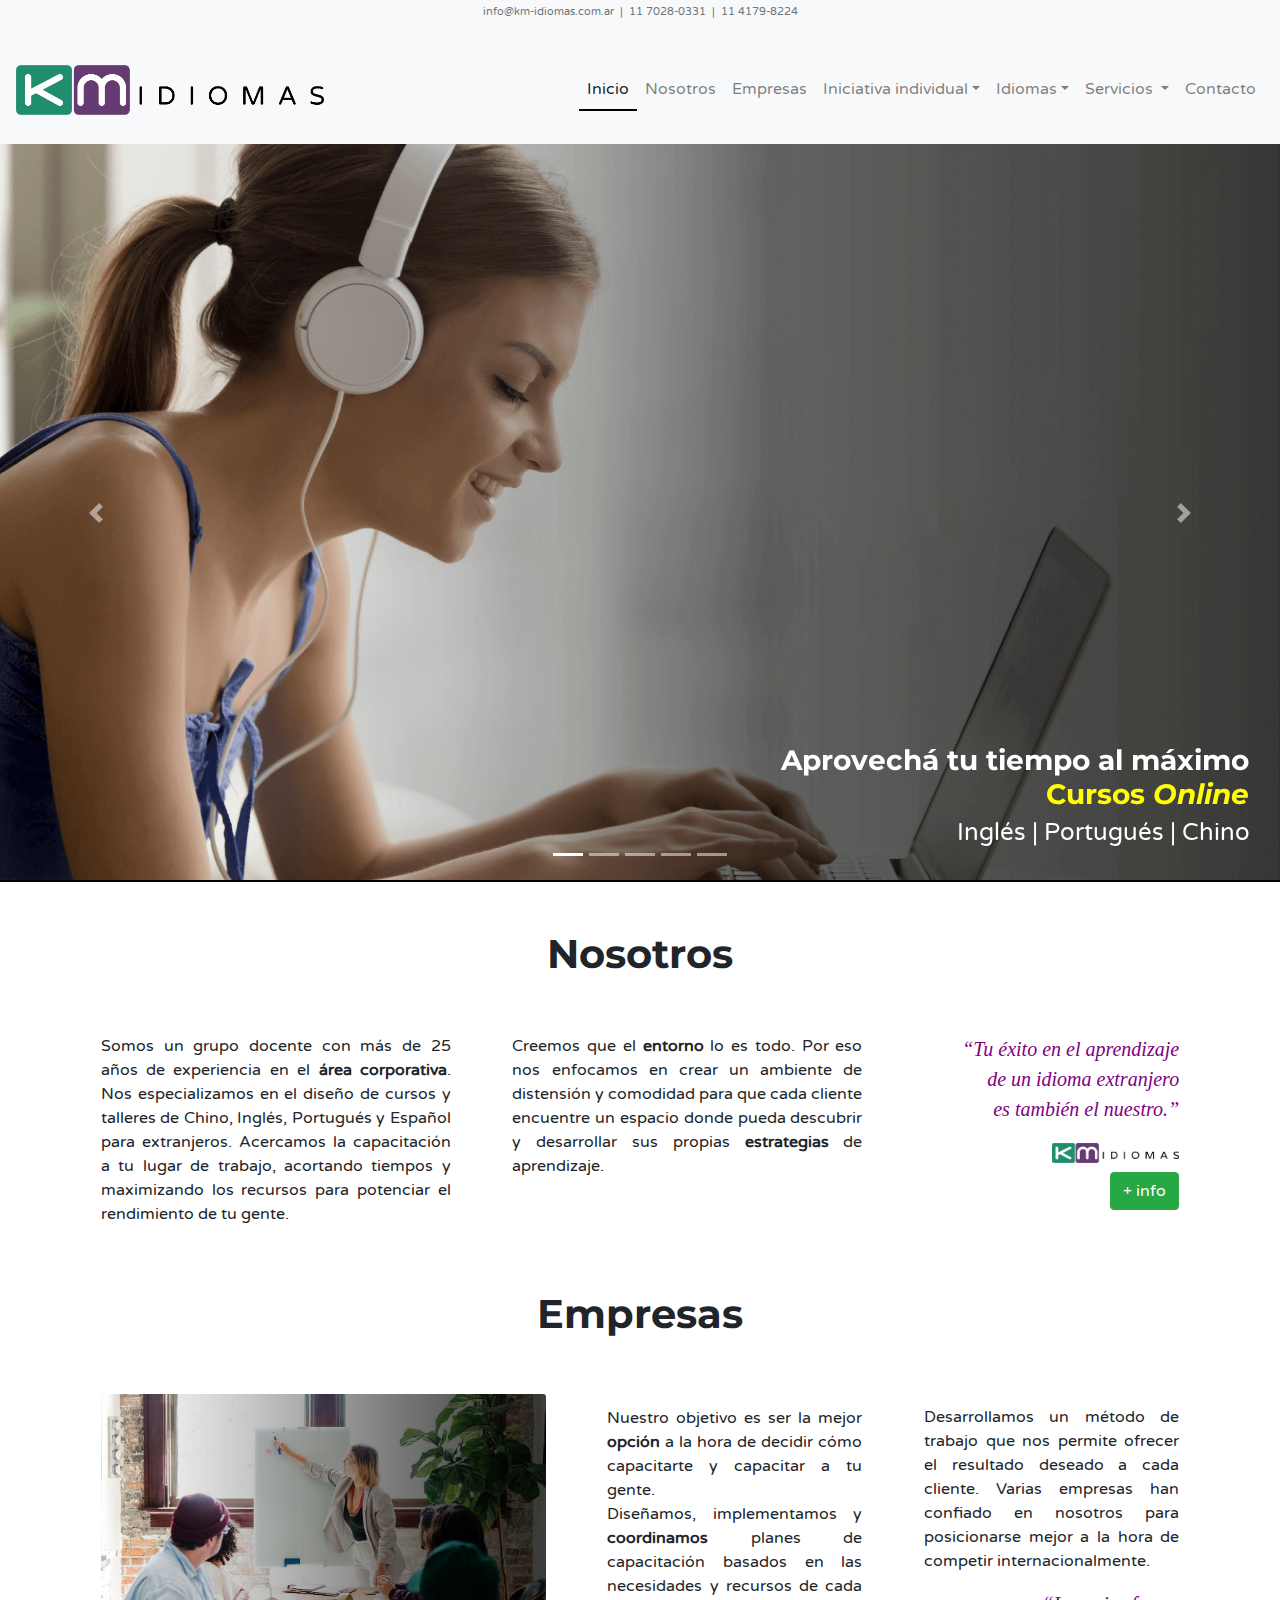
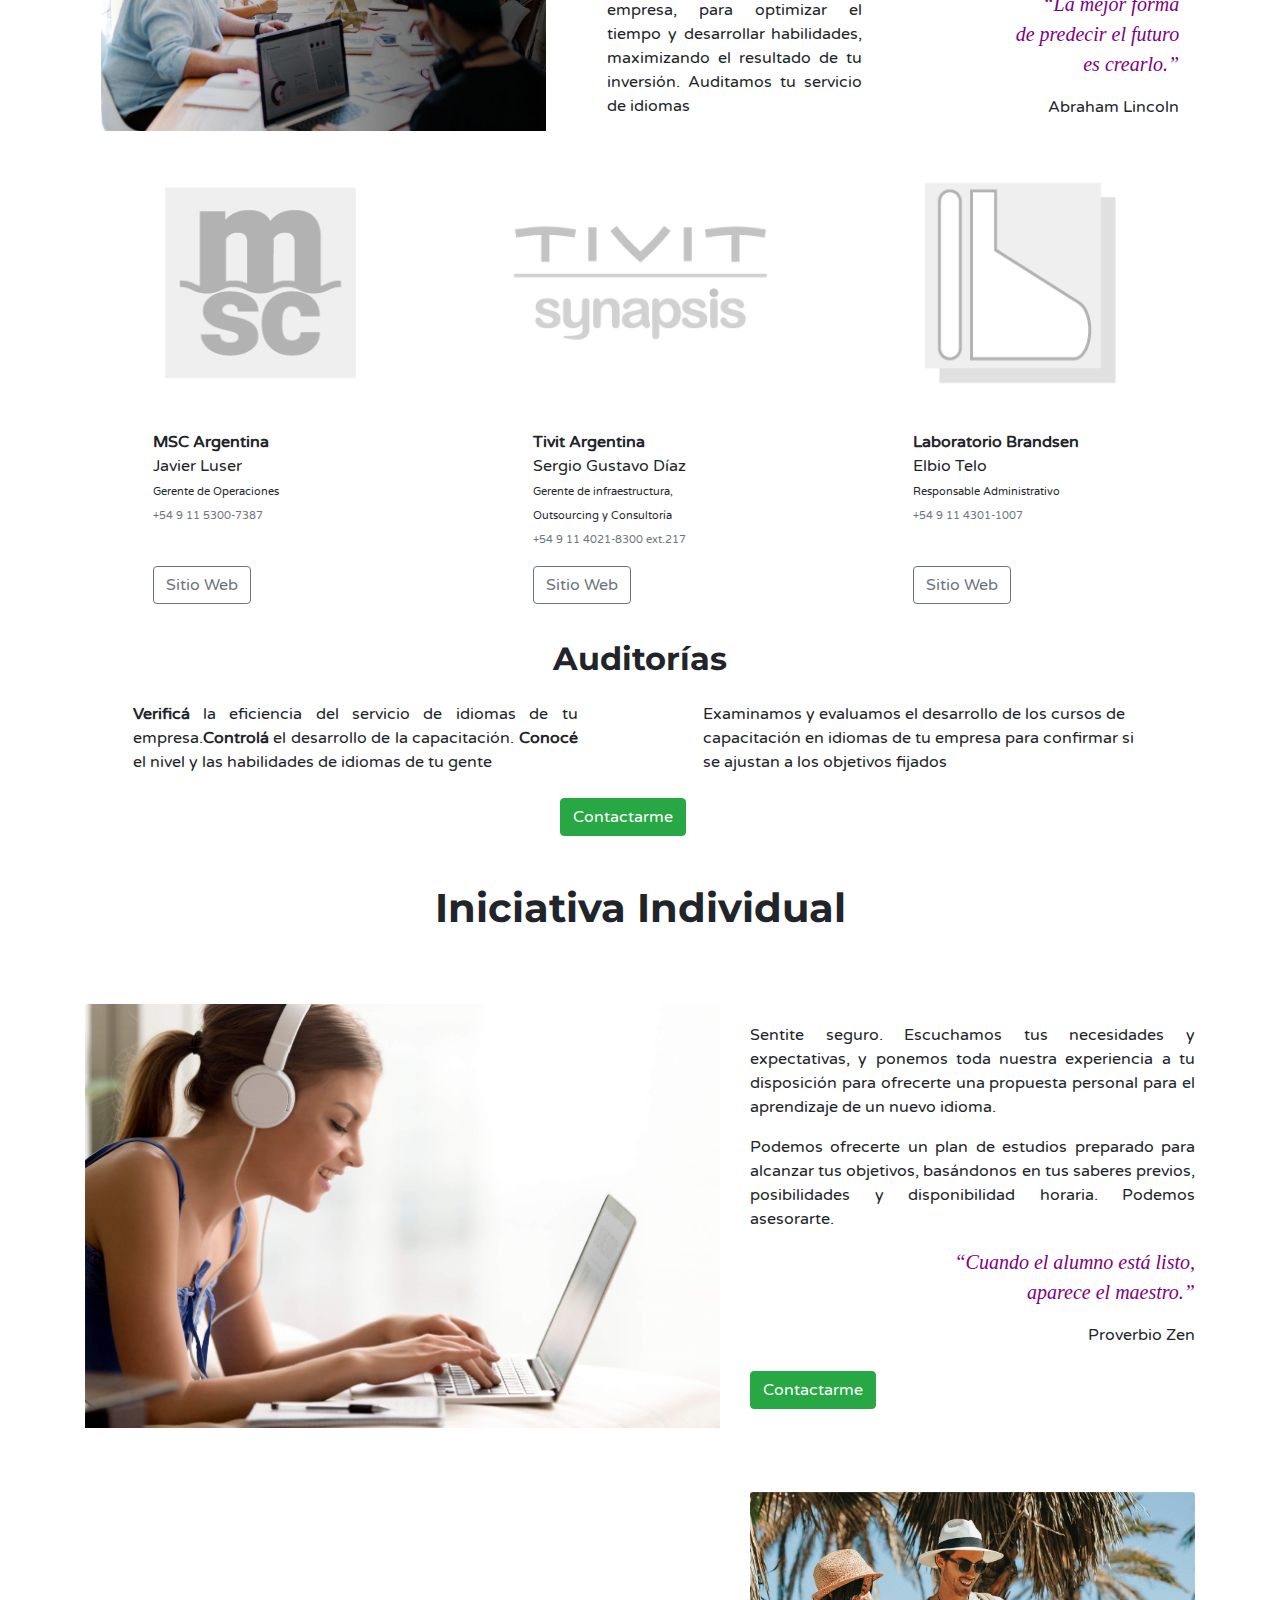
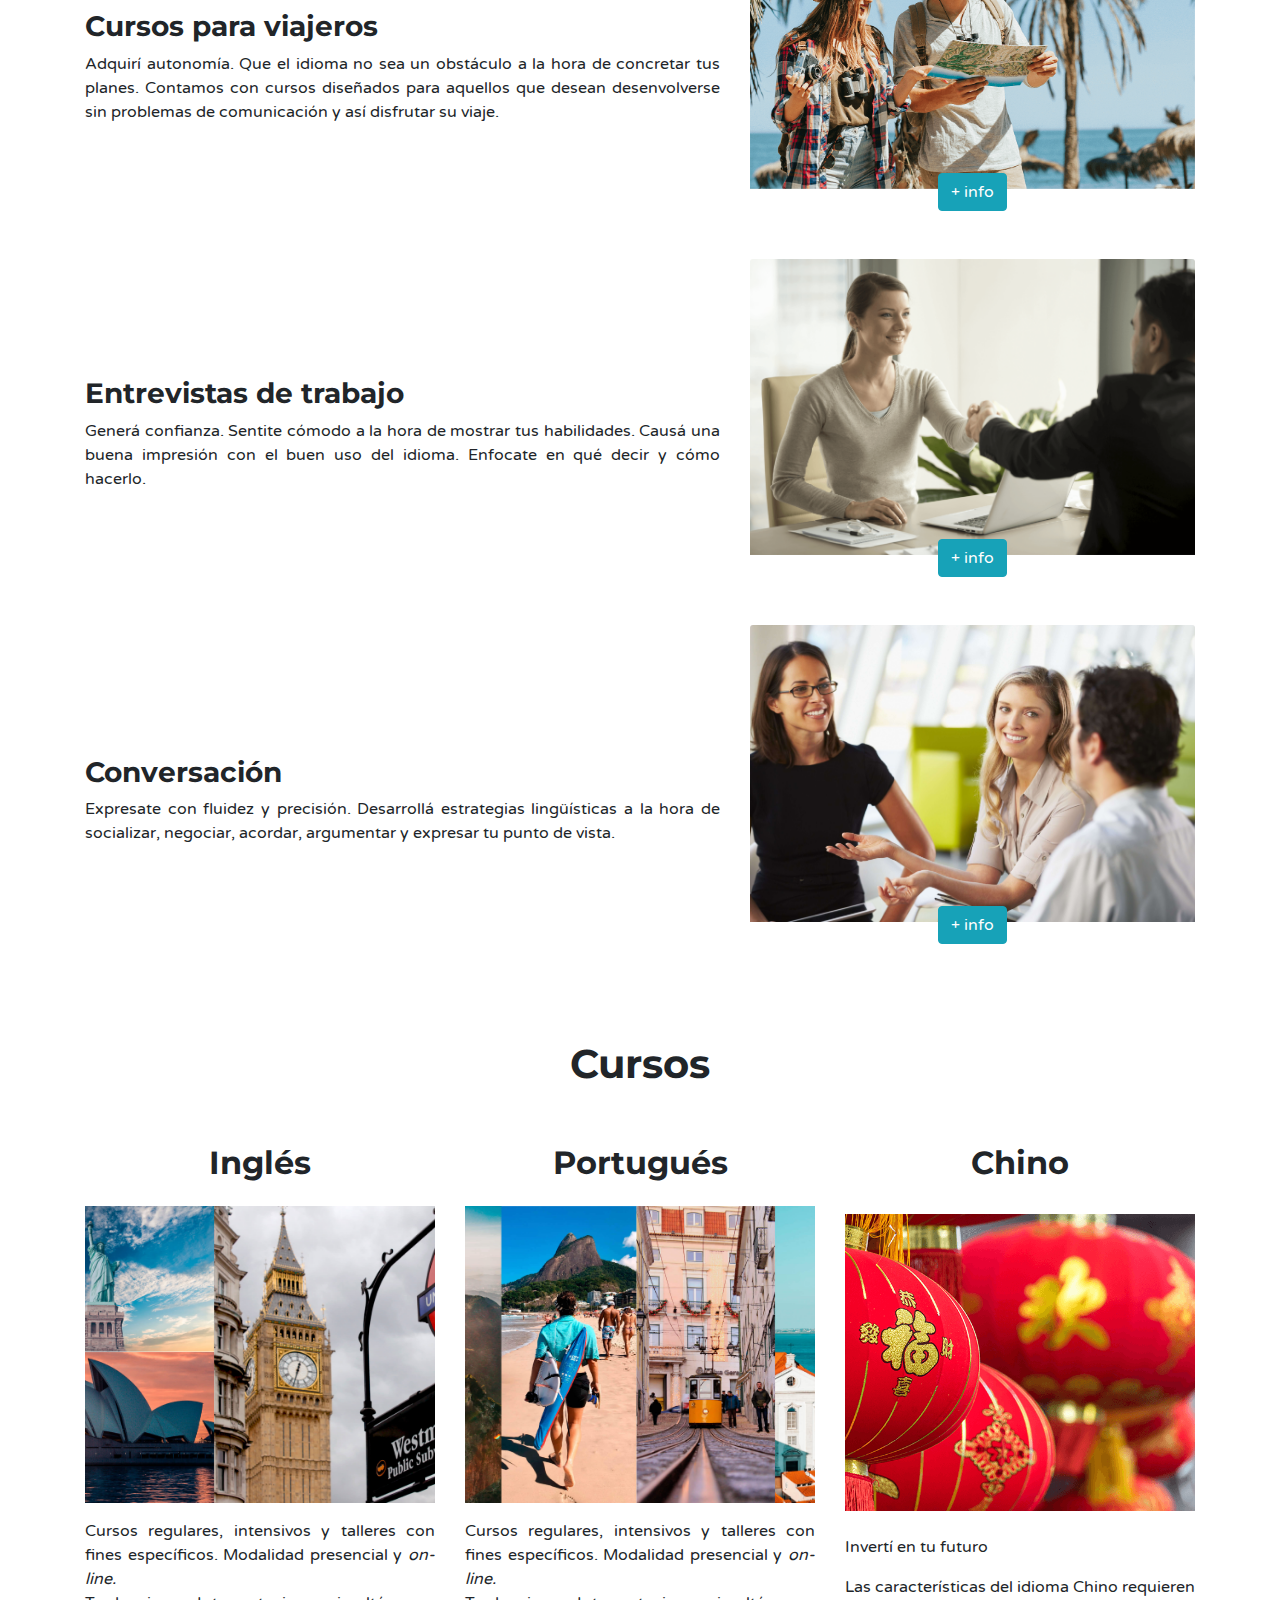
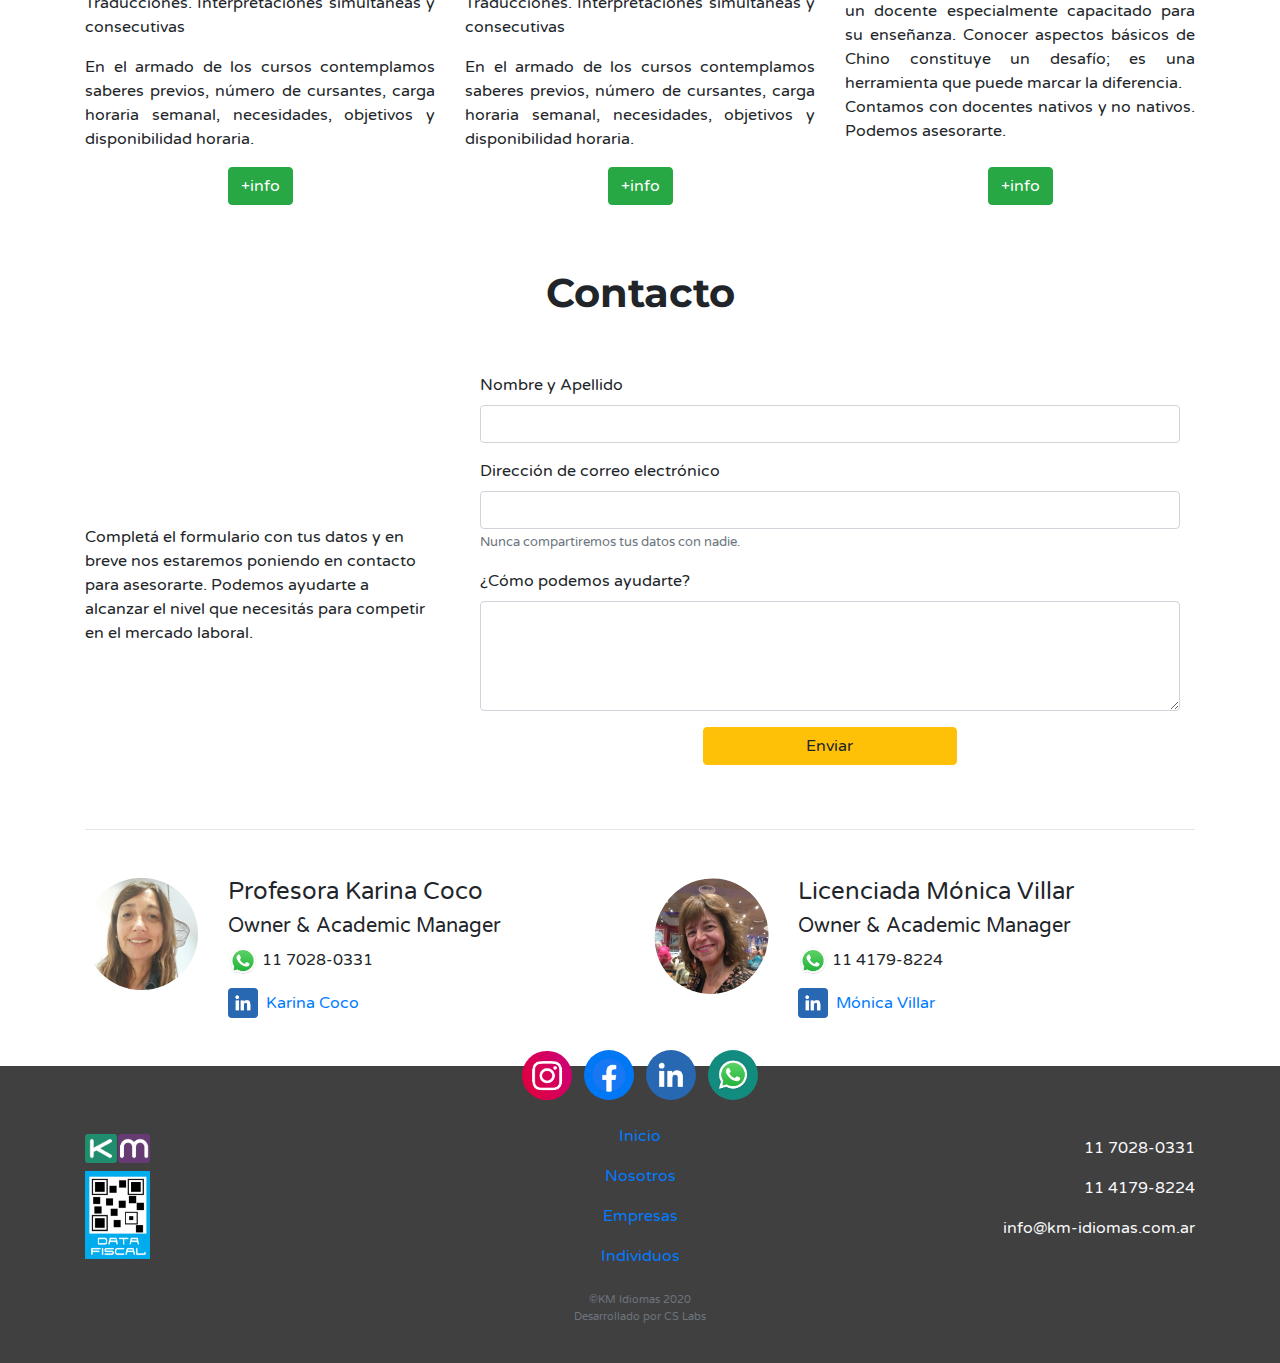
<file: index.html>
<!DOCTYPE html>
<html lang="es">
<head>
    <meta charset="UTF-8">
    <meta name="viewport" content="width=device-width, initial-scale=1.0, shrink-to-fit=no">
    <meta http-equiv="X-UA-Compatible" content="ie=edge">
    <title>KM Idiomas | Inicio</title>
    <link href="https://stackpath.bootstrapcdn.com/bootstrap/4.3.1/css/bootstrap.min.css" rel="stylesheet" integrity="sha384-ggOyR0iXCbMQv3Xipma34MD+dH/1fQ784/j6cY/iJTQUOhcWr7x9JvoRxT2MZw1T" crossorigin="anonymous">
    <link rel="stylesheet" href="css/km.css">
    <link href="https://fonts.googleapis.com/css?family=Varela+Round&display=swap" rel="stylesheet">
    <link href="https://fonts.googleapis.com/css?family=Montserrat:400,700&display=swap" rel="stylesheet">
    <link rel="icon" href="images/favicon.png" sizes="64x64" type="image/png">
</head>
<body>
    <div class="fluid-container">
        <div class="row bg-light w-100 mx-0" id="minimal-info">
            <div class="col">
                <p class="text-small text-muted text-center mt-1 mb-0">info@km-idiomas.com.ar&nbsp;&nbsp;|&nbsp;&nbsp;11 7028-0331&nbsp;&nbsp;|&nbsp;&nbsp;11 4179-8224</p>
            </div>
        </div>
    </div>

    <nav class="navbar navbar-expand-lg navbar-light bg-light">
        <a class="navbar-brand" href="#"><img src="images/km_logo_transparent_noreflex.png" alt="Logo KM Idiomas" class="d-inline-block" height=50></a>
        <button class="navbar-toggler mb-1" type="button" data-toggle="collapse" data-target="#navbarSupportedContent" aria-controls="navbarSupportedContent" aria-expanded="false" aria-label="Toggle navigation">
            <span class="navbar-toggler-icon"></span>
        </button>
        
        <div class="collapse navbar-collapse" id="navbarSupportedContent">
            <ul class="navbar-nav ml-auto">
                <li class="nav-item active">
                    <a class="nav-link" href="#">Inicio <span class="sr-only">(current)</span></a>
                </li>
                <li class="nav-item"><a href="nosotros.html" class="nav-link">Nosotros</a></li>
                <li class="nav-item"><a href="empresas.html" class="nav-link">Empresas</a></li>
                <li class="nav-item dropdown">
                    <a class="nav-link dropdown-toggle" href="individuos.html" id="navbarDropdown" role="button" data-toggle="dropdown" aria-haspopup="true" aria-expanded="false">Iniciativa individual</a>
                    <div class="dropdown-menu" aria-labelledby="navbarDropdown">
                        <a href="individuos.html#turistas" class="dropdown-item">Cursos para viajeros</a>    
                        <a href="individuos.html#entrevistas" class="dropdown-item">Entrevistas de trabajo</a>    
                        <a href="individuos.html#conversacion" class="dropdown-item">Conversación</a>    
                    </div>
                </li>
                <li class="nav-item dropdown">
                    <a class="nav-link dropdown-toggle" href="#" id="navbarDropdown" role="button" data-toggle="dropdown" aria-haspopup="true" aria-expanded="false">Idiomas</a>
                    <div class="dropdown-menu" aria-labelledby="navbarDropdown">
                        <a class="dropdown-item" href="ingles.html">Inglés</a>
                        <a class="dropdown-item" href="portugues.html">Portugués</a>
                        <a class="dropdown-item" href="chino.html">Chino</a>
                    </div>
                </li>                    
                <li class="nav-item dropdown">
                    <a class="nav-link dropdown-toggle" href="servicios.html" id="navbarDropdown" role="button" data-toggle="dropdown" aria-haspopup="true" aria-expanded="false">
                    Servicios
                    </a>
                    <div class="dropdown-menu" aria-labelledby="navbarDropdown">
                        <a class="dropdown-item" href="servicios.html#nivel">Mi nivel</a>
                        <a class="dropdown-item" href="servicios.html#cursos">Cursos</a>
                        <a class="dropdown-item" href="servicios.html#auditorias">Auditorías</a>
                        <a class="dropdown-item" href="servicios.html#talleres">Talleres</a>
                        <a class="dropdown-item" href="servicios.html#traducciones">Traducciones</a>
                        <a class="dropdown-item" href="servicios.html#interpretaciones">Interpretaciones</a>
                    </div>
                </li>
                <li class="nav-item">
                    <a class="nav-link" href="index.html#contacto">Contacto</a>
                </li>
            </ul>
        </div>
    </nav>

    <div class="fluid-container carousel-container">
        <div id="carouselExampleCaptions" class="carousel slide carousel-fade" data-ride="carousel">
            <ol class="carousel-indicators">
                <li data-target="#carouselExampleCaptions" data-slide-to="0" class="active"></li>
                <li data-target="#carouselExampleCaptions" data-slide-to="1"></li>
                <li data-target="#carouselExampleCaptions" data-slide-to="2"></li>
                <li data-target="#carouselExampleCaptions" data-slide-to="3"></li>
                <li data-target="#carouselExampleCaptions" data-slide-to="4"></li>
            </ol>
            <div class="carousel-inner">
                <div class="carousel-item active text-center" id="slide-01">
                    <div class="d-flex h-100 align-items-end justify-content-end">
                        <div class="col-8 col-md-12 text-right">
                            <h3 class="color-white font-weight-bold mr-3">Aprovechá tu tiempo al máximo<br><span class="color-yellow">Cursos <span class="font-italic">Online</span></h3>
                            <div class="col col-md-4 ml-auto">
                                <p class="h4 color-white ml-auto bullet-circle d-md-none">Inglés <br> Portugués <br> Chino</p>
                                <p class="h4 color-white ml-auto bullet-circle d-none d-md-block">Inglés | Portugués | Chino</p>
                                <br>
                            </div>
                        </div>
                    </div>
                </div>
                <div class="carousel-item text-right" id="slide-02">
                    <div class="d-flex h-100 align-items-end justify-content-end">
                        <div class="col text-right">
                            <h3 class="color-white font-weight-bold mr-3">La mejor inversión en Recursos Humanos</h3>
                            <div class="col col-md-6 ml-auto">
                                <p class="h4 color-yellow ml-auto">Cursos <span class="font-italic"> In-Company</span><br>Auditorías</p>
                                <br>
                            </div>
                        </div>
                    </div>
                </div>
                <div class="carousel-item text-right" id="slide-03">
                    <div class="d-flex h-100 align-items-end justify-content-end">
                        <div class="col text-right">
                            <h3 class="color-white font-weight-bold mr-3">Adquirí autonomía</h3>
                            <div class="col col-md-4 ml-auto">
                                <p class="h4 color-white ml-auto">Cursos para viajeros</p>
                                <br>
                            </div>
                        </div>
                    </div>
                </div>
                <div class="carousel-item text-right" id="slide-04">
                    <div class="d-flex h-100 align-items-end justify-content-end">
                        <div class="col text-right">
                            <h3 class="color-white font-weight-bold mr-3">Generá confianza</h3>
                            <div class="col col-md-4 ml-auto">
                                <p class="h4 color-white ml-auto">Entrevistas de trabajo</p>
                                <br>
                            </div>
                        </div>
                    </div>
                </div>
                <div class="carousel-item text-right" id="slide-05">
                    <div class="d-flex h-100 align-items-end justify-content-end">
                        <div class="col text-right">
                            <h3 class="color-white font-weight-bold mr-3">Expresate con fluidez</h3>
                            <div class="col col-md-4 ml-auto">
                                <p class="h4 color-white ml-auto">Cursos de conversación</p>
                                <br>
                            </div>
                        </div>
                    </div>
                </div>
            </div>
            <a class="carousel-control-prev" href="#carouselExampleCaptions" role="button" data-slide="prev">
                <span class="carousel-control-prev-icon" aria-hidden="true"></span>
                <span class="sr-only">Previous</span>
            </a>
            <a class="carousel-control-next" href="#carouselExampleCaptions" role="button" data-slide="next">
                <span class="carousel-control-next-icon" aria-hidden="true"></span>
                <span class="sr-only">Next</span>
            </a>
        </div>
    </div>
    
    <div class="row">
        <div class="col-2 d-sm-none fixed-bottom mb-4 ml-auto mr-2">
            <a href="https://wa.me/5491170280331?text=Quisiera%20que%20me%20asesoren%20acerca%20de%20los%20cursos%20disponibles"><img src="images/wap-logo-teal.png" width="50" alt="WhatsApp" class="rounded-circle floating-element"></a>
        </div>
    </div>
    
    <div class="container">

        <div class="row my-5 justify-content-center" i d="Nosotros">
            <div class="col">
                <h1 class="text-center">Nosotros</h1>
            </div>
        </div>
        
        <div class="row justify-content-around">
            <div class="col-md-4">
                <p class="text-justify">
                    Somos un grupo docente con más de 25 años de experiencia en el <span class="font-weight-bold">área corporativa</span>. Nos especializamos en el diseño de cursos  y talleres de Chino, Inglés, Portugués y Español para extranjeros. Acercamos la capacitación a tu lugar de trabajo, acortando tiempos y maximizando los recursos para potenciar el rendimiento de tu gente.
                </p>
            </div>
            <div class="col-md-4">
                <p class="text-justify">
                    Creemos que el <span class="font-weight-bold">entorno</span> lo es todo. Por eso nos enfocamos en crear un ambiente de distensión y comodidad para que cada cliente encuentre un espacio donde pueda descubrir y desarrollar sus propias <span class="font-weight-bold">estrategias</span> de aprendizaje.
                </p>
            </div>
            <div class="col-md-3 text-right justify-content-end">
                <p class="quote">
                    “Tu éxito en el aprendizaje<br>de un idioma extranjero<br>es también el nuestro.”
                </p>
                <img src="images/km_logo_transparent_noreflex.png" alt="Logo KM Idiomas" class="d-inline-block w-50">
                <div class="w-100"></div>
                <a href="nosotros.html#metodo" class="btn btn-success mt-2" role="button">+ info</a>
            </div>
        </div>

        <div class="row my-5 justify-content-center" id="Empresas">
            <div class="col" id="Empresas">
                <h1 class="text-center">Empresas</h1>
            </div>
        </div>
        
        <div class="row justify-content-around">
            <div class="col-md-5 card mb-3"><img src="images/writing_on_a_board.jpg" alt="Presentación de la clase" class="card-img-top"></div>
            <div class="col-md-3 align-self-center">
                <p class="text-justify">Nuestro objetivo es ser la mejor <span class="font-weight-bold">opción</span> a la hora de decidir cómo capacitarte y capacitar a tu gente.<br>Diseñamos, implementamos y <span class="font-weight-bold">coordinamos</span> planes de capacitación basados en las necesidades y recursos de cada empresa, para optimizar el tiempo y desarrollar habilidades, maximizando el resultado de tu inversión. Auditamos tu servicio de idiomas</p>
            </div>
            <div class="col-md-3 text-right align-self-center">
                <p class="text-justify">Desarrollamos un método de trabajo que nos permite ofrecer el resultado deseado a cada cliente. Varias empresas han confiado en nosotros para posicionarse mejor a la hora de competir internacionalmente.</p>
                <p class="quote">
                    “La mejor forma<br>de predecir el futuro<br>es crearlo.”
                </p>
                <p class="">Abraham Lincoln</p>
            </div>
        </div>

        <div class="row justify-content-center justify-content-md-around mt-2">
            <div class="col-4 d-md-none card align-self-center">
                <img src="images/msc_logo.png" alt="Logo MSC" class="card-img-top">
            </div>
            <div class="col-7 col-md-3 card">
                <img src="images/msc_logo.png" alt="Logo MSC" class="card-img-top d-none d-md-block img-muted">
                <div class="card-body">
                    <p>
                        <span class="font-weight-bold">MSC Argentina</span><br>
                        Javier Luser<br>
                        <span class="text-small">Gerente de Operaciones</span><br>
                        <span class="text-muted text-small">+54 9 11 5300-7387</span>
                    </p><br>
                    <a href="https://www.msc.com/arg" class="btn btn-outline-secondary mx-auto">Sitio Web</a>
                </div>
            </div>
            <div class="col-4 d-md-none card align-self-center">
                <img src="images/tivit_synapsis_logo.png" alt="Logo Tivit Argentina" class="card-img-top">
            </div>
            <div class="col-7 col-md-3 card">
                <img src="images/tivit_synapsis_logo.png" alt="Logo Tivit Argentina" class="card-img-top d-none d-md-block img-muted">
                <div class="card-body">
                    <p>
                        <span class="font-weight-bold">Tivit Argentina</span><br>
                        Sergio Gustavo Díaz<br>
                        <span class="text-small">Gerente de infraestructura,<br>Outsourcing y Consultoría</span><br>
                        <span class="text-muted text-small">+54 9 11 4021-8300 ext.217</span>
                    </p>
                    <a href="https://tivit.com/es" class="btn btn-outline-secondary mx-auto">Sitio Web</a>
                </div>
            </div>
            <div class="col-4 d-md-none card align-self-center">
                <img src="images/lb_logo.png" alt="Logo Laboratorio Brandsen" class="card-img-top">
            </div>
            <div class="col-7 col-md-3 card">
                <img src="images/lb_logo.png" alt="Logo Laboratorio Brandsen" class="card-img-top d-none d-md-block img-muted">
                <div class="card-body">
                    <p>
                        <span class="font-weight-bold">Laboratorio Brandsen</span><br>
                        Elbio Telo<br>
                        <span class="text-small">Responsable Administrativo</span><br>
                        <span class="text-muted text-small">+54 9 11 4301-1007</span>
                    </p><br>
                    <a href="https://laboratoriobrandsen.com.ar" class="btn btn-outline-secondary mx-auto">Sitio Web</a>
                </div>
            </div>
        </div>

        <div class="row my-3 justify-content-center" id="Auditorias">
            <div class="col">
                <h2 class="text-center">Auditorías</h2>
            </div>
        </div>
        
        <div class="row justify-content-around">
            <div class="col-md-5 align-self-center">
                <p class="text-justify"><span class="font-weight-bold">Verificá</span> la eficiencia del servicio de idiomas de tu empresa.<span class="font-weight-bold">Controlá</span> el desarrollo de la capacitación. <span class="font-weight-bold">Conocé</span> el nivel y las habilidades de idiomas de tu gente</p>
            </div>
            <div class="col-md-5 align-self-center">
                <p>Examinamos y evaluamos el desarrollo de los cursos de capacitación en idiomas de tu empresa para confirmar si se ajustan a los objetivos fijados</p>
            </div>
        </div>
        
        <div class="row justify-content-center mb-md-3">
            <div class="col-2">
                <a href="index.html#contacto" class="btn btn-success mt-2" role="button">Contactarme</a>
            </div>
        </div>

        <div class="row my-5 justify-content-center" id="Iniciativa">
            <div class="col" id="Individuos">
                <h1 class="text-center">Iniciativa Individual</h1>
            </div>
        </div>
        
        <div class="row justify-content-start justify-content-md-around align-items-center mt-2" id="individual">
            <div class="col-md-7 card my-3"><img src="images/online_student.jpg" alt="Estudiante en línea" class="card-img-top"></div>
            <div class="col-md-5">
                <p class="text-justify">Sentite seguro. Escuchamos tus necesidades y expectativas, y ponemos toda nuestra experiencia a tu disposición para ofrecerte una propuesta personal para el aprendizaje de un nuevo idioma.</p>
                <p class="text-justify">Podemos ofrecerte un plan de estudios preparado para alcanzar tus objetivos, basándonos en tus saberes previos, posibilidades y disponibilidad horaria. Podemos asesorarte.</p>
                <p class="quote text-right">
                    “Cuando el alumno está listo,<br>aparece el maestro.”
                </p>
                <p class="text-right">Proverbio Zen</p>
                <a href="index.html#contacto" class="btn btn-success mt-2 ml-auto" role="button">Contactarme</a>
            </div>
        </div>
        
        <div class="row justify-content-start justify-content-md-around mt-5">
            <div class="col-md-7 my-3 align-self-center">
                <h3>Cursos para viajeros</h3>
                <p class="text-justify">Adquirí autonomía. Que el idioma no sea un obstáculo a la hora de concretar tus planes. Contamos con cursos diseñados para aquellos que desean desenvolverse sin problemas de comunicación y así disfrutar su viaje.</p>
            </div>
            <div class="col-md-5 card mb-md-5 text-center">
                <img src="images/tourists.png" alt="Turistas" class="card-img-top">
                <a href="individuos.html#turistas" class="btn btn-info mt-n3 mx-auto" role="button">+ info</a>
            </div>

            <div class="col-md-7 my-3 align-self-center">
                <h3>Entrevistas de trabajo</h3>
                <p class="text-justify">Generá confianza. Sentite cómodo a la hora de mostrar tus habilidades. Causá una buena impresión con el buen uso del idioma. Enfocate en qué decir y cómo hacerlo.</p>
            </div>
            <div class="col-md-5 card mb-md-5 text-center">
                <img src="images/job_interview.png" alt="Entrevista de trabajo" class="card-img-top">
                <a href="individuos.html#entrevistas" class="btn btn-info mt-n3 mx-auto" role="button">+ info</a>
            </div>

            <div class="col-md-7 my-3 align-self-center">
                <h3>Conversación</h3>
                <p class="text-justify">Expresate con fluidez y precisión. Desarrollá estrategias lingüísticas a la hora de socializar, negociar, acordar, argumentar y expresar tu punto de vista.</p>
            </div>
            <div class="col-md-5 card mb-md-5 text-center">
                <img src="images/meeting-room.jpg" alt="Conversación" class="card-img-top">
                <a href="individuos.html#conversacion" class="btn btn-info mt-n3 mx-auto" role="button">+ info</a>
            </div>
        </div>

        <div class="row justify-content-center my-5">
            <div class="col col-md-6 text-center">
                <h1>Cursos</h1>
            </div>
        </div>

        <div class="row justify-content-around align-items-stretch">
            <div class="col-md-4 d-flex flex-column justify-content-between mb-3" id="Inglés">
                <div class="">
                    <h2 class="text-center">Inglés</h2>
                </div>
                <div class="image-holder my-3" id="english"></div>
                <div class="">
                    <p class="text-justify card-txt">Cursos regulares, intensivos y talleres con fines específicos. Modalidad presencial y <span class="font-italic">on-line.</span><br>Traducciones. Interpretaciones simultáneas y consecutivas</p>
                    <p class="text-justify card-txt">En el armado de los cursos contemplamos saberes previos, número de cursantes, carga horaria semanal, necesidades, objetivos y disponibilidad horaria.</p>
                </div>
                <div class="text-center mb-5 mb-md-0">
                    <a href="ingles.html" class="btn btn-success mx-auto">+info</a>
                </div>
            </div>

            <div class="col-md-4 d-flex flex-column justify-content-between mb-3" id="Portugués">
                <div class="">
                    <h2 class="text-center">Portugués</h2>
                </div>
                <div class="image-holder my-3" id="portuguese"></div>
                <div class="">
                    <p class="text-justify card-txt">Cursos regulares, intensivos y talleres con fines específicos. Modalidad presencial y <span class="font-italic">on-line.</span><br>Traducciones. Interpretaciones simultáneas y consecutivas</p>
                    <p class="text-justify card-txt">En el armado de los cursos contemplamos saberes previos, número de cursantes, carga horaria semanal, necesidades, objetivos y disponibilidad horaria.</p>
                </div>
                <div class="text-center mb-5 mb-md-0">
                    <a href="portugues.html" class="btn btn-success mx-auto">+info</a>
                </div>
            </div>

            <div class="col-md-4 d-flex flex-column justify-content-between mb-3" id="Chino">
                <div class="">
                    <h2 class="text-center">Chino</h2>
                </div>
                <div class="image-holder my-3" id="chinese"></div>
                <div class="">
                    <p class="text-justify card-txt">Invertí en tu futuro</p>
                    <p class="text-justify card-txt">Las características del idioma Chino requieren un docente especialmente capacitado para su enseñanza. Conocer aspectos básicos de Chino constituye un desafío; es una herramienta que puede marcar la diferencia.<br>Contamos con docentes nativos y no nativos. Podemos asesorarte.</p>
                </div>
                <div class="text-center mb-5 mb-md-0">
                    <a href="chino.html" class="btn btn-success mx-auto">+info</a>
                </div>
            </div>
        </div>

        <div class="row justify-content-center my-3 my-md-5" id="contacto">
            <div class="col col-md-6 text-center">
                <h1>Contacto</h1>
            </div>
        </div>

        <div class="row justify-content-center align-items-center">
            <div class="col-md-4 d-flex flex-column justify-content-center align-items-center">
                <p class="">
                    Completá el formulario con tus datos y en breve nos estaremos poniendo
                    en contacto para asesorarte. Podemos ayudarte a alcanzar el nivel que
                    necesitás para competir en el mercado laboral.
                </p>
            </div>
            <form class="col-md-8 form-container" action="formmail_v7.php" method="POST" enctype="application/x-www-form-urlencoded" id="formulario" onsubmit="">
                <!-- Inicio - Conjunto de elementos [input] con datos de configuración -->
                <input type="hidden" name="recipient" value="pFger57Rqñpbx79S">
                <input type="hidden" name="mail_newline" value="2">
                <input type="hidden" name="subject" value="Consulta enviada desde formulario Web">
                <input type="hidden" name="gmt_offset" value="-1">
                <input type="hidden" name="alias" value="realname=Nombre, email=Correo electronico, telephone=Telefono, request=Consulta, submit=Pedido">
                <input type="hidden" name="alias_method" value="both">
                <input type="hidden" name="redirect" value="sendok.html">
                <input type="text" name="otherinfo" id="otherinfo" value="" class="d-none"><!--checker-->
                <!-- Fin - Conjunto de elementos [input] con datos de configuración -->
                <div class="form-group col">
                    <label for="realname">Nombre y Apellido</label>
                    <input type="text" class="form-control" id="name" name="realname" placeholder="" required="">
                </div>
                <div class="form-group col">
                    <label for="email">Dirección de correo electrónico</label>
                    <input type="email" class="form-control" id="emailaddress" name="email" aria-describedby="emailaddress-help" placeholder="" required="">
                    <small id="emailaddress-help" class="form-text text-muted">Nunca compartiremos tus datos con nadie.</small>
                </div>

                <div class="form-group col">
                    <label for="request">¿Cómo podemos ayudarte?</label>
                    <textarea class="form-control" id="request"  name="question" rows="4" required=""></textarea>
                </div>

                <div class="form-group row justify-content-center mb-5">
                    <button type="submit" class="col-6 col-md-4 btn btn-warning level-1">Enviar</button>
                </div>
            </form>
        </div>

        <div class="mt-3"><hr></div>

        <div class="row justify-content-around my-5">
            <div class="col-md-6">
                <div class="row">
                    <div class="col-4 col-md-3 justify-content-center align-items-center">
                        <img src="images/kc-profile-photo.jpg" alt="Karina Coco" class="rounded-circle profile-photo" id="kc_img">
                    </div>
                    <div class="col-8 col-md-9">
                        <h4>Profesora Karina Coco</h4>
						<h5>Owner & Academic Manager</h5>
                        <div>
                            <img src="images/wap-logo-small.png" alt="WhatsApp" class="rounded-circle" width="30">
                            <p class="d-inline-block">11 7028-0331</p>
                        </div>
                        <div>
                            <img src="images/li-logo-square.png" alt="Linked-In" class="rounded d-inline-block" width="30">
                            <a href="https://www.linkedin.com/in/karina-coco-1b804320/" class="d-inline-block">&nbsp;Karina Coco</a>
                        </div>
                    </div>
                </div>
            </div>
            <div class="col-md-6 mt-3 mt-md-0">
                <div class="row">
                    <div class="col-4 col-md-3 justify-content-center align-items-center">
                        <img src="images/mv_profile_photo.jpg" alt="Mónica Villar" class="rounded-circle profile-photo" id="mv_img">
                    </div>
                    <div class="col-8 col-md-9">
                        <h4>Licenciada Mónica Villar</h4>
						<h5>Owner & Academic Manager</h5>
                        <div>                
                            <img src="images/wap-logo-small.png" alt="WhatsApp" class="rounded-circle" width="30">
                            <p class="d-inline-block">11 4179-8224</p>
                        </div>
                        <div>                
                            <img src="images/li-logo-square.png" alt="Linked-In" class="rounded d-inline-block" width="30">
                            <a href="https://www.linkedin.com/in/m%C3%B3nica-villar-75747220/" class="d-inline-block">&nbsp;Mónica Villar</a>
                        </div>
                    </div>
                </div>
            </div>
        </div>
    </div>
    <script language="text/javascript">
        function limpiarcampos() {
            settimeout(document.getelementbyid("formulario").reset(),2000);
            return false;
        }
    </script>
    <script src="https://code.jquery.com/jquery-3.3.1.slim.min.js" integrity="sha384-q8i/X+965DzO0rT7abK41JStQIAqVgRVzpbzo5smXKp4YfRvH+8abtTE1Pi6jizo" crossorigin="anonymous"></script>
    <script src="https://cdnjs.cloudflare.com/ajax/libs/popper.js/1.14.7/umd/popper.min.js" integrity="sha384-UO2eT0CpHqdSJQ6hJty5KVphtPhzWj9WO1clHTMGa3JDZwrnQq4sF86dIHNDz0W1" crossorigin="anonymous"></script>
    <script src="https://stackpath.bootstrapcdn.com/bootstrap/4.3.1/js/bootstrap.min.js" integrity="sha384-JjSmVgyd0p3pXB1rRibZUAYoIIy6OrQ6VrjIEaFf/nJGzIxFDsf4x0xIM+B07jRM" crossorigin="anonymous"></script>
</body>

<footer>
    <div class="container">
        <div class="row justify-content-center w-100 mx-0">
            
            <div class="col-md-5 mt-n3 text-center">
                <a href="https://www.instagram.com/kmidiomas" class="mx-1 d-inline-block"><img src="images/ig-logo-gradient.png" width="50" alt="Nuestro perfil en Instagram" class="social-link rounded-circle"></a>
                <a href="https://www.facebook.com/kmidiomas/" class="mx-1 d-inline-block"><img src="images/fb-logo-lightblue.png" width="50" alt="Nuestro perfil en Facebook" class="social-link rounded-circle"></a>
                <a href="https://ar.linkedin.com/company/km-idiomas" class="mx-1 d-inline-block"><img src="images/li-logo-blue.png" width="50" alt="Nuestro perfil en Linked-In" class="social-link rounded-circle"></a>
                <a href="https://wa.me/5491170280331?text=Quisiera%20que%20me%20asesoren%20acerca%20de%20los%20cursos%20disponibles" class="mx-1 d-none d-sm-inline-block"><img src="images/wap-logo-teal.png" width="50" alt="Nuestro contacto de WhatsApp" class="social-link rounded-circle"></a>
            </div>

        </div>
        <div class="row align-items-center justify-content-between mt-3">
            <div class="col-2 col-md-1 justify-content-center align-items-between">
                <img src="images/km-isologo.png" alt="Logo KM Idiomas" class="w-100 d-none d-md-block">
                <a href="http://qr.afip.gob.ar/?qr=FL38AAmkWEaszoJjpjRrXw,," class="d-block text-center"><img src="images/data-fiscal.png" alt="Nuestros datos fiscales" class="mt-2 data-fiscal"></a>

            </div>
            <div class="col-6 col-md-4 offset-md-2 justify-content-center">
                <nav class="">
                    <ul class="navbar-nav text-light text-center">
                        <li class="nav-item"><a href="index.html" class="nav-link">Inicio</a></li>
                        <li class="nav-item"><a href="nosotros.html" class="nav-link">Nosotros</a></li>
                        <li class="nav-item"><a href="empresas.html" class="nav-link">Empresas</a></li>
                        <li class="nav-item"><a href="individuos.html" class="nav-link">Individuos</a></li>
                    </ul>
                </nav>
            </div>
            <div class="d-none d-md-block col-md-3 text-right">
                <p class="text-light">11 7028-0331</p>
                <p class="text-light">11 4179-8224</p>
                <p class="text-light">info@km-idiomas.com.ar</p>
            </div>
        </div>
    </div>
    <div class="row mt-2 justify-content-center mt-3 mx-0 w-100">
        <div class="col text-center">
            <p class="text-small text-muted m-0 ">&copy;KM Idiomas 2020<br></p>
            <p class="text-small text-muted m-0">Desarrollado por CS Labs</p>
        </div>
    </div>
</footer>
</html>
</file>
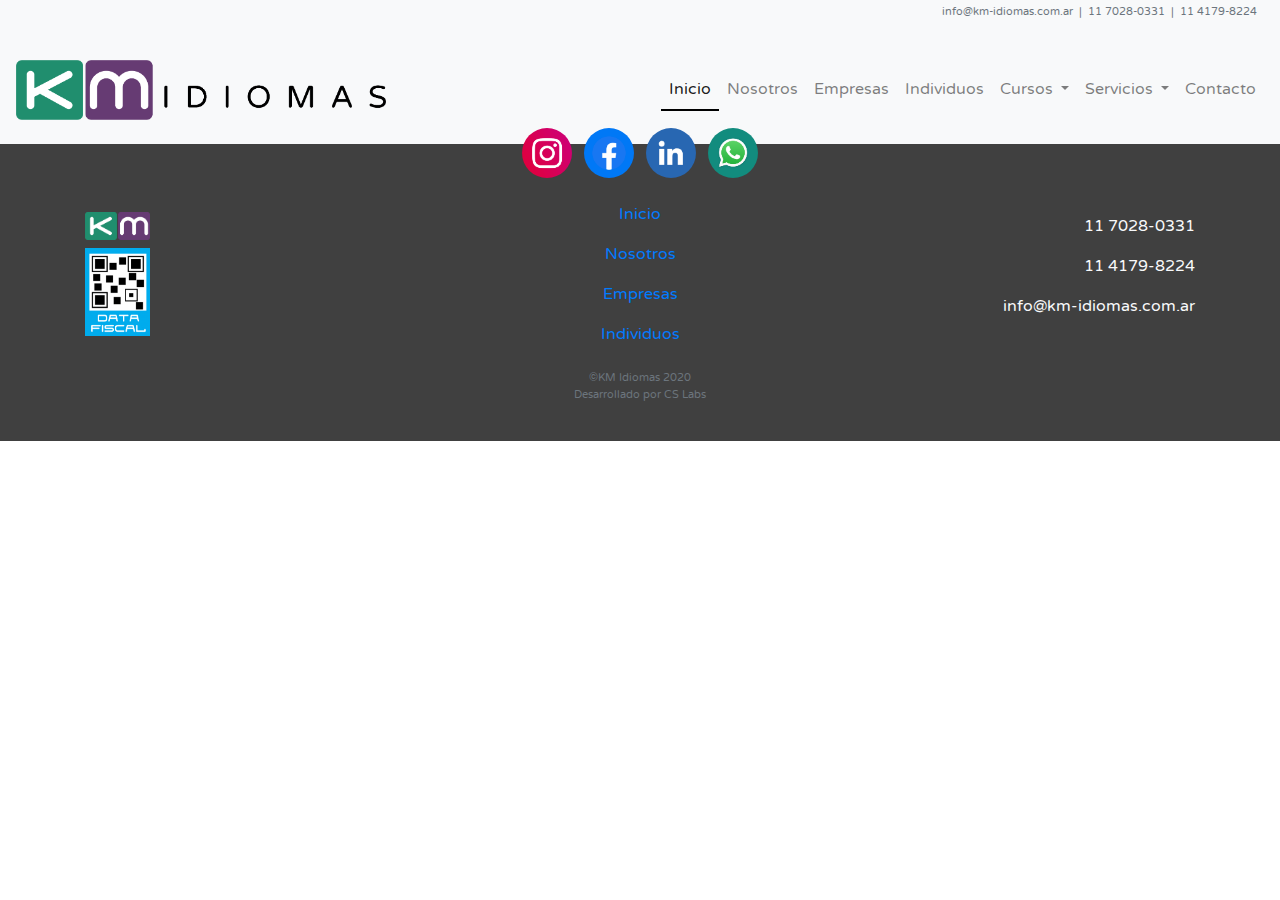
<file: basic.html>
<!DOCTYPE html>
<html lang="es">
<head>
    <meta charset="UTF-8">
    <meta name="viewport" content="width=device-width, initial-scale=1.0, shrink-to-fit=no">
    <meta http-equiv="X-UA-Compatible" content="ie=edge">
    <title>KM Idiomas | Inicio</title>
    <link href="https://stackpath.bootstrapcdn.com/bootstrap/4.3.1/css/bootstrap.min.css" rel="stylesheet" integrity="sha384-ggOyR0iXCbMQv3Xipma34MD+dH/1fQ784/j6cY/iJTQUOhcWr7x9JvoRxT2MZw1T" crossorigin="anonymous">
    <link rel="stylesheet" href="css/km.css">
    <link href="https://fonts.googleapis.com/css?family=Varela+Round&display=swap" rel="stylesheet">
    <link href="https://fonts.googleapis.com/css?family=Montserrat:400,700&display=swap" rel="stylesheet">
    <link rel="icon" href="images/favicon.png" sizes="64x64" type="image/png">
</head>
<body>
    <div class="fluid-container">
        <div class="row bg-light w-100 mx-0" id="minimal-info">
            <div class="col">
                <p class="text-small text-muted text-right mt-1 mb-0 mr-2">info@km-idiomas.com.ar&nbsp;&nbsp;|&nbsp;&nbsp;11 7028-0331&nbsp;&nbsp;|&nbsp;&nbsp;11 4179-8224</p>
            </div>
        </div>
    </div>

    <nav class="navbar navbar-expand-lg navbar-light bg-light">
        <!--<div class="container">-->
            <a class="navbar-brand" href="#"><img src="images/km_logo_transparent_noreflex.png" alt="Logo KM Idiomas" class="d-inline-block" height=60></a>
            <button class="navbar-toggler mb-1" type="button" data-toggle="collapse" data-target="#navbarSupportedContent" aria-controls="navbarSupportedContent" aria-expanded="false" aria-label="Toggle navigation">
                <span class="navbar-toggler-icon"></span>
            </button>
            
            <div class="collapse navbar-collapse" id="navbarSupportedContent">
                <ul class="navbar-nav ml-auto">
                    <li class="nav-item active">
                        <a class="nav-link" href="#">Inicio <span class="sr-only">(current)</span></a>
                    </li>
                    <li class="nav-item"><a href="nosotros.html" class="nav-link">Nosotros</a></li>
                    <li class="nav-item"><a href="empresas.html" class="nav-link">Empresas</a></li>
                    <li class="nav-item"><a href="individuos.html" class="nav-link">Individuos</a></li>
                    <li class="nav-item dropdown">
                        <a class="nav-link dropdown-toggle" href="#" id="navbarDropdown" role="button" data-toggle="dropdown" aria-haspopup="true" aria-expanded="false">
                        Cursos
                        </a>
                        <div class="dropdown-menu" aria-labelledby="navbarDropdown">
                            <a class="dropdown-item" href="ingles.html">Inglés/Portugués</a>
                            <a class="dropdown-item" href="chino.html">Chino</a>
                        </div>
                    </li>                    
                    <li class="nav-item dropdown">
                        <a class="nav-link dropdown-toggle" href="#" id="navbarDropdown" role="button" data-toggle="dropdown" aria-haspopup="true" aria-expanded="false">
                        Servicios
                        </a>
                        <div class="dropdown-menu" aria-labelledby="navbarDropdown">
                            <a class="dropdown-item" href="servicios.html#auditorias">Auditorías</a>
                            <a class="dropdown-item" href="servicios.html#talleres">Talleres</a>
                            <a class="dropdown-item" href="servicios.html#traducciones">Traducciones</a>
                            <a class="dropdown-item" href="servicios.html#interpretaciones">Interpretaciones</a>
                        </div>
                    </li>
                    <li class="nav-item">
                        <a class="nav-link" href="#Contacto">Contacto</a>
                    </li>
                </ul>
            </div>
        <!--</div>-->
    </nav>

    
    <div class="row">
        <div class="col-2 d-sm-none fixed-bottom mb-4 ml-auto mr-2">
            <a href="https://wa.me/5491170280331?text=Quisiera%20que%20me%20asesoren%20acerca%20de%20los%20cursos%20disponibles"><img src="images/wap-logo-teal.png" width="50" alt="WhatsApp" class="rounded-circle floating-element"></a>
        </div>
    </div>
    
    <div class="container">


    </div>

    <script src="https://code.jquery.com/jquery-3.3.1.slim.min.js" integrity="sha384-q8i/X+965DzO0rT7abK41JStQIAqVgRVzpbzo5smXKp4YfRvH+8abtTE1Pi6jizo" crossorigin="anonymous"></script>
    <script src="https://cdnjs.cloudflare.com/ajax/libs/popper.js/1.14.7/umd/popper.min.js" integrity="sha384-UO2eT0CpHqdSJQ6hJty5KVphtPhzWj9WO1clHTMGa3JDZwrnQq4sF86dIHNDz0W1" crossorigin="anonymous"></script>
    <script src="https://stackpath.bootstrapcdn.com/bootstrap/4.3.1/js/bootstrap.min.js" integrity="sha384-JjSmVgyd0p3pXB1rRibZUAYoIIy6OrQ6VrjIEaFf/nJGzIxFDsf4x0xIM+B07jRM" crossorigin="anonymous"></script>
</body>

<footer>
    <div class="container">
        <div class="row justify-content-center w-100 mx-0">
            
            <div class="col-md-5 mt-n3 text-center">
                <a href="" class="mx-1 d-inline-block"><img src="images/ig-logo-gradient.png" width="50" alt="Nuestro perfil en Instagram" class="social-link rounded-circle"></a>
                <a href="" class="mx-1 d-inline-block"><img src="images/fb-logo-lightblue.png" width="50" alt="Nuestro perfil en Facebook" class="social-link rounded-circle"></a>
                <a href="" class="mx-1 d-inline-block"><img src="images/li-logo-blue.png" width="50" alt="Nuestro perfil en Linked-In" class="social-link rounded-circle"></a>
                <a href="" class="mx-1 d-none d-sm-inline-block"><img src="images/wap-logo-teal.png" width="50" alt="Nuestro contacto de WhatsApp" class="social-link rounded-circle"></a>
            </div>

        </div>
        <div class="row align-items-center justify-content-between mt-3">
            <div class="col-2 col-md-1 justify-content-center align-items-between">
                <img src="images/km-isologo.png" alt="Logo KM Idiomas" class="w-100 d-none d-md-block">
                <a href="http://qr.afip.gob.ar/?qr=FL38AAmkWEaszoJjpjRrXw,," class="d-block text-center"><img src="images/data-fiscal.png" alt="Nuestros datos fiscales" class="mt-2 data-fiscal"></a>

            </div>
            <div class="col-6 col-md-4 offset-md-2 justify-content-center">
                <nav class="">
                    <ul class="navbar-nav text-light text-center">
                        <li class="nav-item"><a href="index.html" class="nav-link">Inicio</a></li>
                        <li class="nav-item"><a href="nosotros.html" class="nav-link">Nosotros</a></li>
                        <li class="nav-item"><a href="empresas.html" class="nav-link">Empresas</a></li>
                        <li class="nav-item"><a href="individuos.html" class="nav-link">Individuos</a></li>
                    </ul>
                </nav>
            </div>
            <div class="d-none d-md-block col-md-3 text-right">
                <p class="text-light">11 7028-0331</p>
                <p class="text-light">11 4179-8224</p>
                <p class="text-light">info@km-idiomas.com.ar</p>
            </div>
        </div>
    </div>
    <div class="row mt-2 justify-content-center mt-3 mx-0 w-100">
        <div class="col text-center">
            <p class="text-small text-muted m-0 ">&copy;KM Idiomas 2020<br></p>
            <p class="text-small text-muted m-0">Desarrollado por CS Labs</p>
        </div>
    </div>
</footer>
</html>
</file>
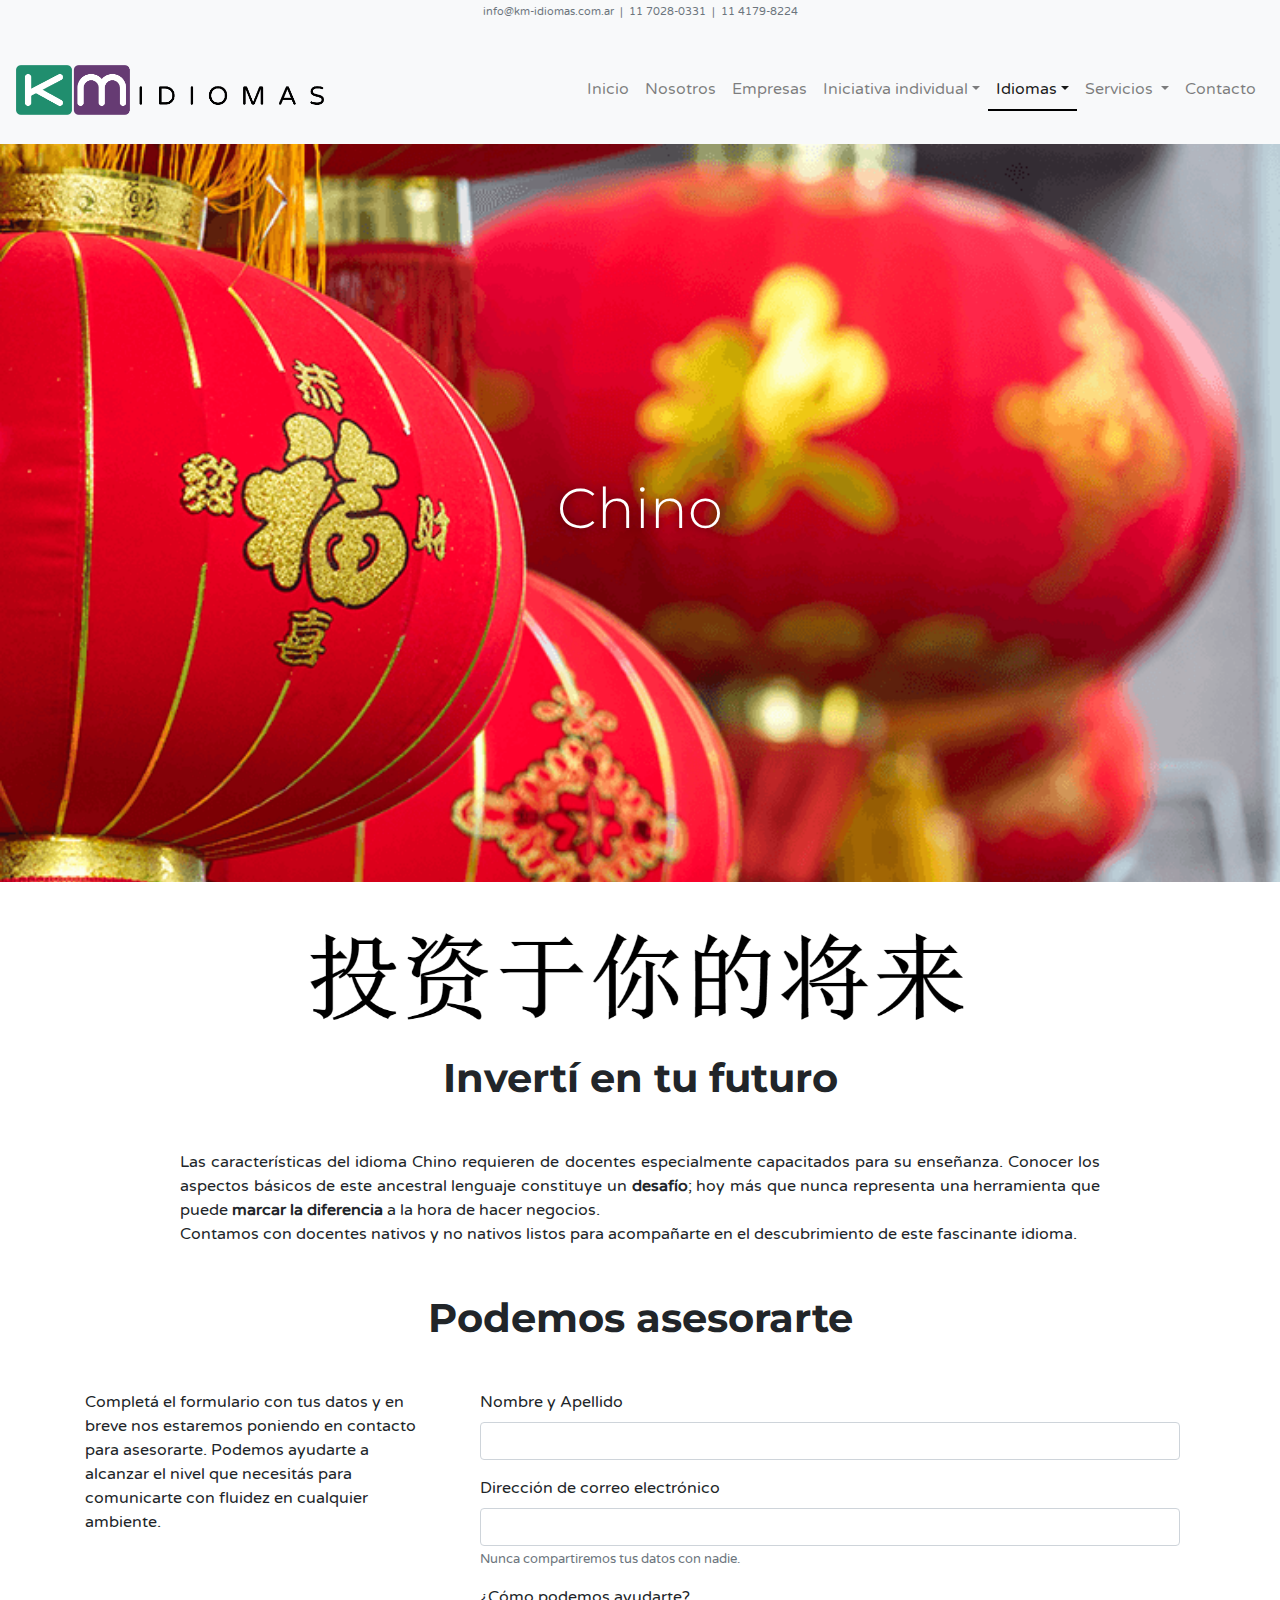
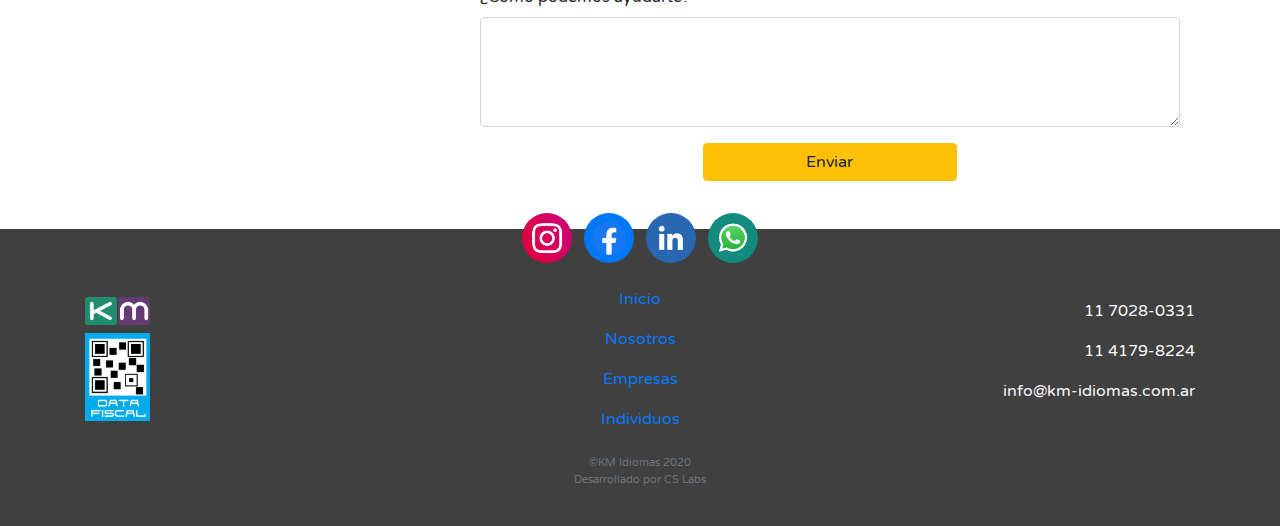
<file: chino.html>
<!DOCTYPE html>
<html lang="es">
<head>
    <meta charset="UTF-8">
    <meta name="viewport" content="width=device-width, initial-scale=1.0, shrink-to-fit=no">
    <meta http-equiv="X-UA-Compatible" content="ie=edge">
    <title>KM Idiomas | Chino</title>
    <link href="https://stackpath.bootstrapcdn.com/bootstrap/4.3.1/css/bootstrap.min.css" rel="stylesheet" integrity="sha384-ggOyR0iXCbMQv3Xipma34MD+dH/1fQ784/j6cY/iJTQUOhcWr7x9JvoRxT2MZw1T" crossorigin="anonymous">
    <link rel="stylesheet" href="css/km.css">
    <link href="https://fonts.googleapis.com/css?family=Varela+Round&display=swap" rel="stylesheet">
    <link href="https://fonts.googleapis.com/css?family=Montserrat:400,700&display=swap" rel="stylesheet">
    <link rel="icon" href="images/favicon.png" sizes="64x64" type="image/png">
</head>
<body>
    <div class="fluid-container">
        <div class="row bg-light w-100 mx-0" id="minimal-info">
            <div class="col">
                <p class="text-small text-muted text-center mt-1 mb-0">info@km-idiomas.com.ar&nbsp;&nbsp;|&nbsp;&nbsp;11 7028-0331&nbsp;&nbsp;|&nbsp;&nbsp;11 4179-8224</p>
            </div>
        </div>
    </div>

    <nav class="navbar navbar-expand-lg navbar-light bg-light">
        <!--<div class="container">-->
            <a class="navbar-brand" href="#"><img src="images/km_logo_transparent_noreflex.png" alt="Logo KM Idiomas" class="d-inline-block" height=50></a>
            <button class="navbar-toggler mb-1" type="button" data-toggle="collapse" data-target="#navbarSupportedContent" aria-controls="navbarSupportedContent" aria-expanded="false" aria-label="Toggle navigation">
                <span class="navbar-toggler-icon"></span>
            </button>
            
            <div class="collapse navbar-collapse" id="navbarSupportedContent">
                <ul class="navbar-nav ml-auto">
                    <li class="nav-item"><a class="nav-link" href="index.html">Inicio</a>
                    </li>
                    <li class="nav-item"><a href="nosotros.html" class="nav-link">Nosotros</a></li>
                    <li class="nav-item"><a href="empresas.html" class="nav-link">Empresas</a></li>
                    <li class="nav-item dropdown">
                        <a class="nav-link dropdown-toggle" href="individuos.html" id="navbarDropdown" role="button" data-toggle="dropdown" aria-haspopup="true" aria-expanded="false">Iniciativa individual</a>
                        <div class="dropdown-menu" aria-labelledby="navbarDropdown">
                            <a href="individuos.html#turistas" class="dropdown-item">Cursos para viajeros</a>    
                            <a href="individuos.html#entrevistas" class="dropdown-item">Entrevistas de trabajo</a>    
                            <a href="individuos.html#conversacion" class="dropdown-item">Conversación</a>    
                        </div>
                    </li>
                    <li class="nav-item dropdown active">
                        <a class="nav-link dropdown-toggle" href="#" id="navbarDropdown" role="button" data-toggle="dropdown" aria-haspopup="true" aria-expanded="false">Idiomas</a>
                        <div class="dropdown-menu" aria-labelledby="navbarDropdown">
                            <a class="dropdown-item" href="ingles.html">Inglés</a>
                            <a class="dropdown-item" href="portugues.html">Portugués</a>
                            <a class="dropdown-item" href="chino.html">Chino</a>
                        </div>
                    </li>                    
                    <li class="nav-item dropdown">
                        <a class="nav-link dropdown-toggle" href="servicios.html" id="navbarDropdown" role="button" data-toggle="dropdown" aria-haspopup="true" aria-expanded="false">
                        Servicios
                        </a>
                        <div class="dropdown-menu" aria-labelledby="navbarDropdown">
                            <a class="dropdown-item" href="servicios.html#nivel">Mi nivel</a>
                            <a class="dropdown-item" href="servicios.html#cursos">Cursos</a>
                            <a class="dropdown-item" href="servicios.html#auditorias">Auditorías</a>
                            <a class="dropdown-item" href="servicios.html#talleres">Talleres</a>
                            <a class="dropdown-item" href="servicios.html#traducciones">Traducciones</a>
                            <a class="dropdown-item" href="servicios.html#interpretaciones">Interpretaciones</a>
                        </div>
                    </li>
                    <li class="nav-item">
                        <a class="nav-link" href="index.html#contacto">Contacto</a>
                    </li>
                </ul>
            </div>
        <!--</div>-->
    </nav>

    
    <div class="row">
        <div class="col-2 d-sm-none fixed-bottom mb-4 ml-auto mr-2">
            <a href="https://wa.me/5491170280331?text=Quisiera%20que%20me%20asesoren%20acerca%20de%20los%20cursos%20disponibles"><img src="images/wap-logo-teal.png" width="50" alt="WhatsApp" class="rounded-circle floating-element"></a>
        </div>
    </div>

    <div class="container-fluid d-flex justify-content-center align-items-center hero" id="lpchino">
        <div class="hero-container rounded w-100 text-center">
            <h1 class="hero-text d-md-block display-4">Chino</h1>
        </div>
    </div>

    
    <div class="container">
        <div class="row justify-content-center my-3">
            <div class="col-md-10" id="chinese-article">
                <img src="images/texto-chino.png" alt="texto chino Invertí en tu futuro" class="d-block w-75 mx-auto my-3">
                <h1 class="text-center mt-3 mb-5">Invertí en tu futuro</h1>
                <p class="text-justify">
                    Las características del idioma Chino requieren de docentes especialmente capacitados para su enseñanza. Conocer los aspectos básicos de este ancestral lenguaje constituye un <span class="font-weight-bold">desafío</span>; hoy más que nunca representa una herramienta que puede <span class="font-weight-bold">marcar la diferencia</span> a la hora de hacer negocios.<br>Contamos con docentes nativos y no nativos listos para acompañarte en el descubrimiento de este fascinante idioma.
                </p>
            </div>
        </div>
        
        <div class="row justify-content-center">
            <h1 class="text-center mt-3 mb-5 w-100">Podemos asesorarte</h1>
            <div class="col-md-4">
                <p class="">
                    Completá el formulario con tus datos y en breve nos estaremos poniendo
                    en contacto para asesorarte. Podemos ayudarte a alcanzar el nivel que
                    necesitás para comunicarte con fluidez en cualquier ambiente.
                </p>
            </div>
            <form class="col-md-8 form-container" action="formmail_v7.php" method="POST" enctype="application/x-www-form-urlencoded">
                <!-- Inicio - Conjunto de elementos [input] con datos de configuración -->
                <input type="hidden" name="recipient" value="pFger57Rqñpbx79S">
                <input type="hidden" name="mail_newline" value="2">
                <input type="hidden" name="subject" value="Consulta enviada desde formulario Web - Idioma Chino">
                <input type="hidden" name="gmt_offset" value="-1">
                <input type="hidden" name="alias" value="realname=Nombre, email=Correo electronico, telephone=Telefono, request=Consulta, submit=Pedido">
                <input type="hidden" name="alias_method" value="both">
                <input type="hidden" name="redirect" value="sendok.html">
                <input type="text" name="otherinfo" id="otherinfo" value="" class="d-none"><!--checker-->
                <!-- Fin - Conjunto de elementos [input] con datos de configuración -->
                <div class="form-group col">
                    <label for="realname">Nombre y Apellido</label>
                    <input type="text" class="form-control" id="pricing-name"  name="realname" placeholder="" required="">
                </div>
                <div class="form-group col">
                    <label for="email">Dirección de correo electrónico</label>
                    <input type="email" class="form-control" id="pricing-email"  name="email" aria-describedby="pricing-email-help" placeholder="" required="">
                    <small id="pricing-email-help" class="form-text text-muted">Nunca compartiremos tus datos con nadie.</small>
                </div>

                <div class="form-group col">
                    <label for="pricing-request">¿Cómo podemos ayudarte?</label>
                    <textarea class="form-control" id="question"  name="question" rows="4" required=""></textarea>
                </div>

                <div class="form-group row justify-content-center mb-5">
                    <button type="submit" class="col-6 col-md-4 btn btn-warning level-1">Enviar</button>
                </div>
            </form>
        </div>
    </div>

    <script src="https://code.jquery.com/jquery-3.3.1.slim.min.js" integrity="sha384-q8i/X+965DzO0rT7abK41JStQIAqVgRVzpbzo5smXKp4YfRvH+8abtTE1Pi6jizo" crossorigin="anonymous"></script>
    <script src="https://cdnjs.cloudflare.com/ajax/libs/popper.js/1.14.7/umd/popper.min.js" integrity="sha384-UO2eT0CpHqdSJQ6hJty5KVphtPhzWj9WO1clHTMGa3JDZwrnQq4sF86dIHNDz0W1" crossorigin="anonymous"></script>
    <script src="https://stackpath.bootstrapcdn.com/bootstrap/4.3.1/js/bootstrap.min.js" integrity="sha384-JjSmVgyd0p3pXB1rRibZUAYoIIy6OrQ6VrjIEaFf/nJGzIxFDsf4x0xIM+B07jRM" crossorigin="anonymous"></script>
</body>

<footer>
    <div class="container">
        <div class="row justify-content-center w-100 mx-0">
            
            <div class="col-md-5 mt-n3 text-center">
                <a href="https://www.instagram.com/kmidiomas" class="mx-1 d-inline-block"><img src="images/ig-logo-gradient.png" width="50" alt="Nuestro perfil en Instagram" class="social-link rounded-circle"></a>
                <a href="https://www.facebook.com/kmidiomas/" class="mx-1 d-inline-block"><img src="images/fb-logo-lightblue.png" width="50" alt="Nuestro perfil en Facebook" class="social-link rounded-circle"></a>
                <a href="https://ar.linkedin.com/company/km-idiomas" class="mx-1 d-inline-block"><img src="images/li-logo-blue.png" width="50" alt="Nuestro perfil en Linked-In" class="social-link rounded-circle"></a>
                <a href="https://wa.me/5491170280331?text=Quisiera%20que%20me%20asesoren%20acerca%20de%20los%20cursos%20disponibles" class="mx-1 d-none d-sm-inline-block"><img src="images/wap-logo-teal.png" width="50" alt="Nuestro contacto de WhatsApp" class="social-link rounded-circle"></a>
            </div>

        </div>
        <div class="row align-items-center justify-content-between mt-3">
            <div class="col-2 col-md-1 justify-content-center align-items-between">
                <img src="images/km-isologo.png" alt="Logo KM Idiomas" class="w-100 d-none d-md-block">
                <a href="http://qr.afip.gob.ar/?qr=FL38AAmkWEaszoJjpjRrXw,," class="d-block text-center"><img src="images/data-fiscal.png" alt="Nuestros datos fiscales" class="mt-2 data-fiscal"></a>

            </div>
            <div class="col-6 col-md-4 offset-md-2 justify-content-center">
                <nav class="">
                    <ul class="navbar-nav text-light text-center">
                        <li class="nav-item"><a href="index.html" class="nav-link">Inicio</a></li>
                        <li class="nav-item"><a href="nosotros.html" class="nav-link">Nosotros</a></li>
                        <li class="nav-item"><a href="empresas.html" class="nav-link">Empresas</a></li>
                        <li class="nav-item"><a href="individuos.html" class="nav-link">Individuos</a></li>
                    </ul>
                </nav>
            </div>
            <div class="d-none d-md-block col-md-3 text-right">
                <p class="text-light">11 7028-0331</p>
                <p class="text-light">11 4179-8224</p>
                <p class="text-light">info@km-idiomas.com.ar</p>
            </div>
        </div>
    </div>
    <div class="row mt-2 justify-content-center mt-3 mx-0 w-100">
        <div class="col text-center">
            <p class="text-small text-muted m-0 ">&copy;KM Idiomas 2020<br></p>
            <p class="text-small text-muted m-0">Desarrollado por CS Labs</p>
        </div>
    </div>
</footer>
</html>
</file>
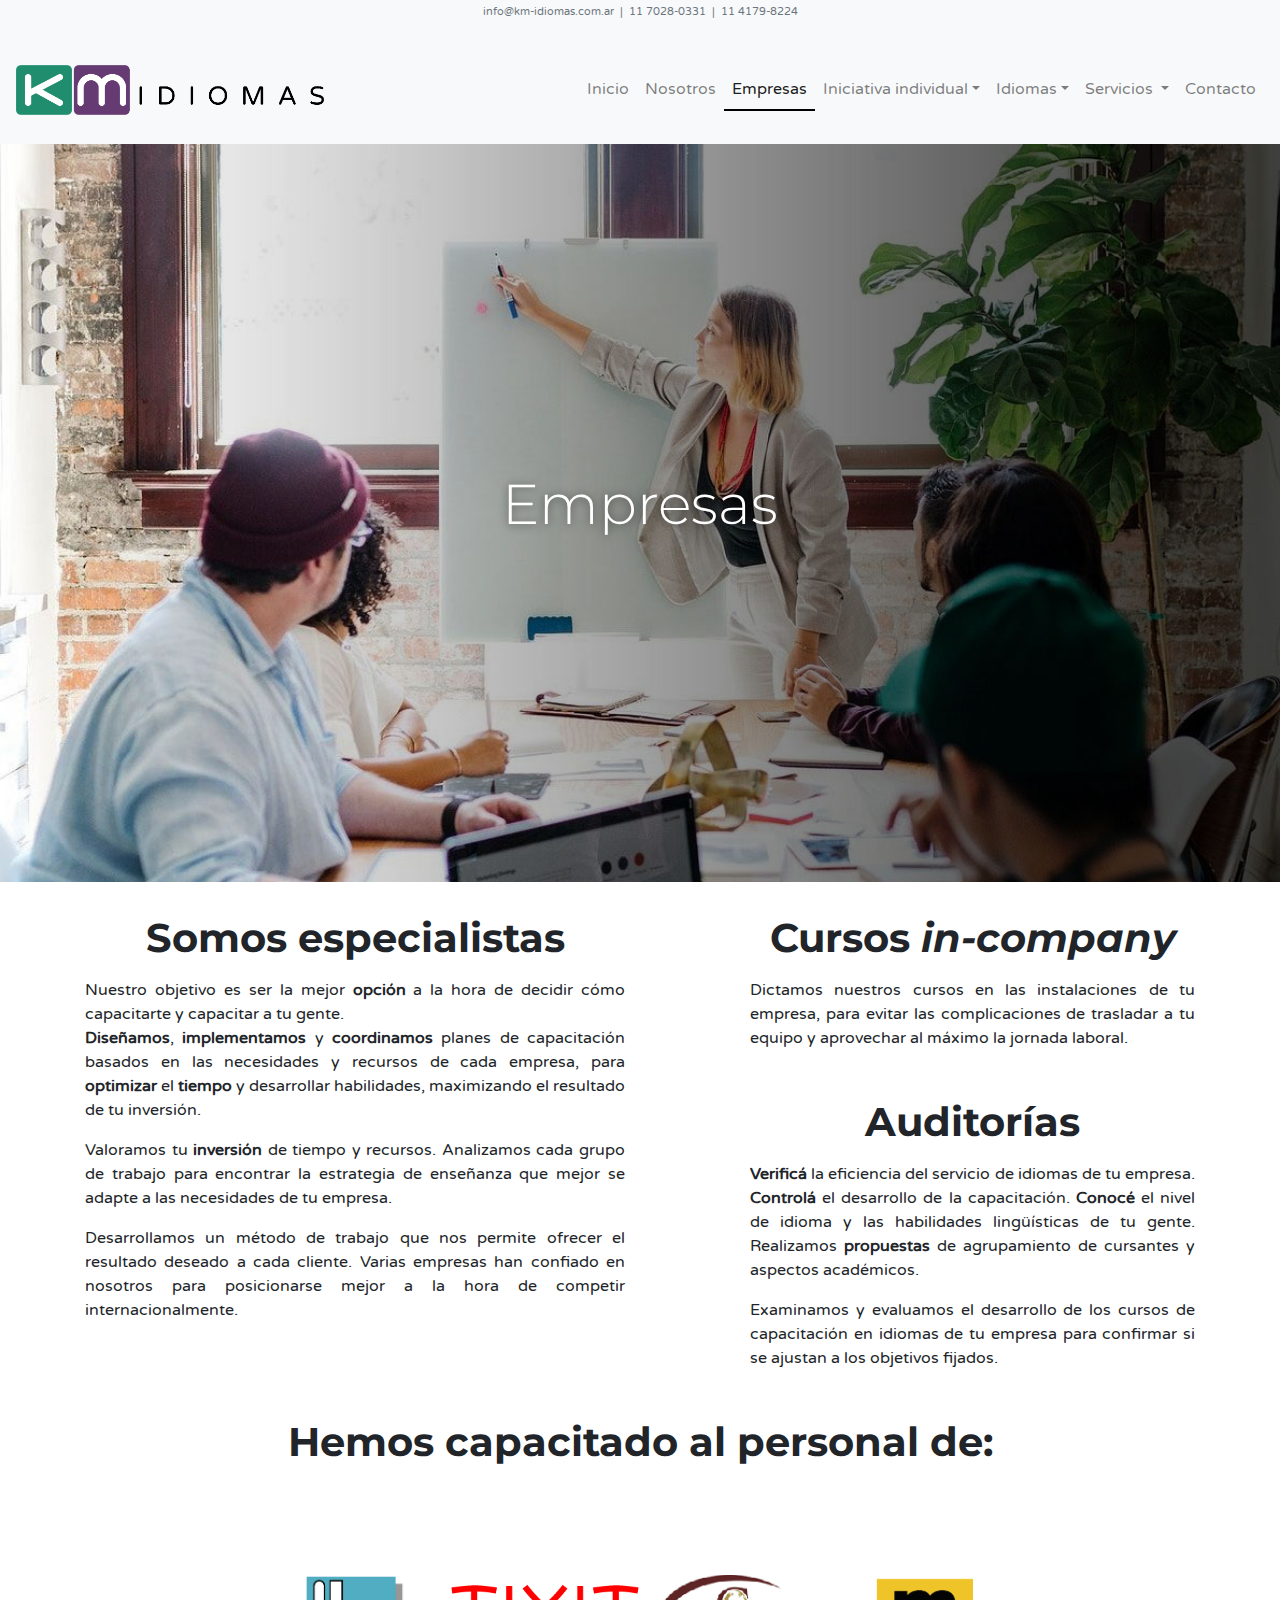
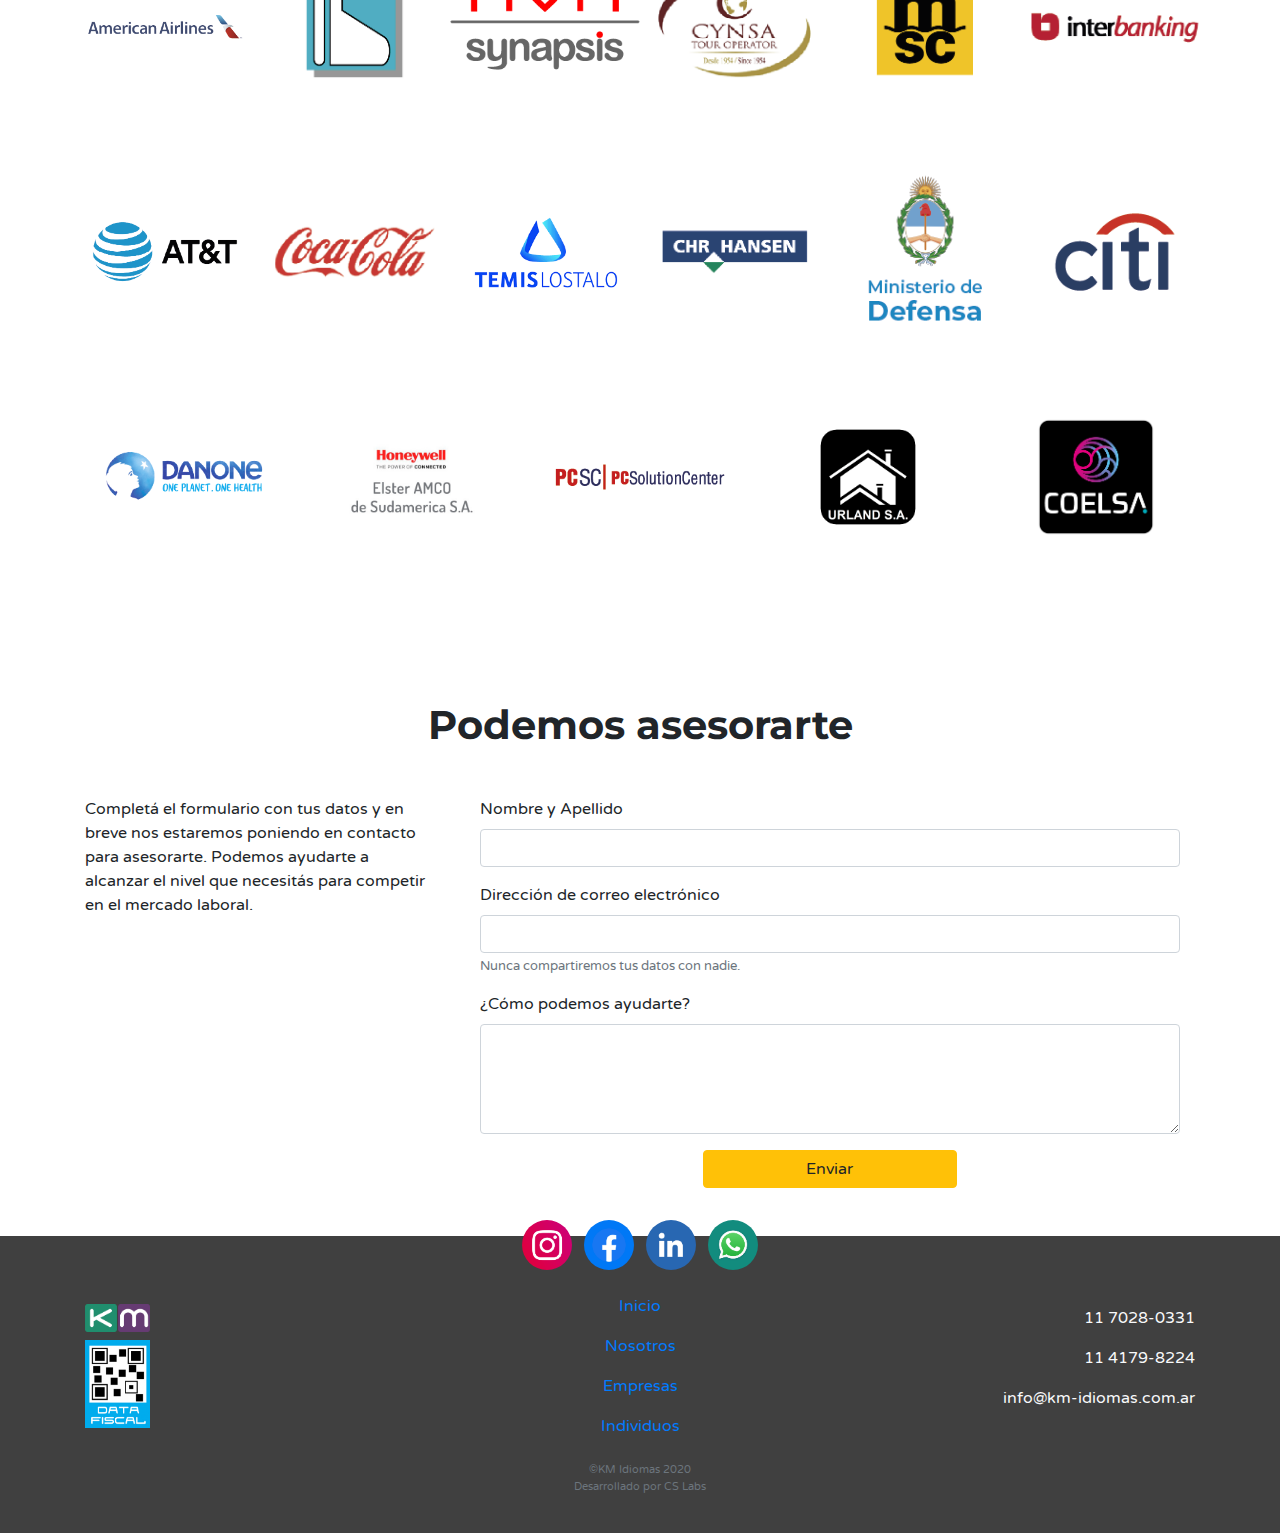
<file: empresas.html>
<!DOCTYPE html>
<html lang="es">
<head>
    <meta charset="UTF-8">
    <meta name="viewport" content="width=device-width, initial-scale=1.0, shrink-to-fit=no">
    <meta http-equiv="X-UA-Compatible" content="ie=edge">
    <title>KM Idiomas | Empresas</title>
    <link href="https://stackpath.bootstrapcdn.com/bootstrap/4.3.1/css/bootstrap.min.css" rel="stylesheet" integrity="sha384-ggOyR0iXCbMQv3Xipma34MD+dH/1fQ784/j6cY/iJTQUOhcWr7x9JvoRxT2MZw1T" crossorigin="anonymous">
    <link rel="stylesheet" href="css/km.css">
    <link href="https://fonts.googleapis.com/css?family=Varela+Round&display=swap" rel="stylesheet">
    <link href="https://fonts.googleapis.com/css?family=Montserrat:400,700&display=swap" rel="stylesheet">
    <link rel="icon" href="images/favicon.png" sizes="64x64" type="image/png">
</head>

<body>
    <div class="fluid-container">
        <div class="row bg-light w-100 mx-0" id="minimal-info">
            <div class="col">
                <p class="text-small text-muted text-center mt-1 mb-0">info@km-idiomas.com.ar&nbsp;&nbsp;|&nbsp;&nbsp;11 7028-0331&nbsp;&nbsp;|&nbsp;&nbsp;11 4179-8224</p>
            </div>
        </div>
    </div>

    <nav class="navbar navbar-expand-lg navbar-light bg-light">
        <!--<div class="container">-->
            <a class="navbar-brand" href="#"><img src="images/km_logo_transparent_noreflex.png" alt="Logo KM Idiomas" class="d-inline-block" height=50></a>
            <button class="navbar-toggler mb-1" type="button" data-toggle="collapse" data-target="#navbarSupportedContent" aria-controls="navbarSupportedContent" aria-expanded="false" aria-label="Toggle navigation">
                <span class="navbar-toggler-icon"></span>
            </button>
            
            <div class="collapse navbar-collapse" id="navbarSupportedContent">
                <ul class="navbar-nav ml-auto">
                    <li class="nav-item"><a class="nav-link" href="index.html">Inicio</a></li>
                    <li class="nav-item"><a href="nosotros.html" class="nav-link">Nosotros</a></li>
                    <li class="nav-item active"><a href="empresas.html" class="nav-link">Empresas <span class="sr-only">(current)</span></a></li>
                    <li class="nav-item dropdown">
                        <a class="nav-link dropdown-toggle" href="individuos.html" id="navbarDropdown" role="button" data-toggle="dropdown" aria-haspopup="true" aria-expanded="false">Iniciativa individual</a>
                        <div class="dropdown-menu" aria-labelledby="navbarDropdown">
                            <a href="individuos.html#turistas" class="dropdown-item">Cursos para viajeros</a>    
                            <a href="individuos.html#entrevistas" class="dropdown-item">Entrevistas de trabajo</a>    
                            <a href="individuos.html#conversacion" class="dropdown-item">Conversación</a>    
                        </div>
                    </li>
                    <li class="nav-item dropdown">
                        <a class="nav-link dropdown-toggle" href="#" id="navbarDropdown" role="button" data-toggle="dropdown" aria-haspopup="true" aria-expanded="false">Idiomas</a>
                        <div class="dropdown-menu" aria-labelledby="navbarDropdown">
                            <a class="dropdown-item" href="ingles.html">Inglés</a>
                            <a class="dropdown-item" href="portugues.html">Portugués</a>
                            <a class="dropdown-item" href="chino.html">Chino</a>
                        </div>
                    </li>                    
                    <li class="nav-item dropdown">
                        <a class="nav-link dropdown-toggle" href="servicios.html" id="navbarDropdown" role="button" data-toggle="dropdown" aria-haspopup="true" aria-expanded="false">
                        Servicios
                        </a>
                        <div class="dropdown-menu" aria-labelledby="navbarDropdown">
                            <a class="dropdown-item" href="servicios.html#nivel">Mi nivel</a>
                            <a class="dropdown-item" href="servicios.html#cursos">Cursos</a>
                            <a class="dropdown-item" href="servicios.html#auditorias">Auditorías</a>
                            <a class="dropdown-item" href="servicios.html#talleres">Talleres</a>
                            <a class="dropdown-item" href="servicios.html#traducciones">Traducciones</a>
                            <a class="dropdown-item" href="servicios.html#interpretaciones">Interpretaciones</a>
                        </div>
                    </li>
                    <li class="nav-item">
                        <a class="nav-link" href="index.html#contacto">Contacto</a>
                    </li>
                </ul>
            </div>
        <!--</div>-->
    </nav>

    
    <div class="row">
        <div class="col-2 d-sm-none fixed-bottom mb-4 ml-auto mr-2">
            <a href="https://wa.me/5491170280331?text=Quisiera%20que%20me%20asesoren%20acerca%20de%20los%20cursos%20disponibles"><img src="images/wap-logo-teal.png" width="50" alt="WhatsApp" class="rounded-circle floating-element"></a>
        </div>
    </div>
    
    <div class="container-fluid d-flex justify-content-center align-items-center hero" id="lpempresas">
        <div class="hero-container rounded w-100 text-center">
            <p class="hero-text display-4">Empresas</p>
        </div>
    </div>
    <div class="container">
        <div class="row justify-content-between my-3">
            <div class="col-md-6">
                <h1 class="text-center my-3">Somos especialistas</h1>
                <p class="text-justify">
                    Nuestro objetivo es ser la mejor <span class="font-weight-bold">opción</span> a la hora de decidir cómo capacitarte y capacitar a tu gente.<br><span class="font-weight-bold">Diseñamos</span>, <span class="font-weight-bold">implementamos</span> y <span class="font-weight-bold">coordinamos</span> planes de capacitación basados en las necesidades y recursos de cada empresa, para <span class="font-weight-bold">optimizar</span> el <span class="font-weight-bold">tiempo</span> y desarrollar habilidades, maximizando el resultado de tu inversión.
                </p>
                <p class="text-justify">
                    Valoramos tu <span class="font-weight-bold">inversión</span> de tiempo y recursos. Analizamos cada grupo de trabajo para encontrar la estrategia de enseñanza que mejor se adapte a las necesidades de tu empresa.
                </p>
                <p class="text-justify">
                    Desarrollamos un método de trabajo que nos permite ofrecer el resultado deseado a cada cliente. Varias empresas han confiado en nosotros para posicionarse mejor a la hora de competir internacionalmente.
                </p>
            </div>
            <div class="col-md-5">
                <h1 class="text-center my-3">Cursos <span class="font-italic">in-company</span></h1>
                <p class="text-justify">
                    Dictamos nuestros cursos en las instalaciones de tu empresa, para evitar las complicaciones de trasladar a tu equipo y aprovechar al máximo la jornada laboral.
                </p>
                <h1 class="text-center my-3 mb-md-3 mt-md-5">Auditorías</h1>
                <p class="text-justify">
                    <span class="font-weight-bold">Verificá</span> la eficiencia del servicio de idiomas de tu empresa. <span class="font-weight-bold">Controlá</span> el desarrollo de la capacitación. <span class="font-weight-bold">Conocé</span> el nivel de idioma y las habilidades lingüísticas de tu gente. Realizamos <span class="font-weight-bold">propuestas</span> de agrupamiento de cursantes y aspectos académicos.
                </p>
                <p class="text-justify">
                    Examinamos y evaluamos el desarrollo de los cursos de capacitación en idiomas de tu empresa para confirmar si se ajustan a los objetivos fijados.
                </p>
            </div>
        </div>
        <div class="row justify-content-center mb-lg-5">
            <div class="col-12">
                <h1 class="text-center my-3">Hemos capacitado al personal de:</h1>
                <div class="row justify-content-around my-5">
                    <div class="col-4 col-md-3 col-lg-2 brand-holder" id="aa"></div>
                    <div class="col-4 col-md-3 col-lg-2 brand-holder" id="lb"></div>
                    <div class="col-4 col-md-3 col-lg-2 brand-holder" id="aqb"></div>
                    <div class="col-4 col-md-3 col-lg-2 brand-holder" id="cynsa"></div>
                    <div class="col-4 col-md-3 col-lg-2 brand-holder" id="msc"></div>
                    <div class="col-4 col-md-3 col-lg-2 brand-holder" id="ib"></div>
                    <div class="col-4 col-md-3 col-lg-2 brand-holder" id="att"></div>
                    <div class="col-4 col-md-3 col-lg-2 brand-holder" id="cc"></div>
                    <div class="col-4 col-md-3 col-lg-2 brand-holder" id="tl"></div>
                    <div class="col-4 col-md-3 col-lg-2 brand-holder" id="chr"></div>
                    <div class="col-4 col-md-3 col-lg-2 brand-holder" id="md"></div>
                    <div class="col-4 col-md-3 col-lg-2 brand-holder" id="bc"></div>
                    <div class="col-4 col-md-3 col-lg-2 brand-holder" id="dn"></div>
                    <div class="col-4 col-md-3 col-lg-2 brand-holder" id="ea"></div>
                    <div class="col-4 col-md-3 col-lg-2 brand-holder" id="pc"></div>
                    <div class="col-4 col-md-3 col-lg-2 brand-holder" id="ur"></div>
                    <div class="col-4 col-md-3 col-lg-2 brand-holder" id="csa"></div>
                </div>
            </div>
        </div>

        <div class="row justify-content-center">
            <h1 class="text-center mt-3 mb-5 w-100">Podemos asesorarte</h1>
            <div class="col-md-4">
                <p class="">
                    Completá el formulario con tus datos y en breve nos estaremos poniendo
                    en contacto para asesorarte. Podemos ayudarte a alcanzar el nivel que
                    necesitás para competir en el mercado laboral.
                </p>
            </div>
            <form class="col-md-8 form-container" action="formmail_v7.php" method="POST" enctype="application/x-www-form-urlencoded">
                <!-- Inicio - Conjunto de elementos [input] con datos de configuración -->
                <input type="hidden" name="recipient" value="pFger57Rqñpbx79S">
                <input type="hidden" name="mail_newline" value="2">
                <input type="hidden" name="subject" value="Consulta enviada desde formulario Web - Empresas">
                <input type="hidden" name="gmt_offset" value="-1">
                <input type="hidden" name="alias" value="realname=Nombre, email=Correo electronico, telephone=Telefono, request=Consulta, submit=Pedido">
                <input type="hidden" name="alias_method" value="both">
                <input type="hidden" name="redirect" value="sendok.html">
                <input type="text" name="otherinfo" id="otherinfo" value="" class="d-none"><!--checker-->
                <!-- Fin - Conjunto de elementos [input] con datos de configuración -->
                <div class="form-group col">
                    <label for="realname">Nombre y Apellido</label>
                    <input type="text" class="form-control" id="pricing-name"  name="realname" placeholder="" required="">
                </div>
                <div class="form-group col">
                    <label for="email">Dirección de correo electrónico</label>
                    <input type="email" class="form-control" id="pricing-email"  name="email" aria-describedby="pricing-email-help" placeholder="" required="">
                    <small id="pricing-email-help" class="form-text text-muted">Nunca compartiremos tus datos con nadie.</small>
                </div>

                <div class="form-group col">
                    <label for="pricing-request">¿Cómo podemos ayudarte?</label>
                    <textarea class="form-control" id="question"  name="question" rows="4" required=""></textarea>
                </div>

                <div class="form-group row justify-content-center mb-5">
                    <button type="submit" class="col-6 col-md-4 btn btn-warning level-1">Enviar</button>
                </div>
            </form>
        </div>

    </div>
    <script src="https://code.jquery.com/jquery-3.3.1.slim.min.js" integrity="sha384-q8i/X+965DzO0rT7abK41JStQIAqVgRVzpbzo5smXKp4YfRvH+8abtTE1Pi6jizo" crossorigin="anonymous"></script>
    <script src="https://cdnjs.cloudflare.com/ajax/libs/popper.js/1.14.7/umd/popper.min.js" integrity="sha384-UO2eT0CpHqdSJQ6hJty5KVphtPhzWj9WO1clHTMGa3JDZwrnQq4sF86dIHNDz0W1" crossorigin="anonymous"></script>
    <script src="https://stackpath.bootstrapcdn.com/bootstrap/4.3.1/js/bootstrap.min.js" integrity="sha384-JjSmVgyd0p3pXB1rRibZUAYoIIy6OrQ6VrjIEaFf/nJGzIxFDsf4x0xIM+B07jRM" crossorigin="anonymous"></script>
</body>

<footer>
    <div class="container">
        <div class="row justify-content-center w-100 mx-0">
            
            <div class="col-md-5 mt-n3 text-center">
                <a href="https://www.instagram.com/kmidiomas" class="mx-1 d-inline-block"><img src="images/ig-logo-gradient.png" width="50" alt="Nuestro perfil en Instagram" class="social-link rounded-circle"></a>
                <a href="https://www.facebook.com/kmidiomas/" class="mx-1 d-inline-block"><img src="images/fb-logo-lightblue.png" width="50" alt="Nuestro perfil en Facebook" class="social-link rounded-circle"></a>
                <a href="https://ar.linkedin.com/company/km-idiomas" class="mx-1 d-inline-block"><img src="images/li-logo-blue.png" width="50" alt="Nuestro perfil en Linked-In" class="social-link rounded-circle"></a>
                <a href="https://wa.me/5491170280331?text=Quisiera%20que%20me%20asesoren%20acerca%20de%20los%20cursos%20disponibles" class="mx-1 d-none d-sm-inline-block"><img src="images/wap-logo-teal.png" width="50" alt="Nuestro contacto de WhatsApp" class="social-link rounded-circle"></a>
            </div>

        </div>
        <div class="row align-items-center justify-content-between mt-3">
            <div class="col-2 col-md-1 justify-content-center align-items-between">
                <img src="images/km-isologo.png" alt="Logo KM Idiomas" class="w-100 d-none d-md-block">
                <a href="http://qr.afip.gob.ar/?qr=FL38AAmkWEaszoJjpjRrXw,," class="d-block text-center"><img src="images/data-fiscal.png" alt="Nuestros datos fiscales" class="mt-2 data-fiscal"></a>

            </div>
            <div class="col-6 col-md-4 offset-md-2 justify-content-center">
                <nav class="">
                    <ul class="navbar-nav text-light text-center">
                        <li class="nav-item"><a href="index.html" class="nav-link">Inicio</a></li>
                        <li class="nav-item"><a href="nosotros.html" class="nav-link">Nosotros</a></li>
                        <li class="nav-item"><a href="empresas.html" class="nav-link">Empresas</a></li>
                        <li class="nav-item"><a href="individuos.html" class="nav-link">Individuos</a></li>
                    </ul>
                </nav>
            </div>
            <div class="d-none d-md-block col-md-3 text-right">
                <p class="text-light">11 7028-0331</p>
                <p class="text-light">11 4179-8224</p>
                <p class="text-light">info@km-idiomas.com.ar</p>
            </div>
        </div>
    </div>
    <div class="row mt-2 justify-content-center mt-3 mx-0 w-100">
        <div class="col text-center">
            <p class="text-small text-muted m-0 ">&copy;KM Idiomas 2020<br></p>
            <p class="text-small text-muted m-0">Desarrollado por CS Labs</p>
        </div>
    </div>
</footer>
</html>
</file>
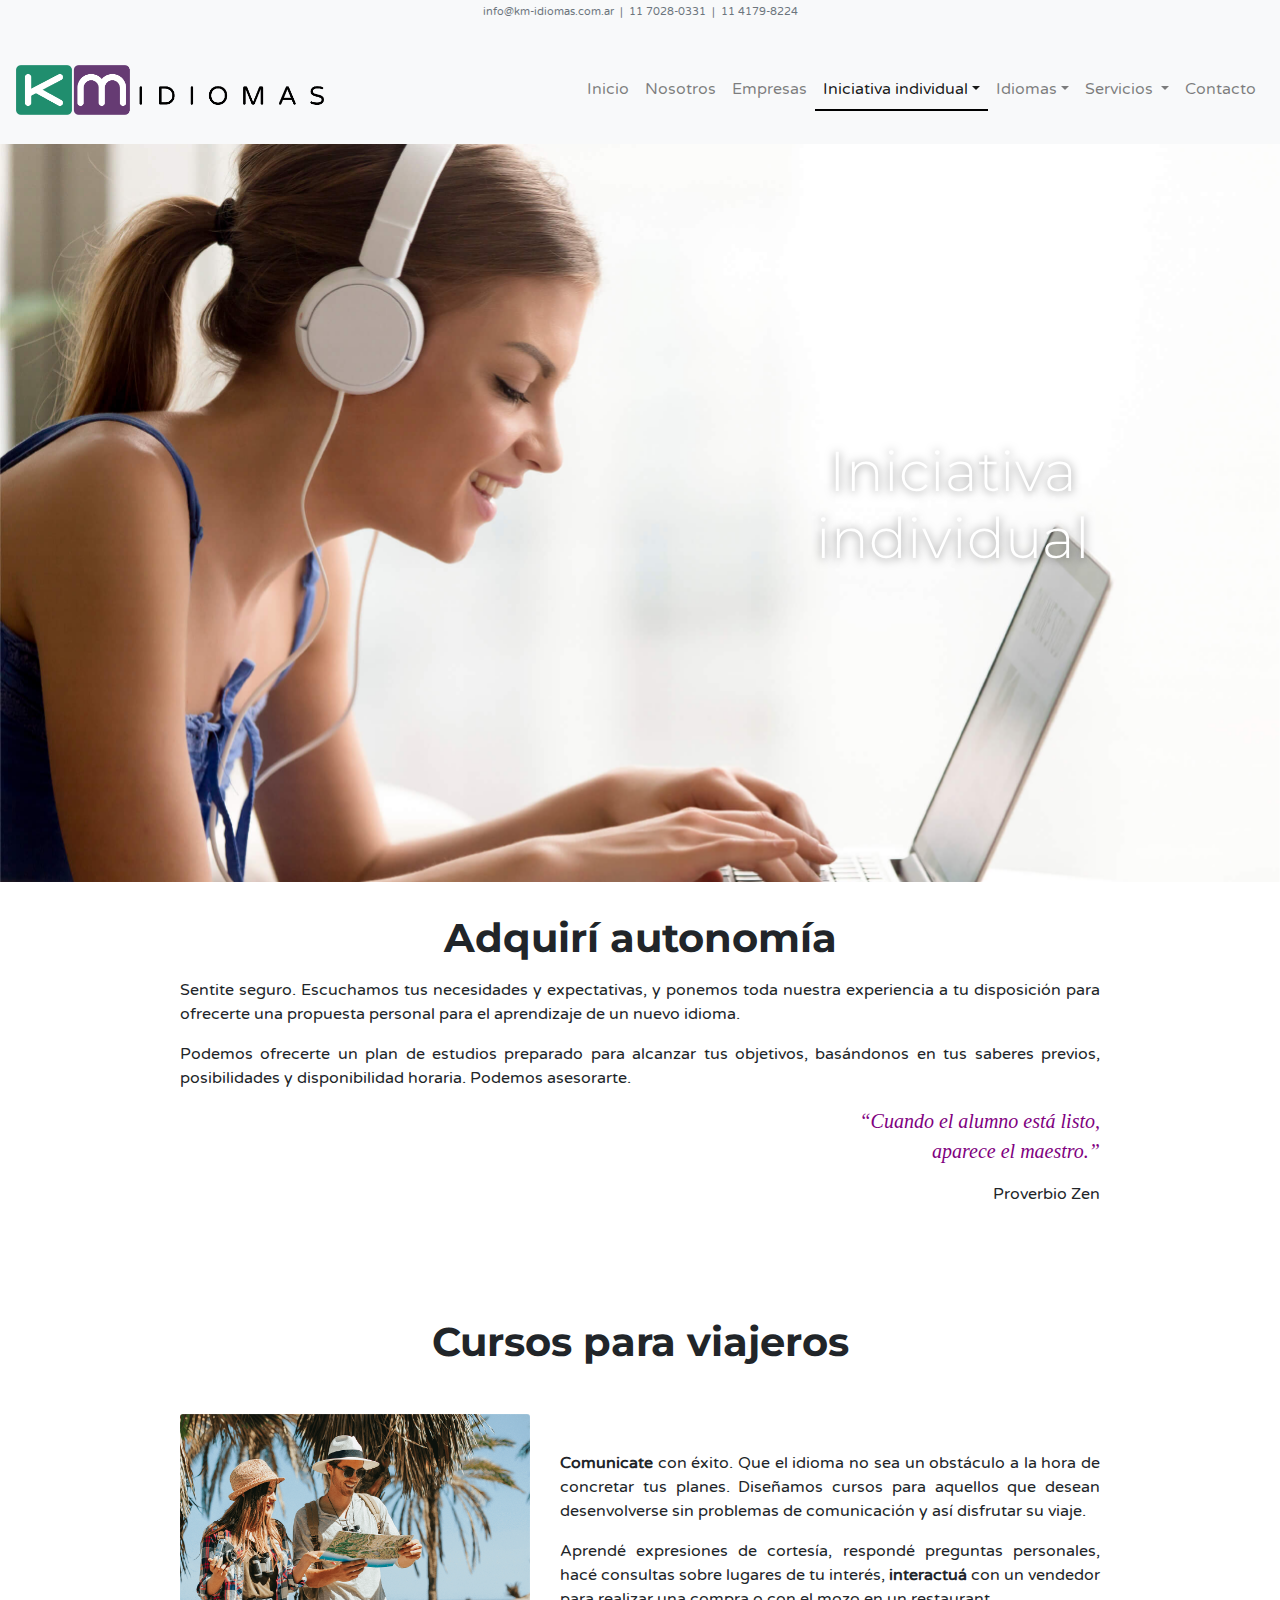
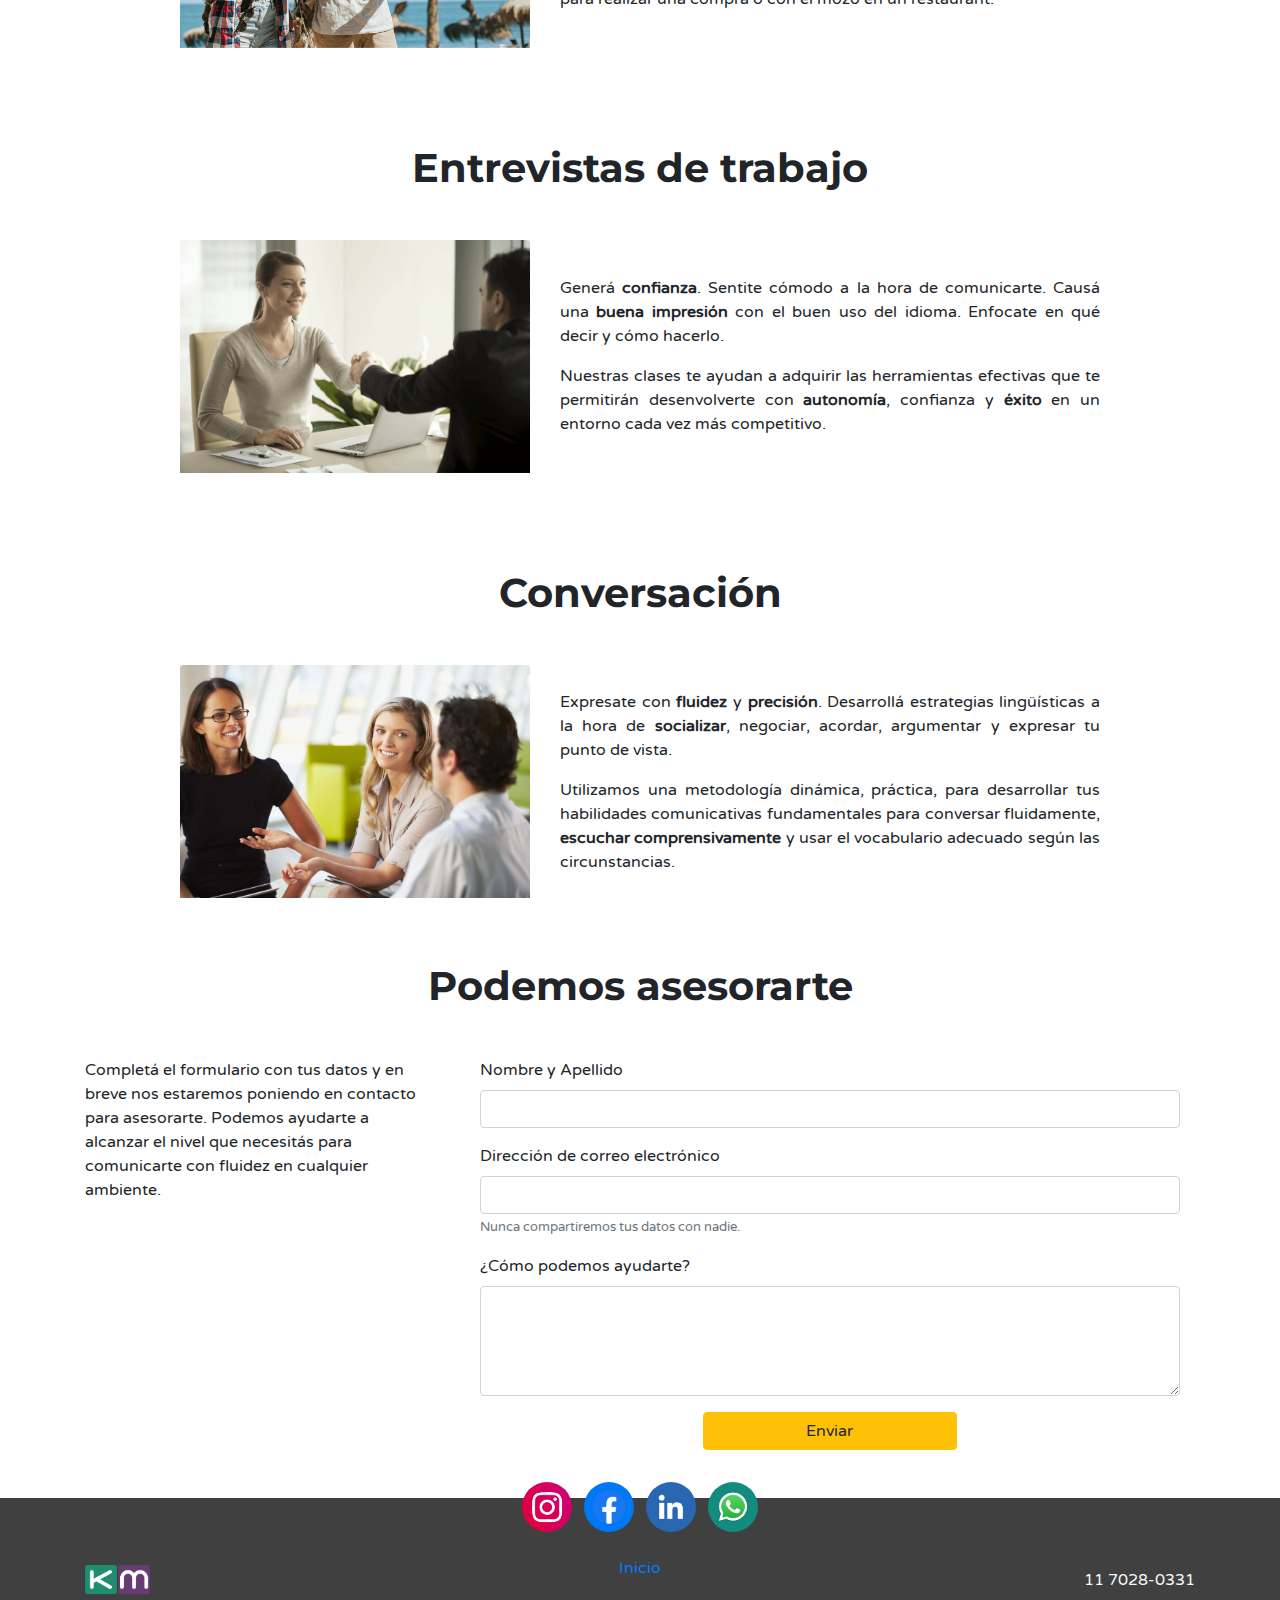
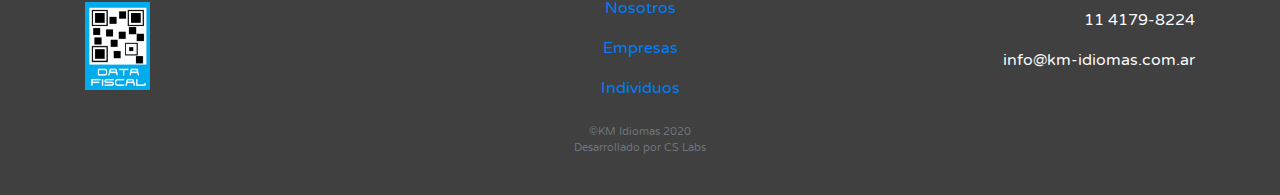
<file: individuos.html>
<!DOCTYPE html>
<html lang="es">
<head>
    <meta charset="UTF-8">
    <meta name="viewport" content="width=device-width, initial-scale=1.0, shrink-to-fit=no">
    <meta http-equiv="X-UA-Compatible" content="ie=edge">
    <title>KM Idiomas | Iniciativa individual</title>
    <link href="https://stackpath.bootstrapcdn.com/bootstrap/4.3.1/css/bootstrap.min.css" rel="stylesheet" integrity="sha384-ggOyR0iXCbMQv3Xipma34MD+dH/1fQ784/j6cY/iJTQUOhcWr7x9JvoRxT2MZw1T" crossorigin="anonymous">
    <link rel="stylesheet" href="css/km.css">
    <link href="https://fonts.googleapis.com/css?family=Varela+Round&display=swap" rel="stylesheet">
    <link href="https://fonts.googleapis.com/css?family=Montserrat:400,700&display=swap" rel="stylesheet">
    <link rel="icon" href="images/favicon.png" sizes="64x64" type="image/png">
</head>

<body>
    <div class="fluid-container">
        <div class="row bg-light w-100 mx-0" id="minimal-info">
            <div class="col">
                <p class="text-small text-muted text-center mt-1 mb-0">info@km-idiomas.com.ar&nbsp;&nbsp;|&nbsp;&nbsp;11 7028-0331&nbsp;&nbsp;|&nbsp;&nbsp;11 4179-8224</p>
            </div>
        </div>
    </div>

    <nav class="navbar navbar-expand-lg navbar-light bg-light">
        <!--<div class="container">-->
            <a class="navbar-brand" href="#"><img src="images/km_logo_transparent_noreflex.png" alt="Logo KM Idiomas" class="d-inline-block" height=50></a>
            <button class="navbar-toggler mb-1" type="button" data-toggle="collapse" data-target="#navbarSupportedContent" aria-controls="navbarSupportedContent" aria-expanded="false" aria-label="Toggle navigation">
                <span class="navbar-toggler-icon"></span>
            </button>
            
            <div class="collapse navbar-collapse" id="navbarSupportedContent">
                <ul class="navbar-nav ml-auto">
                    <li class="nav-item"><a class="nav-link" href="index.html">Inicio</a></li>
                    <li class="nav-item"><a href="nosotros.html" class="nav-link">Nosotros</a></li>
                    <li class="nav-item"><a href="empresas.html" class="nav-link">Empresas</span></a></li>
                    <li class="nav-item dropdown active">
                        <a class="nav-link dropdown-toggle" href="individuos.html" id="navbarDropdown" role="button" data-toggle="dropdown" aria-haspopup="true" aria-expanded="false">Iniciativa individual</a>
                        <div class="dropdown-menu" aria-labelledby="navbarDropdown">
                            <a href="individuos.html#turistas" class="dropdown-item">Cursos para viajeros</a>    
                            <a href="individuos.html#entrevistas" class="dropdown-item">Entrevistas de trabajo</a>    
                            <a href="individuos.html#conversacion" class="dropdown-item">Conversación</a>    
                        </div>
                    </li>
                    <li class="nav-item dropdown">
                        <a class="nav-link dropdown-toggle" href="#" id="navbarDropdown" role="button" data-toggle="dropdown" aria-haspopup="true" aria-expanded="false">Idiomas</a>
                        <div class="dropdown-menu" aria-labelledby="navbarDropdown">
                            <a class="dropdown-item" href="ingles.html">Inglés</a>
                            <a class="dropdown-item" href="portugues.html">Portugués</a>
                            <a class="dropdown-item" href="chino.html">Chino</a>
                        </div>
                    </li>                    
                    <li class="nav-item dropdown">
                        <a class="nav-link dropdown-toggle" href="servicios.html" id="navbarDropdown" role="button" data-toggle="dropdown" aria-haspopup="true" aria-expanded="false">
                        Servicios
                        </a>
                        <div class="dropdown-menu" aria-labelledby="navbarDropdown">
                            <a class="dropdown-item" href="servicios.html#nivel">Mi nivel</a>
                            <a class="dropdown-item" href="servicios.html#cursos">Cursos</a>
                            <a class="dropdown-item" href="servicios.html#auditorias">Auditorías</a>
                            <a class="dropdown-item" href="servicios.html#talleres">Talleres</a>
                            <a class="dropdown-item" href="servicios.html#traducciones">Traducciones</a>
                            <a class="dropdown-item" href="servicios.html#interpretaciones">Interpretaciones</a>
                        </div>
                    </li>
                    <li class="nav-item">
                        <a class="nav-link" href="index.html#contacto">Contacto</a>
                    </li>
                </ul>
            </div>
        <!--</div>-->
    </nav>

    
    <div class="row">
        <div class="col-2 d-sm-none fixed-bottom mb-4 ml-auto mr-2">
            <a href="https://wa.me/5491170280331?text=Quisiera%20que%20me%20asesoren%20acerca%20de%20los%20cursos%20disponibles"><img src="images/wap-logo-teal.png" width="50" alt="WhatsApp" class="rounded-circle floating-element"></a>
        </div>
    </div>
    
    <div class="container-fluid d-flex justify-content-end align-items-center hero" id="lpindividuos">
        <div class="col-md-6 hero-container rounded w-100 text-center">
            <p class="hero-text display-4">Iniciativa<br>individual</p>
        </div>
    </div>
    
    <div class="container">
        <div class="row justify-content-center my-3">
            <div class="col-md-10">
                <h1 class="text-center my-3">Adquirí autonomía</h1>
                <p class="text-justify">
                    Sentite seguro. Escuchamos tus necesidades y expectativas, y ponemos toda nuestra experiencia a tu disposición para ofrecerte una propuesta personal para el aprendizaje de un nuevo idioma.</p>
                <p class="text-justify">
                    Podemos ofrecerte un plan de estudios preparado para alcanzar tus objetivos, basándonos en tus saberes previos, posibilidades y disponibilidad horaria. Podemos asesorarte.</p>
                <p class="quote text-right">
                    “Cuando el alumno está listo,<br>aparece el maestro.”
                </p>
                <p class="text-right">Proverbio Zen</p>
            </div>
        </div>
        
        <div class="row justify-content-center my-3 my-md-5" id="turistas">
            <h1 class="text-center my-3 my-md-5 w-100">Cursos para viajeros</h1>
            <div class="col-md-4 card mx-0">
                <img src="images/tourists.png" alt="Turistas" class="card-img-top">
            </div>
            <div class="col-md-6 d-flex flex-column justify-content-center mt-3">
                <p class="text-justify"><span class="font-weight-bold">Comunicate</span> con éxito. Que el idioma no sea un obstáculo a la hora de concretar tus planes. Diseñamos cursos para aquellos que desean desenvolverse sin problemas de comunicación y así disfrutar su viaje.</p>
                <p class="text-justify">Aprendé expresiones de cortesía, respondé preguntas personales, hacé consultas sobre lugares de tu interés, <span class="font-weight-bold">interactuá</span> con un vendedor para realizar una compra o con el mozo en un restaurant.</p>
            </div>
        </div>
        
        <div class="row justify-content-center my-3 my-md-5" id="entrevistas">
            <h1 class="text-center my-3 my-md-5 w-100">Entrevistas de trabajo</h1>
            <div class="col-md-4 card mx-0">
                <img src="images/job_interview.png" alt="Entrevistas" class="card-img-top">
            </div>
            <div class="col-md-6 d-flex flex-column justify-content-center mt-3">
                <p class="text-justify">Generá <span class="font-weight-bold">confianza</span>. Sentite cómodo a la hora de comunicarte. Causá una <span class="font-weight-bold">buena impresión</span> con el buen uso del idioma. Enfocate en qué decir y cómo hacerlo.</p>
                <p class="text-justify">Nuestras clases te ayudan a adquirir las herramientas efectivas que te permitirán desenvolverte con <span class="font-weight-bold">autonomía</span>, confianza y <span class="font-weight-bold">éxito</span> en un entorno cada vez más competitivo.</p>
            </div>
        </div>

        <div class="row justify-content-center my-3 my-md-5" id="conversacion">
            <h1 class="text-center my-3 my-md-5 w-100">Conversación</h1>
            <div class="col-md-4 card mx-0">
                <img src="images/meeting-room.jpg" alt="Conversación" class="card-img-top">
            </div>
            <div class="col-md-6 d-flex flex-column justify-content-center mt-3">
                <p class="text-justify">Expresate con <span class="font-weight-bold">fluidez</span> y <span class="font-weight-bold">precisión</span>. Desarrollá estrategias lingüísticas a la hora de <span class="font-weight-bold">socializar</span>, negociar, acordar, argumentar y expresar tu punto de vista.</p>
                <p class="text-justify">Utilizamos una metodología dinámica, práctica, para desarrollar tus habilidades comunicativas fundamentales para conversar fluidamente, <span class="font-weight-bold">escuchar comprensivamente</span> y usar el vocabulario adecuado según las circunstancias.</p>
            </div>
        </div>
        
        <div class="row justify-content-center">
            <h1 class="text-center mt-3 mb-5 w-100">Podemos asesorarte</h1>
            <div class="col-md-4">
                <p class="">
                    Completá el formulario con tus datos y en breve nos estaremos poniendo
                    en contacto para asesorarte. Podemos ayudarte a alcanzar el nivel que
                    necesitás para comunicarte con fluidez en cualquier ambiente.
                </p>
            </div>
            <form class="col-md-8 form-container" action="formmail_v7.php" method="POST" enctype="application/x-www-form-urlencoded">
                <!-- Inicio - Conjunto de elementos [input] con datos de configuración -->
                <input type="hidden" name="recipient" value="pFger57Rqñpbx79S">
                <input type="hidden" name="mail_newline" value="2">
                <input type="hidden" name="subject" value="Consulta enviada desde formulario Web - Individuos">
                <input type="hidden" name="gmt_offset" value="-1">
                <input type="hidden" name="alias" value="realname=Nombre, email=Correo electronico, telephone=Telefono, request=Consulta, submit=Pedido">
                <input type="hidden" name="alias_method" value="both">
                <input type="hidden" name="redirect" value="sendok.html">
                <input type="text" name="otherinfo" id="otherinfo" value="" class="d-none"><!--checker-->
                <!-- Fin - Conjunto de elementos [input] con datos de configuración -->
                <div class="form-group col">
                    <label for="realname">Nombre y Apellido</label>
                    <input type="text" class="form-control" id="pricing-name"  name="realname" placeholder="" required="">
                </div>
                <div class="form-group col">
                    <label for="email">Dirección de correo electrónico</label>
                    <input type="email" class="form-control" id="pricing-email"  name="email" aria-describedby="pricing-email-help" placeholder="" required="">
                    <small id="pricing-email-help" class="form-text text-muted">Nunca compartiremos tus datos con nadie.</small>
                </div>

                <div class="form-group col">
                    <label for="pricing-request">¿Cómo podemos ayudarte?</label>
                    <textarea class="form-control" id="question"  name="question" rows="4" required=""></textarea>
                </div>

                <div class="form-group row justify-content-center mb-5">
                    <button type="submit" class="col-6 col-md-4 btn btn-warning level-1">Enviar</button>
                </div>
            </form>
        </div>

    </div>
    <script src="https://code.jquery.com/jquery-3.3.1.slim.min.js" integrity="sha384-q8i/X+965DzO0rT7abK41JStQIAqVgRVzpbzo5smXKp4YfRvH+8abtTE1Pi6jizo" crossorigin="anonymous"></script>
    <script src="https://cdnjs.cloudflare.com/ajax/libs/popper.js/1.14.7/umd/popper.min.js" integrity="sha384-UO2eT0CpHqdSJQ6hJty5KVphtPhzWj9WO1clHTMGa3JDZwrnQq4sF86dIHNDz0W1" crossorigin="anonymous"></script>
    <script src="https://stackpath.bootstrapcdn.com/bootstrap/4.3.1/js/bootstrap.min.js" integrity="sha384-JjSmVgyd0p3pXB1rRibZUAYoIIy6OrQ6VrjIEaFf/nJGzIxFDsf4x0xIM+B07jRM" crossorigin="anonymous"></script>
</body>

<footer>
    <div class="container">
        <div class="row justify-content-center w-100 mx-0">
            
            <div class="col-md-5 mt-n3 text-center">
                <a href="https://www.instagram.com/kmidiomas" class="mx-1 d-inline-block"><img src="images/ig-logo-gradient.png" width="50" alt="Nuestro perfil en Instagram" class="social-link rounded-circle"></a>
                <a href="https://www.facebook.com/kmidiomas/" class="mx-1 d-inline-block"><img src="images/fb-logo-lightblue.png" width="50" alt="Nuestro perfil en Facebook" class="social-link rounded-circle"></a>
                <a href="https://ar.linkedin.com/company/km-idiomas" class="mx-1 d-inline-block"><img src="images/li-logo-blue.png" width="50" alt="Nuestro perfil en Linked-In" class="social-link rounded-circle"></a>
                <a href="https://wa.me/5491170280331?text=Quisiera%20que%20me%20asesoren%20acerca%20de%20los%20cursos%20disponibles" class="mx-1 d-none d-sm-inline-block"><img src="images/wap-logo-teal.png" width="50" alt="Nuestro contacto de WhatsApp" class="social-link rounded-circle"></a>
            </div>

        </div>
        <div class="row align-items-center justify-content-between mt-3">
            <div class="col-2 col-md-1 justify-content-center align-items-between">
                <img src="images/km-isologo.png" alt="Logo KM Idiomas" class="w-100 d-none d-md-block">
                <a href="http://qr.afip.gob.ar/?qr=FL38AAmkWEaszoJjpjRrXw,," class="d-block text-center"><img src="images/data-fiscal.png" alt="Nuestros datos fiscales" class="mt-2 data-fiscal"></a>

            </div>
            <div class="col-6 col-md-4 offset-md-2 justify-content-center">
                <nav class="">
                    <ul class="navbar-nav text-light text-center">
                        <li class="nav-item"><a href="index.html" class="nav-link">Inicio</a></li>
                        <li class="nav-item"><a href="nosotros.html" class="nav-link">Nosotros</a></li>
                        <li class="nav-item"><a href="empresas.html" class="nav-link">Empresas</a></li>
                        <li class="nav-item"><a href="individuos.html" class="nav-link">Individuos</a></li>
                    </ul>
                </nav>
            </div>
            <div class="d-none d-md-block col-md-3 text-right">
                <p class="text-light">11 7028-0331</p>
                <p class="text-light">11 4179-8224</p>
                <p class="text-light">info@km-idiomas.com.ar</p>
            </div>
        </div>
    </div>
    <div class="row mt-2 justify-content-center mt-3 mx-0 w-100">
        <div class="col text-center">
            <p class="text-small text-muted m-0 ">&copy;KM Idiomas 2020<br></p>
            <p class="text-small text-muted m-0">Desarrollado por CS Labs</p>
        </div>
    </div>
</footer>
</html>
</file>
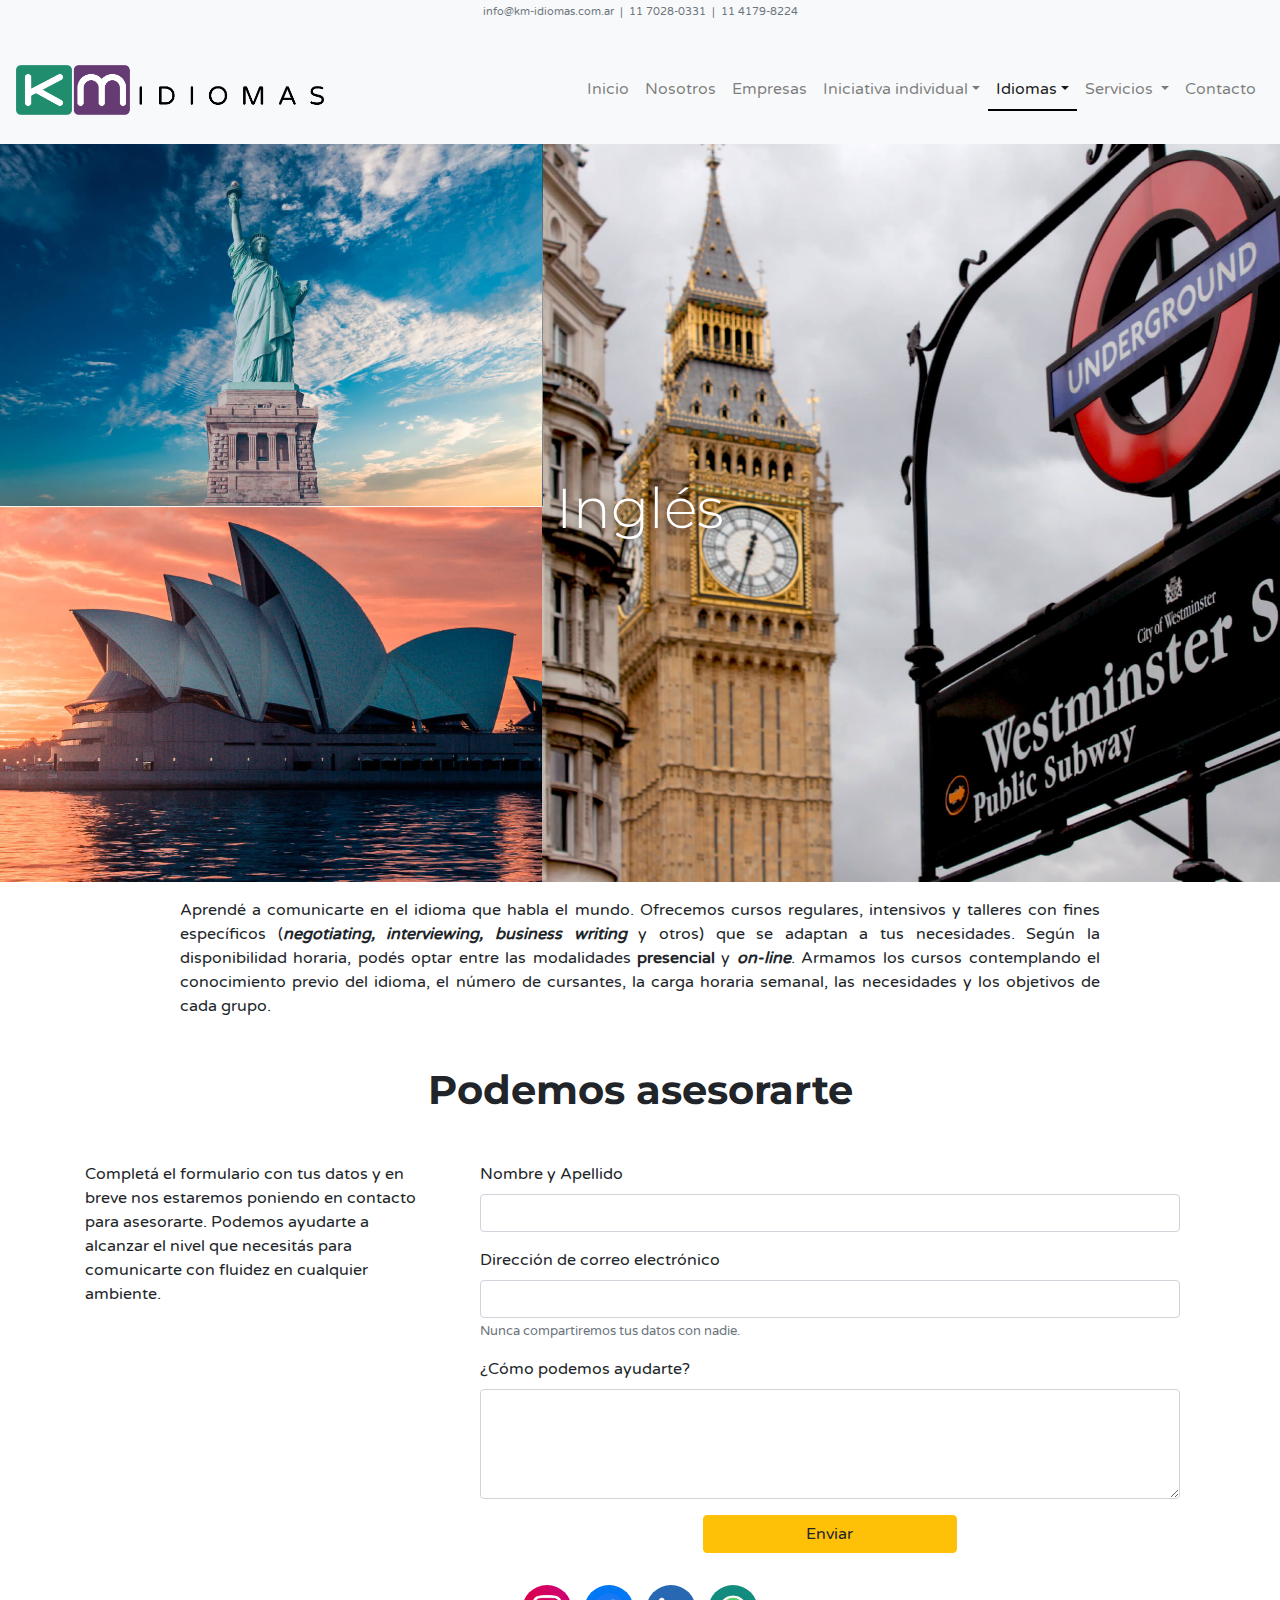
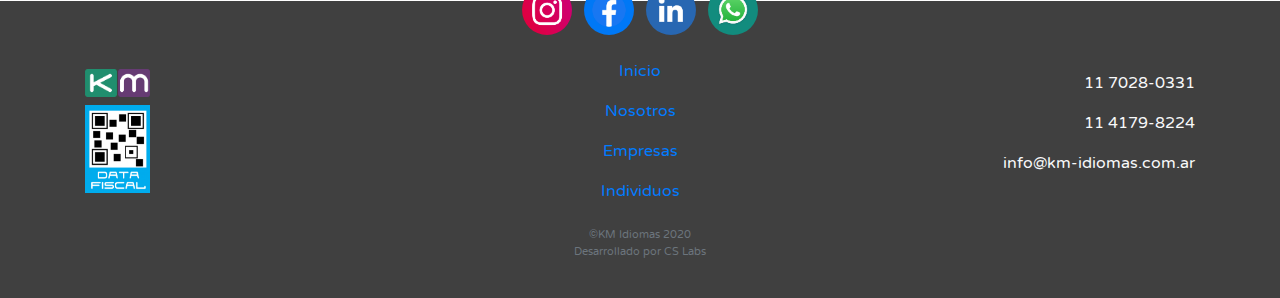
<file: ingles.html>
<!DOCTYPE html>
<html lang="es">
<head>
    <meta charset="UTF-8">
    <meta name="viewport" content="width=device-width, initial-scale=1.0, shrink-to-fit=no">
    <meta http-equiv="X-UA-Compatible" content="ie=edge">
    <title>KM Idiomas | Inglés</title>
    <link href="https://stackpath.bootstrapcdn.com/bootstrap/4.3.1/css/bootstrap.min.css" rel="stylesheet" integrity="sha384-ggOyR0iXCbMQv3Xipma34MD+dH/1fQ784/j6cY/iJTQUOhcWr7x9JvoRxT2MZw1T" crossorigin="anonymous">
    <link rel="stylesheet" href="css/km.css">
    <link href="https://fonts.googleapis.com/css?family=Varela+Round&display=swap" rel="stylesheet">
    <link href="https://fonts.googleapis.com/css?family=Montserrat:400,700&display=swap" rel="stylesheet">
    <link rel="icon" href="images/favicon.png" sizes="64x64" type="image/png">
</head>
<body>
    <div class="fluid-container">
        <div class="row bg-light w-100 mx-0" id="minimal-info">
            <div class="col">
                <p class="text-small text-muted text-center mt-1 mb-0">info@km-idiomas.com.ar&nbsp;&nbsp;|&nbsp;&nbsp;11 7028-0331&nbsp;&nbsp;|&nbsp;&nbsp;11 4179-8224</p>
            </div>
        </div>
    </div>

    <nav class="navbar navbar-expand-lg navbar-light bg-light">
        <!--<div class="container">-->
            <a class="navbar-brand" href="#"><img src="images/km_logo_transparent_noreflex.png" alt="Logo KM Idiomas" class="d-inline-block" height=50></a>
            <button class="navbar-toggler mb-1" type="button" data-toggle="collapse" data-target="#navbarSupportedContent" aria-controls="navbarSupportedContent" aria-expanded="false" aria-label="Toggle navigation">
                <span class="navbar-toggler-icon"></span>
            </button>
            
            <div class="collapse navbar-collapse" id="navbarSupportedContent">
                <ul class="navbar-nav ml-auto">
                    <li class="nav-item"><a class="nav-link" href="index.html">Inicio</a>
                    </li>
                    <li class="nav-item"><a href="nosotros.html" class="nav-link">Nosotros</a></li>
                    <li class="nav-item"><a href="empresas.html" class="nav-link">Empresas</a></li>
                    <li class="nav-item dropdown">
                        <a class="nav-link dropdown-toggle" href="individuos.html" id="navbarDropdown" role="button" data-toggle="dropdown" aria-haspopup="true" aria-expanded="false">Iniciativa individual</a>
                        <div class="dropdown-menu" aria-labelledby="navbarDropdown">
                            <a href="individuos.html#turistas" class="dropdown-item">Cursos para viajeros</a>    
                            <a href="individuos.html#entrevistas" class="dropdown-item">Entrevistas de trabajo</a>    
                            <a href="individuos.html#conversacion" class="dropdown-item">Conversación</a>    
                        </div>
                    </li>
                    <li class="nav-item dropdown active">
                        <a class="nav-link dropdown-toggle" href="#" id="navbarDropdown" role="button" data-toggle="dropdown" aria-haspopup="true" aria-expanded="false">Idiomas</a>
                        <div class="dropdown-menu" aria-labelledby="navbarDropdown">
                            <a class="dropdown-item" href="ingles.html">Inglés</a>
                            <a class="dropdown-item" href="portugues.html">Portugués</a>
                            <a class="dropdown-item" href="chino.html">Chino</a>
                        </div>
                    </li>                    
                    <li class="nav-item dropdown">
                        <a class="nav-link dropdown-toggle" href="servicios.html" id="navbarDropdown" role="button" data-toggle="dropdown" aria-haspopup="true" aria-expanded="false">
                        Servicios
                        </a>
                        <div class="dropdown-menu" aria-labelledby="navbarDropdown">
                            <a class="dropdown-item" href="servicios.html#nivel">Mi nivel</a>
                            <a class="dropdown-item" href="servicios.html#cursos">Cursos</a>
                            <a class="dropdown-item" href="servicios.html#auditorias">Auditorías</a>
                            <a class="dropdown-item" href="servicios.html#talleres">Talleres</a>
                            <a class="dropdown-item" href="servicios.html#traducciones">Traducciones</a>
                            <a class="dropdown-item" href="servicios.html#interpretaciones">Interpretaciones</a>
                        </div>
                    </li>
                    <li class="nav-item">
                        <a class="nav-link" href="index.html#contacto">Contacto</a>
                    </li>
                </ul>
            </div>
        <!--</div>-->
    </nav>

    
    <div class="row">
        <div class="col-2 d-sm-none fixed-bottom mb-4 ml-auto mr-2">
            <a href="https://wa.me/5491170280331?text=Quisiera%20que%20me%20asesoren%20acerca%20de%20los%20cursos%20disponibles"><img src="images/wap-logo-teal.png" width="50" alt="WhatsApp" class="rounded-circle floating-element"></a>
        </div>
    </div>

    <div class="container-fluid d-flex justify-content-center align-items-center hero" id="lpingles">
        <div class="hero-container rounded w-100 text-center">
            <h1 class="hero-text display-4">Inglés</h1>
        </div>
    </div>

    
    <div class="container">
        <div class="row justify-content-center my-3">
            <div class="col-md-10">
                <!--<h1 class="text-center my-3">Inglés</h1>-->
                <p class="text-justify">
                    Aprendé a comunicarte en el idioma que habla el mundo. Ofrecemos cursos regulares, intensivos y talleres con fines específicos (<span class="font-italic font-weight-bold">negotiating, interviewing, business writing</span> y otros) que se adaptan a tus necesidades. Según la disponibilidad horaria, podés optar entre las modalidades <span class="font-weight-bold">presencial</span> y <span class="font-italic font-weight-bold">on-line</span>. Armamos los cursos contemplando el conocimiento previo del idioma, el número de cursantes, la carga horaria semanal, las necesidades y los objetivos de cada grupo.
                </p>
            </div>
        </div>

        <div class="row justify-content-center">
            <h1 class="text-center mt-3 mb-5 w-100">Podemos asesorarte</h1>
            <div class="col-md-4">
                <p class="">
                    Completá el formulario con tus datos y en breve nos estaremos poniendo
                    en contacto para asesorarte. Podemos ayudarte a alcanzar el nivel que
                    necesitás para comunicarte con fluidez en cualquier ambiente.
                </p>
            </div>
            <form class="col-md-8 form-container" action="formmail_v7.php" method="POST" enctype="application/x-www-form-urlencoded">
                <!-- Inicio - Conjunto de elementos [input] con datos de configuración -->
                <input type="hidden" name="recipient" value="pFger57Rqñpbx79S">
                <input type="hidden" name="mail_newline" value="2">
                <input type="hidden" name="subject" value="Consulta enviada desde formulario Web Idioma Inglés">
                <input type="hidden" name="gmt_offset" value="-1">
                <input type="hidden" name="alias" value="realname=Nombre, email=Correo electronico, telephone=Telefono, request=Consulta, submit=Pedido">
                <input type="hidden" name="alias_method" value="both">
                <input type="hidden" name="redirect" value="sendok.html">
                <input type="text" name="otherinfo" id="otherinfo" value="" class="d-none"><!--checker-->
                <!-- Fin - Conjunto de elementos [input] con datos de configuración -->
                <div class="form-group col">
                    <label for="realname">Nombre y Apellido</label>
                    <input type="text" class="form-control" id="pricing-name"  name="realname" placeholder="" required="">
                </div>
                <div class="form-group col">
                    <label for="email">Dirección de correo electrónico</label>
                    <input type="email" class="form-control" id="pricing-email"  name="email" aria-describedby="pricing-email-help" placeholder="" required="">
                    <small id="pricing-email-help" class="form-text text-muted">Nunca compartiremos tus datos con nadie.</small>
                </div>

                <div class="form-group col">
                    <label for="pricing-request">¿Cómo podemos ayudarte?</label>
                    <textarea class="form-control" id="question"  name="question" rows="4" required=""></textarea>
                </div>

                <div class="form-group row justify-content-center mb-5">
                    <button type="submit" class="col-6 col-md-4 btn btn-warning level-1">Enviar</button>
                </div>
            </form>
        </div>
    </div>

    <script src="https://code.jquery.com/jquery-3.3.1.slim.min.js" integrity="sha384-q8i/X+965DzO0rT7abK41JStQIAqVgRVzpbzo5smXKp4YfRvH+8abtTE1Pi6jizo" crossorigin="anonymous"></script>
    <script src="https://cdnjs.cloudflare.com/ajax/libs/popper.js/1.14.7/umd/popper.min.js" integrity="sha384-UO2eT0CpHqdSJQ6hJty5KVphtPhzWj9WO1clHTMGa3JDZwrnQq4sF86dIHNDz0W1" crossorigin="anonymous"></script>
    <script src="https://stackpath.bootstrapcdn.com/bootstrap/4.3.1/js/bootstrap.min.js" integrity="sha384-JjSmVgyd0p3pXB1rRibZUAYoIIy6OrQ6VrjIEaFf/nJGzIxFDsf4x0xIM+B07jRM" crossorigin="anonymous"></script>
</body>

<footer>
    <div class="container">
        <div class="row justify-content-center w-100 mx-0">
            
            <div class="col-md-5 mt-n3 text-center">
                <a href="https://www.instagram.com/kmidiomas" class="mx-1 d-inline-block"><img src="images/ig-logo-gradient.png" width="50" alt="Nuestro perfil en Instagram" class="social-link rounded-circle"></a>
                <a href="https://www.facebook.com/kmidiomas/" class="mx-1 d-inline-block"><img src="images/fb-logo-lightblue.png" width="50" alt="Nuestro perfil en Facebook" class="social-link rounded-circle"></a>
                <a href="https://ar.linkedin.com/company/km-idiomas" class="mx-1 d-inline-block"><img src="images/li-logo-blue.png" width="50" alt="Nuestro perfil en Linked-In" class="social-link rounded-circle"></a>
                <a href="https://wa.me/5491170280331?text=Quisiera%20que%20me%20asesoren%20acerca%20de%20los%20cursos%20disponibles" class="mx-1 d-none d-sm-inline-block"><img src="images/wap-logo-teal.png" width="50" alt="Nuestro contacto de WhatsApp" class="social-link rounded-circle"></a>
            </div>

        </div>
        <div class="row align-items-center justify-content-between mt-3">
            <div class="col-2 col-md-1 justify-content-center align-items-between">
                <img src="images/km-isologo.png" alt="Logo KM Idiomas" class="w-100 d-none d-md-block">
                <a href="http://qr.afip.gob.ar/?qr=FL38AAmkWEaszoJjpjRrXw,," class="d-block text-center"><img src="images/data-fiscal.png" alt="Nuestros datos fiscales" class="mt-2 data-fiscal"></a>

            </div>
            <div class="col-6 col-md-4 offset-md-2 justify-content-center">
                <nav class="">
                    <ul class="navbar-nav text-light text-center">
                        <li class="nav-item"><a href="index.html" class="nav-link">Inicio</a></li>
                        <li class="nav-item"><a href="nosotros.html" class="nav-link">Nosotros</a></li>
                        <li class="nav-item"><a href="empresas.html" class="nav-link">Empresas</a></li>
                        <li class="nav-item"><a href="individuos.html" class="nav-link">Individuos</a></li>
                    </ul>
                </nav>
            </div>
            <div class="d-none d-md-block col-md-3 text-right">
                <p class="text-light">11 7028-0331</p>
                <p class="text-light">11 4179-8224</p>
                <p class="text-light">info@km-idiomas.com.ar</p>
            </div>
        </div>
    </div>
    <div class="row mt-2 justify-content-center mt-3 mx-0 w-100">
        <div class="col text-center">
            <p class="text-small text-muted m-0 ">&copy;KM Idiomas 2020<br></p>
            <p class="text-small text-muted m-0">Desarrollado por CS Labs</p>
        </div>
    </div>
</footer>
</html>
</file>
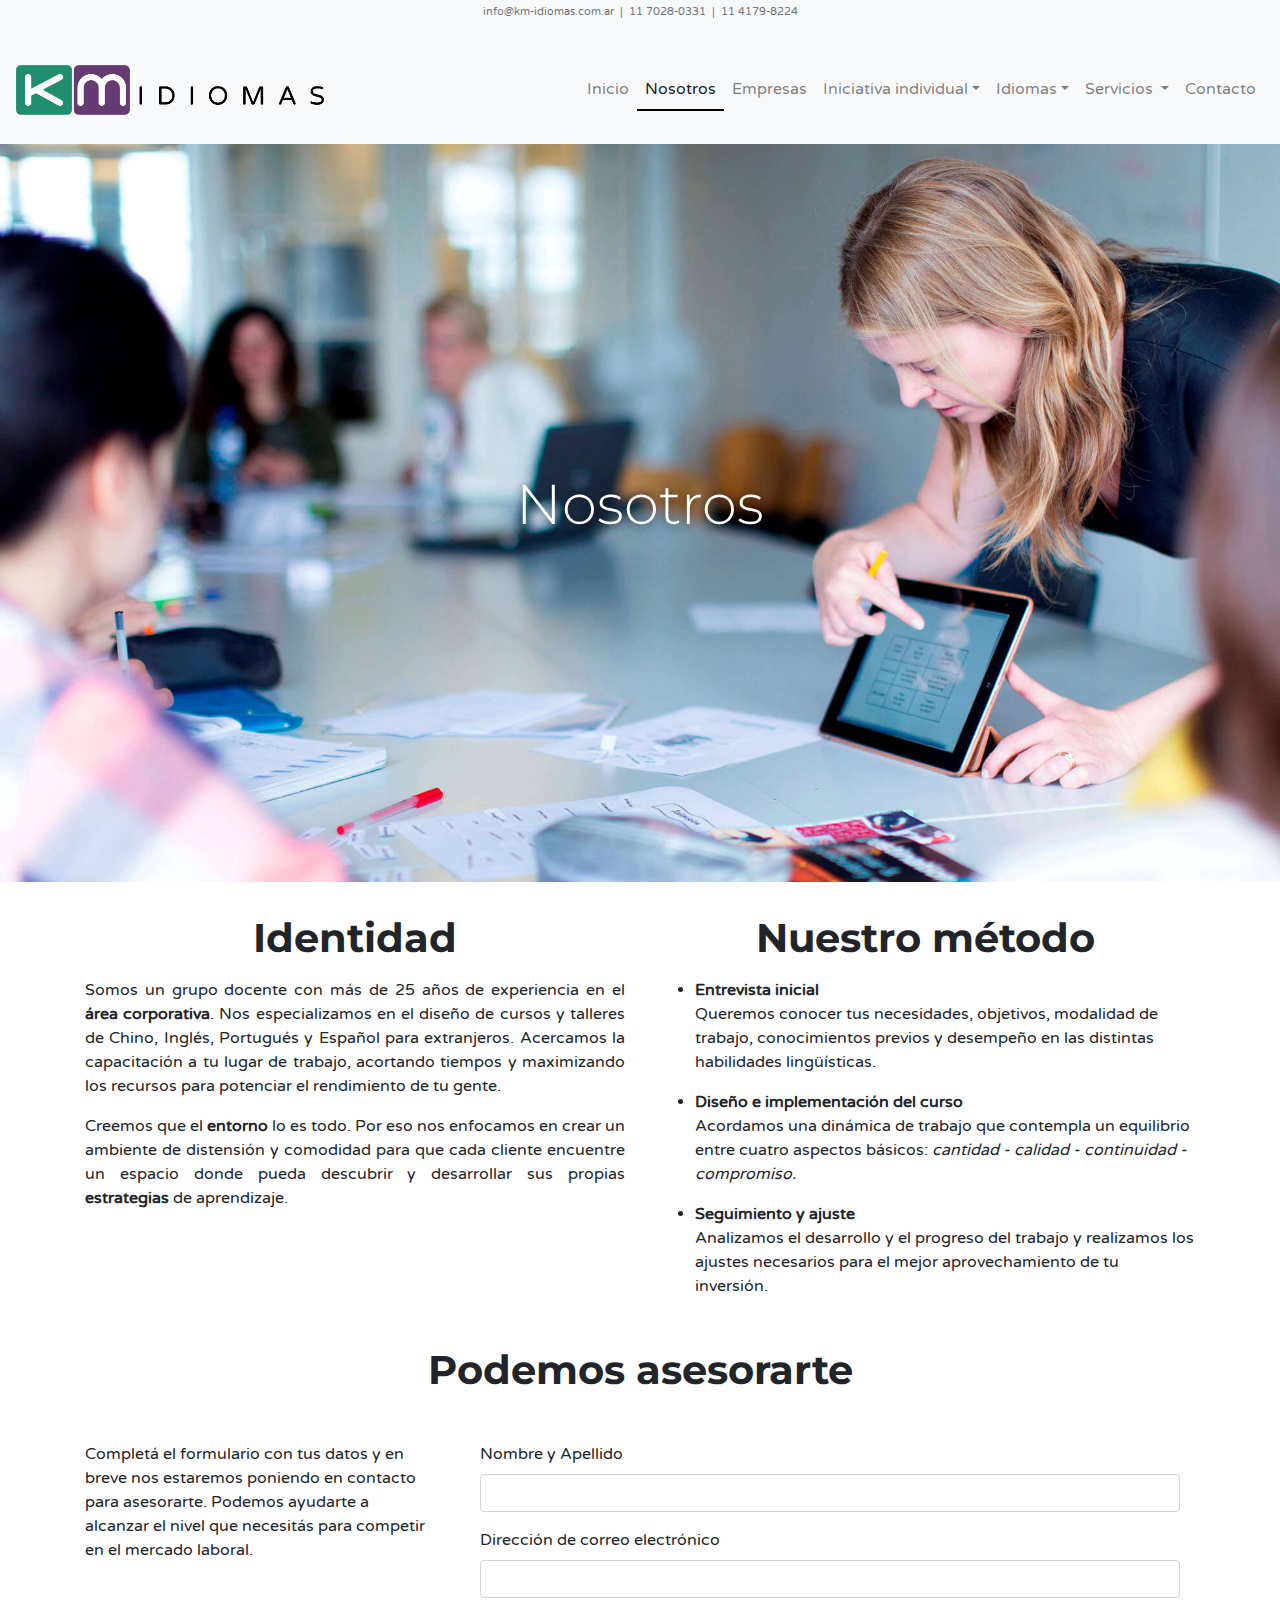
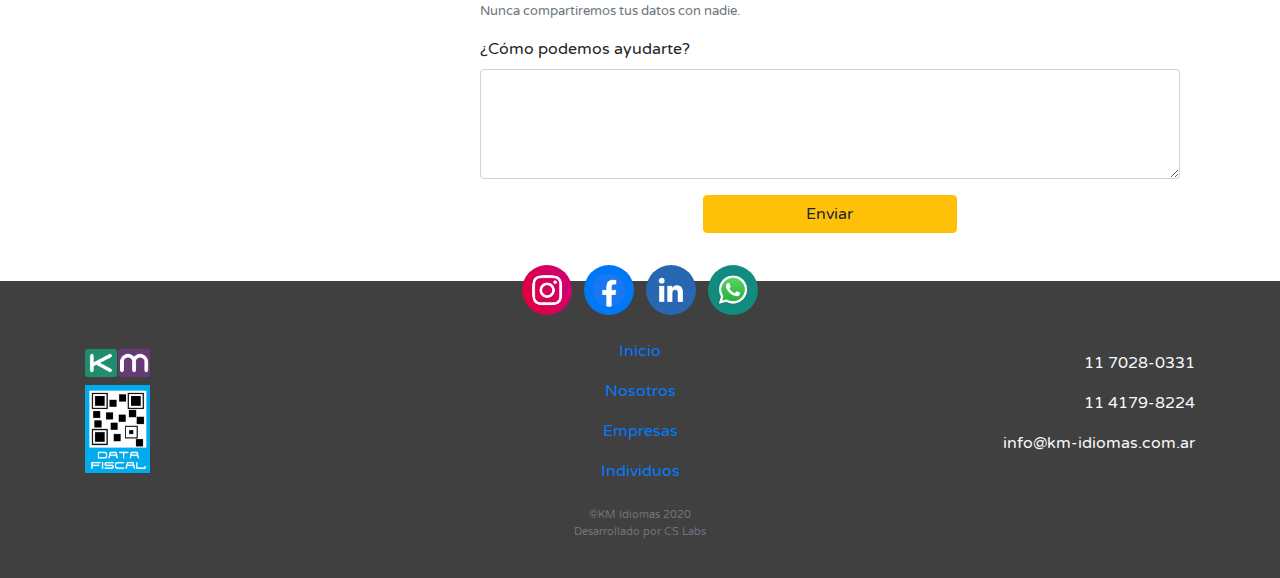
<file: nosotros.html>
<!DOCTYPE html>
<html lang="es">
<head>
    <meta charset="UTF-8">
    <meta name="viewport" content="width=device-width, initial-scale=1.0, shrink-to-fit=no">
    <meta http-equiv="X-UA-Compatible" content="ie=edge">
    <title>KM Idiomas | Nosotros</title>
    <link href="https://stackpath.bootstrapcdn.com/bootstrap/4.3.1/css/bootstrap.min.css" rel="stylesheet" integrity="sha384-ggOyR0iXCbMQv3Xipma34MD+dH/1fQ784/j6cY/iJTQUOhcWr7x9JvoRxT2MZw1T" crossorigin="anonymous">
    <link rel="stylesheet" href="css/km.css">
    <link href="https://fonts.googleapis.com/css?family=Varela+Round&display=swap" rel="stylesheet">
    <link href="https://fonts.googleapis.com/css?family=Montserrat:400,700&display=swap" rel="stylesheet">
    <link rel="icon" href="images/favicon.png" sizes="64x64" type="image/png">
</head>

<body>
    <div class="fluid-container">
        <div class="row bg-light w-100 mx-0" id="minimal-info">
            <div class="col">
                <p class="text-small text-muted text-center mt-1 mb-0">info@km-idiomas.com.ar&nbsp;&nbsp;|&nbsp;&nbsp;11 7028-0331&nbsp;&nbsp;|&nbsp;&nbsp;11 4179-8224</p>
            </div>
        </div>
    </div>

    <nav class="navbar navbar-expand-lg navbar-light bg-light">
        <!--<div class="container">-->
            <a class="navbar-brand" href="#"><img src="images/km_logo_transparent_noreflex.png" alt="Logo KM Idiomas" class="d-inline-block" height=50></a>
            <button class="navbar-toggler mb-1" type="button" data-toggle="collapse" data-target="#navbarSupportedContent" aria-controls="navbarSupportedContent" aria-expanded="false" aria-label="Toggle navigation">
                <span class="navbar-toggler-icon"></span>
            </button>
            
            <div class="collapse navbar-collapse" id="navbarSupportedContent">
                <ul class="navbar-nav ml-auto">
                    <li class="nav-item"><a class="nav-link" href="index.html">Inicio</a></li>
                    <li class="nav-item active"><a href="nosotros.html" class="nav-link">Nosotros<span class="sr-only">(current)</span></a></li>
                    <li class="nav-item"><a href="empresas.html" class="nav-link">Empresas</a></li>
                    <li class="nav-item dropdown">
                        <a class="nav-link dropdown-toggle" href="individuos.html" id="navbarDropdown" role="button" data-toggle="dropdown" aria-haspopup="true" aria-expanded="false">Iniciativa individual</a>
                        <div class="dropdown-menu" aria-labelledby="navbarDropdown">
                            <a href="individuos.html#turistas" class="dropdown-item">Cursos para viajeros</a>    
                            <a href="individuos.html#entrevistas" class="dropdown-item">Entrevistas de trabajo</a>    
                            <a href="individuos.html#conversacion" class="dropdown-item">Conversación</a>    
                        </div>
                    </li>
                    <li class="nav-item dropdown">
                        <a class="nav-link dropdown-toggle" href="#" id="navbarDropdown" role="button" data-toggle="dropdown" aria-haspopup="true" aria-expanded="false">Idiomas</a>
                        <div class="dropdown-menu" aria-labelledby="navbarDropdown">
                            <a class="dropdown-item" href="ingles.html">Inglés</a>
                            <a class="dropdown-item" href="portugues.html">Portugués</a>
                            <a class="dropdown-item" href="chino.html">Chino</a>
                        </div>
                    </li>                    
                    <li class="nav-item dropdown">
                        <a class="nav-link dropdown-toggle" href="servicios.html" id="navbarDropdown" role="button" data-toggle="dropdown" aria-haspopup="true" aria-expanded="false">
                        Servicios
                        </a>
                        <div class="dropdown-menu" aria-labelledby="navbarDropdown">
                            <a class="dropdown-item" href="servicios.html#nivel">Mi nivel</a>
                            <a class="dropdown-item" href="servicios.html#cursos">Cursos</a>
                            <a class="dropdown-item" href="servicios.html#auditorias">Auditorías</a>
                            <a class="dropdown-item" href="servicios.html#talleres">Talleres</a>
                            <a class="dropdown-item" href="servicios.html#traducciones">Traducciones</a>
                            <a class="dropdown-item" href="servicios.html#interpretaciones">Interpretaciones</a>
                        </div>
                    </li>
                    <li class="nav-item">
                        <a class="nav-link" href="index.html#contacto">Contacto</a>
                    </li>
                </ul>
            </div>
        <!--</div>-->
    </nav>

    
    <div class="row">
        <div class="col-2 d-sm-none fixed-bottom mb-4 ml-auto mr-2">
            <a href="https://wa.me/5491170280331?text=Quisiera%20que%20me%20asesoren%20acerca%20de%20los%20cursos%20disponibles"><img src="images/wap-logo-teal.png" width="50" alt="WhatsApp" class="rounded-circle floating-element"></a>
        </div>
    </div>
    
    <div class="container-fluid d-flex justify-content-center align-items-center hero" id="lpnosotros">
        <div class="hero-container rounded w-100 text-center">
            <p class="hero-text display-4">Nosotros</p>
        </div>
    </div>
    <div class="container">
        <div class="row justify-content-between my-3">
            <div class="col-md-6">
                <h1 class="text-center my-3">Identidad</h1>
                <p class="text-justify">
                    Somos un grupo docente con más de 25 años de experiencia en el <span class="font-weight-bold">área corporativa</span>. Nos especializamos en el diseño de cursos  y talleres de Chino, Inglés, Portugués y Español para extranjeros. Acercamos la capacitación a tu lugar de trabajo, acortando tiempos y maximizando los recursos para potenciar el rendimiento de tu gente.
                </p>
                <p class="text-justify">
                    Creemos que el <span class="font-weight-bold">entorno</span> lo es todo. Por eso nos enfocamos en crear un ambiente de distensión y comodidad para que cada cliente encuentre un espacio donde pueda descubrir y desarrollar sus propias <span class="font-weight-bold">estrategias</span> de aprendizaje.
                </p>
            </div>
            <div class="col-md-6" id="metodo">
                <h1 class="text-center my-3">Nuestro método</h1>
                <ul>
                    <li>
                        <span class="font-weight-bold">Entrevista inicial</span>
                        <p>
                            Queremos conocer tus necesidades, objetivos, modalidad de trabajo, conocimientos previos y desempeño en las distintas habilidades lingüísticas.
                        </p>
                    </li>
                    <li>
                        <span class="font-weight-bold">Diseño e implementación del curso</span>
                        <p>
                            Acordamos una dinámica de trabajo que contempla un equilibrio entre cuatro aspectos básicos: <span class="font-italic">cantidad - calidad - continuidad - compromiso.</span>
                        </p>
                    </li>
                    <li>
                        <span class="font-weight-bold">Seguimiento y ajuste</span>
                        <p>
                            Analizamos el desarrollo y el progreso del trabajo y realizamos los ajustes necesarios para el mejor     aprovechamiento de tu inversión.
                        </p>
                    </li>
                </ul>
                <p></p>
            </div>
        </div>
        <div class="row justify-content-center">
            <h1 class="text-center mt-3 mb-5 w-100">Podemos asesorarte</h1>
            <div class="col-md-4">
                <p class="">
                    Completá el formulario con tus datos y en breve nos estaremos poniendo
                    en contacto para asesorarte. Podemos ayudarte a alcanzar el nivel que
                    necesitás para competir en el mercado laboral.
                </p>
            </div>
            <form class="col-md-8 form-container" action="formmail_v7.php" method="POST" enctype="application/x-www-form-urlencoded">
                <!-- Inicio - Conjunto de elementos [input] con datos de configuración -->
                <input type="hidden" name="recipient" value="pFger57Rqñpbx79S">
                <input type="hidden" name="mail_newline" value="2">
                <input type="hidden" name="subject" value="Consulta enviada desde formulario Web - Nosotros">
                <input type="hidden" name="gmt_offset" value="-1">
                <input type="hidden" name="alias" value="realname=Nombre, email=Correo electronico, telephone=Telefono, request=Consulta, submit=Pedido">
                <input type="hidden" name="alias_method" value="both">
                <input type="hidden" name="redirect" value="sendok.html">
                <input type="text" name="otherinfo" id="otherinfo" value="" class="d-none"><!--checker-->
                <!-- Fin - Conjunto de elementos [input] con datos de configuración -->
                <div class="form-group col">
                    <label for="realname">Nombre y Apellido</label>
                    <input type="text" class="form-control" id="pricing-name"  name="realname" placeholder="" required="">
                </div>
                <div class="form-group col">
                    <label for="email">Dirección de correo electrónico</label>
                    <input type="email" class="form-control" id="pricing-email"  name="email" aria-describedby="pricing-email-help" placeholder="" required="">
                    <small id="pricing-email-help" class="form-text text-muted">Nunca compartiremos tus datos con nadie.</small>
                </div>

                <div class="form-group col">
                    <label for="pricing-request">¿Cómo podemos ayudarte?</label>
                    <textarea class="form-control" id="question"  name="question" rows="4" required=""></textarea>
                </div>

                <div class="form-group row justify-content-center mb-5">
                    <button type="submit" class="col-6 col-md-4 btn btn-warning level-1">Enviar</button>
                </div>
            </form>
        </div>

    </div>
    <script src="https://code.jquery.com/jquery-3.3.1.slim.min.js" integrity="sha384-q8i/X+965DzO0rT7abK41JStQIAqVgRVzpbzo5smXKp4YfRvH+8abtTE1Pi6jizo" crossorigin="anonymous"></script>
    <script src="https://cdnjs.cloudflare.com/ajax/libs/popper.js/1.14.7/umd/popper.min.js" integrity="sha384-UO2eT0CpHqdSJQ6hJty5KVphtPhzWj9WO1clHTMGa3JDZwrnQq4sF86dIHNDz0W1" crossorigin="anonymous"></script>
    <script src="https://stackpath.bootstrapcdn.com/bootstrap/4.3.1/js/bootstrap.min.js" integrity="sha384-JjSmVgyd0p3pXB1rRibZUAYoIIy6OrQ6VrjIEaFf/nJGzIxFDsf4x0xIM+B07jRM" crossorigin="anonymous"></script>
</body>

<footer>
    <div class="container">
        <div class="row justify-content-center w-100 mx-0">
            
            <div class="col-md-5 mt-n3 text-center">
                <a href="https://www.instagram.com/kmidiomas" class="mx-1 d-inline-block"><img src="images/ig-logo-gradient.png" width="50" alt="Nuestro perfil en Instagram" class="social-link rounded-circle"></a>
                <a href="https://www.facebook.com/kmidiomas/" class="mx-1 d-inline-block"><img src="images/fb-logo-lightblue.png" width="50" alt="Nuestro perfil en Facebook" class="social-link rounded-circle"></a>
                <a href="https://ar.linkedin.com/company/km-idiomas" class="mx-1 d-inline-block"><img src="images/li-logo-blue.png" width="50" alt="Nuestro perfil en Linked-In" class="social-link rounded-circle"></a>
                <a href="https://wa.me/5491170280331?text=Quisiera%20que%20me%20asesoren%20acerca%20de%20los%20cursos%20disponibles" class="mx-1 d-none d-sm-inline-block"><img src="images/wap-logo-teal.png" width="50" alt="Nuestro contacto de WhatsApp" class="social-link rounded-circle"></a>
            </div>

        </div>
        <div class="row align-items-center justify-content-between mt-3">
            <div class="col-2 col-md-1 justify-content-center align-items-between">
                <img src="images/km-isologo.png" alt="Logo KM Idiomas" class="w-100 d-none d-md-block">
                <a href="http://qr.afip.gob.ar/?qr=FL38AAmkWEaszoJjpjRrXw,," class="d-block text-center"><img src="images/data-fiscal.png" alt="Nuestros datos fiscales" class="mt-2 data-fiscal"></a>

            </div>
            <div class="col-6 col-md-4 offset-md-2 justify-content-center">
                <nav class="">
                    <ul class="navbar-nav text-light text-center">
                        <li class="nav-item"><a href="index.html" class="nav-link">Inicio</a></li>
                        <li class="nav-item"><a href="nosotros.html" class="nav-link">Nosotros</a></li>
                        <li class="nav-item"><a href="empresas.html" class="nav-link">Empresas</a></li>
                        <li class="nav-item"><a href="individuos.html" class="nav-link">Individuos</a></li>
                    </ul>
                </nav>
            </div>
            <div class="d-none d-md-block col-md-3 text-right">
                <p class="text-light">11 7028-0331</p>
                <p class="text-light">11 4179-8224</p>
                <p class="text-light">info@km-idiomas.com.ar</p>
            </div>
        </div>
    </div>
    <div class="row mt-2 justify-content-center mt-3 mx-0 w-100">
        <div class="col text-center">
            <p class="text-small text-muted m-0 ">&copy;KM Idiomas 2020<br></p>
            <p class="text-small text-muted m-0">Desarrollado por CS Labs</p>
        </div>
    </div>
</footer>
</html>
</file>
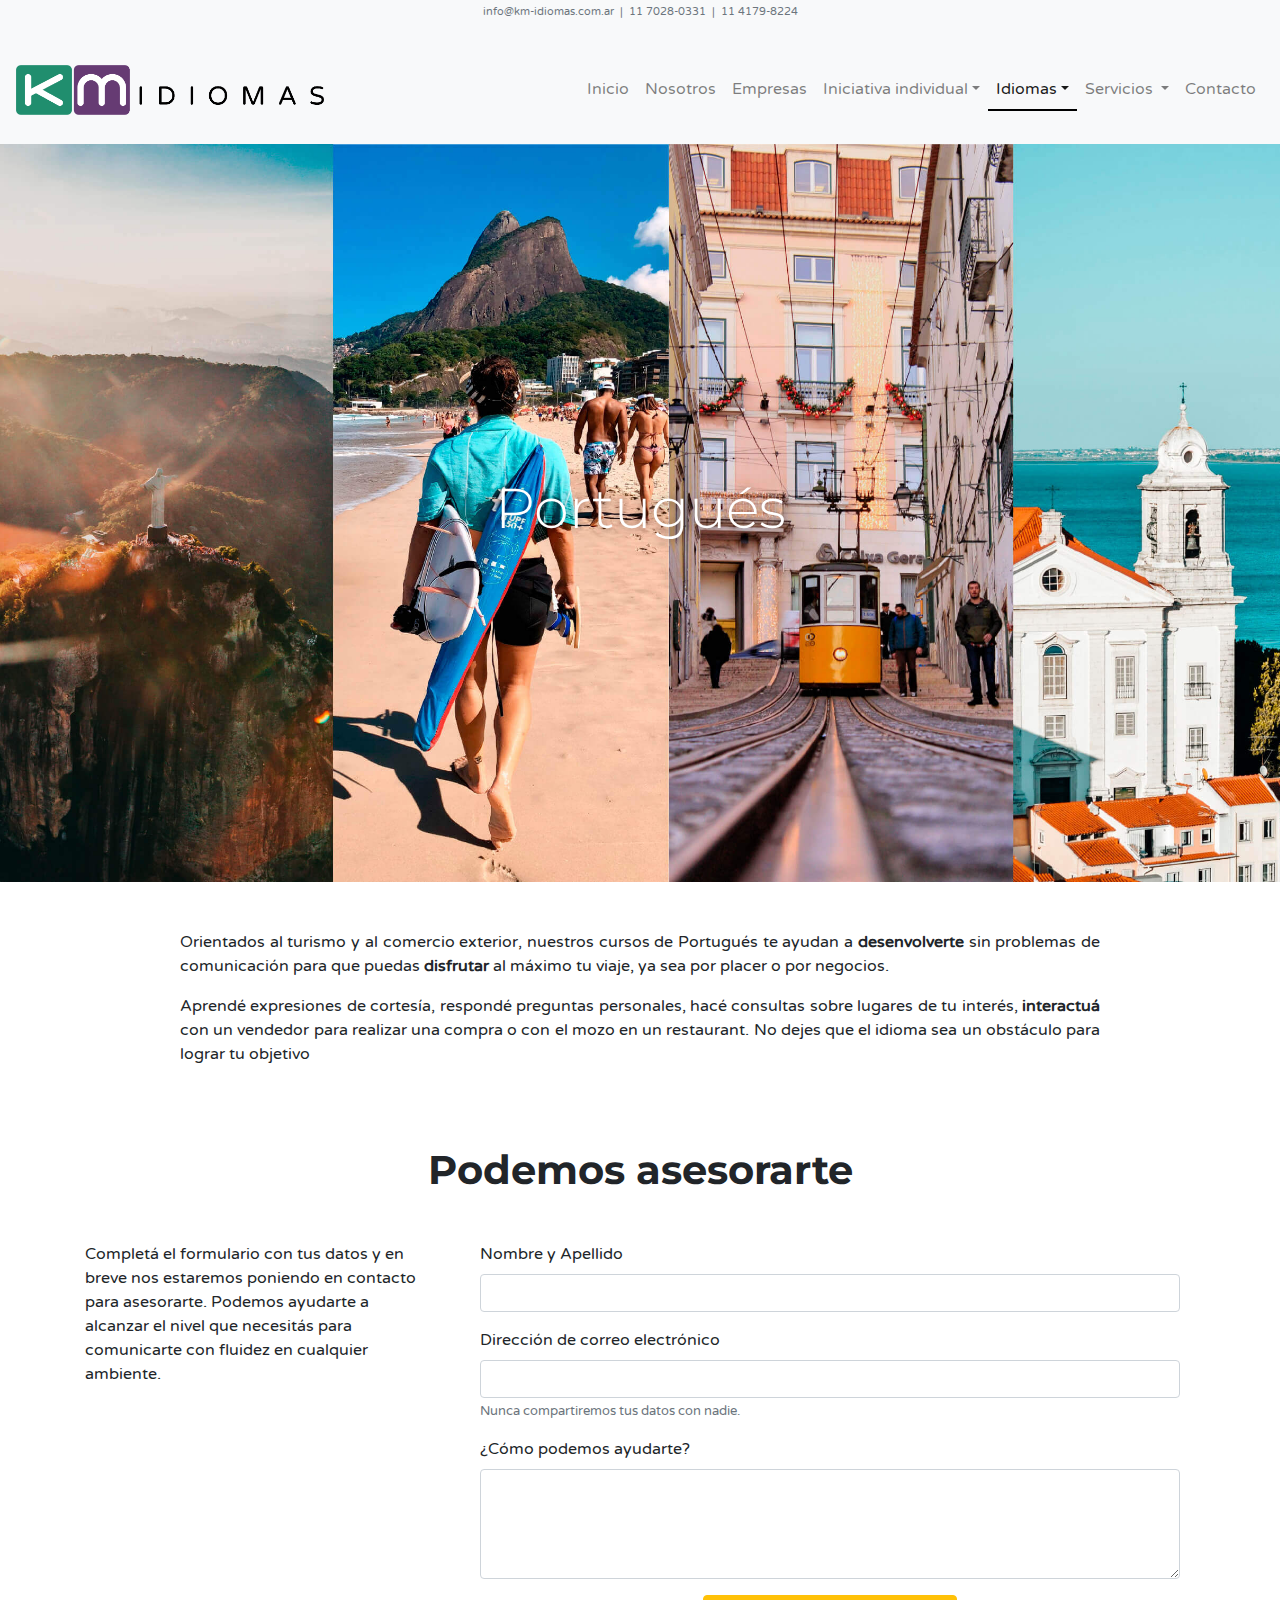
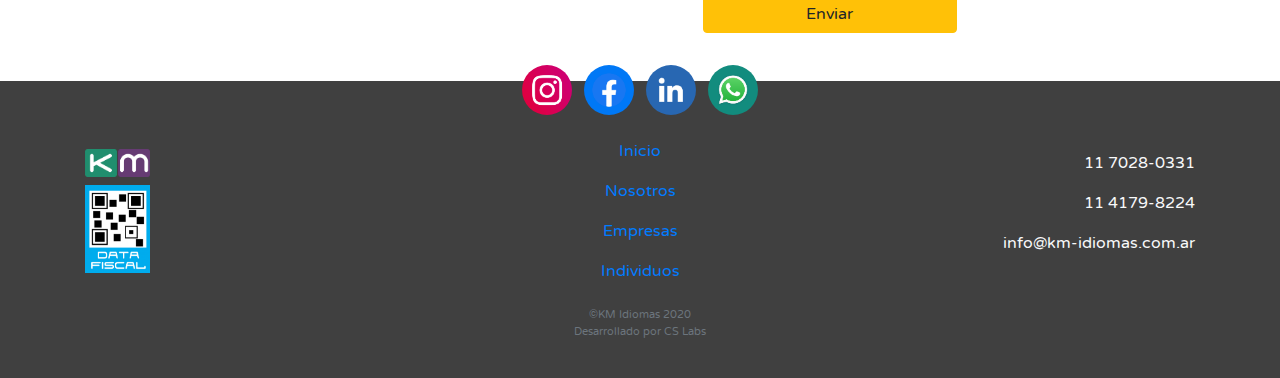
<file: portugues.html>
<!DOCTYPE html>
<html lang="es">
<head>
    <meta charset="UTF-8">
    <meta name="viewport" content="width=device-width, initial-scale=1.0, shrink-to-fit=no">
    <meta http-equiv="X-UA-Compatible" content="ie=edge">
    <title>KM Idiomas | Inglés ~ Portugués</title>
    <link href="https://stackpath.bootstrapcdn.com/bootstrap/4.3.1/css/bootstrap.min.css" rel="stylesheet" integrity="sha384-ggOyR0iXCbMQv3Xipma34MD+dH/1fQ784/j6cY/iJTQUOhcWr7x9JvoRxT2MZw1T" crossorigin="anonymous">
    <link rel="stylesheet" href="css/km.css">
    <link href="https://fonts.googleapis.com/css?family=Varela+Round&display=swap" rel="stylesheet">
    <link href="https://fonts.googleapis.com/css?family=Montserrat:400,700&display=swap" rel="stylesheet">
    <link rel="icon" href="images/favicon.png" sizes="64x64" type="image/png">
</head>
<body>
    <div class="fluid-container">
        <div class="row bg-light w-100 mx-0" id="minimal-info">
            <div class="col">
                <p class="text-small text-muted text-center mt-1 mb-0">info@km-idiomas.com.ar&nbsp;&nbsp;|&nbsp;&nbsp;11 7028-0331&nbsp;&nbsp;|&nbsp;&nbsp;11 4179-8224</p>
            </div>
        </div>
    </div>

    <nav class="navbar navbar-expand-lg navbar-light bg-light">
        <!--<div class="container">-->
            <a class="navbar-brand" href="#"><img src="images/km_logo_transparent_noreflex.png" alt="Logo KM Idiomas" class="d-inline-block" height=50></a>
            <button class="navbar-toggler mb-1" type="button" data-toggle="collapse" data-target="#navbarSupportedContent" aria-controls="navbarSupportedContent" aria-expanded="false" aria-label="Toggle navigation">
                <span class="navbar-toggler-icon"></span>
            </button>
            
            <div class="collapse navbar-collapse" id="navbarSupportedContent">
                <ul class="navbar-nav ml-auto">
                    <li class="nav-item"><a class="nav-link" href="index.html">Inicio</a>
                    </li>
                    <li class="nav-item"><a href="nosotros.html" class="nav-link">Nosotros</a></li>
                    <li class="nav-item"><a href="empresas.html" class="nav-link">Empresas</a></li>
                    <li class="nav-item dropdown">
                        <a class="nav-link dropdown-toggle" href="individuos.html" id="navbarDropdown" role="button" data-toggle="dropdown" aria-haspopup="true" aria-expanded="false">Iniciativa individual</a>
                        <div class="dropdown-menu" aria-labelledby="navbarDropdown">
                            <a href="individuos.html#turistas" class="dropdown-item">Cursos para viajeros</a>    
                            <a href="individuos.html#entrevistas" class="dropdown-item">Entrevistas de trabajo</a>    
                            <a href="individuos.html#conversacion" class="dropdown-item">Conversación</a>    
                        </div>
                    </li>
                    <li class="nav-item dropdown active">
                        <a class="nav-link dropdown-toggle" href="#" id="navbarDropdown" role="button" data-toggle="dropdown" aria-haspopup="true" aria-expanded="false">Idiomas</a>
                        <div class="dropdown-menu" aria-labelledby="navbarDropdown">
                            <a class="dropdown-item" href="ingles.html">Inglés</a>
                            <a class="dropdown-item" href="portugues.html">Portugués</a>
                            <a class="dropdown-item" href="chino.html">Chino</a>
                        </div>
                    </li>                    
                    <li class="nav-item dropdown">
                        <a class="nav-link dropdown-toggle" href="servicios.html" id="navbarDropdown" role="button" data-toggle="dropdown" aria-haspopup="true" aria-expanded="false">
                        Servicios
                        </a>
                        <div class="dropdown-menu" aria-labelledby="navbarDropdown">
                            <a class="dropdown-item" href="servicios.html#nivel">Mi nivel</a>
                            <a class="dropdown-item" href="servicios.html#cursos">Cursos</a>
                            <a class="dropdown-item" href="servicios.html#auditorias">Auditorías</a>
                            <a class="dropdown-item" href="servicios.html#talleres">Talleres</a>
                            <a class="dropdown-item" href="servicios.html#traducciones">Traducciones</a>
                            <a class="dropdown-item" href="servicios.html#interpretaciones">Interpretaciones</a>
                        </div>
                    </li>
                    <li class="nav-item">
                        <a class="nav-link" href="index.html#contacto">Contacto</a>
                    </li>
                </ul>
            </div>
        <!--</div>-->
    </nav>

    
    <div class="row">
        <div class="col-2 d-sm-none fixed-bottom mb-4 ml-auto mr-2">
            <a href="https://wa.me/5491170280331?text=Quisiera%20que%20me%20asesoren%20acerca%20de%20los%20cursos%20disponibles"><img src="images/wap-logo-teal.png" width="50" alt="WhatsApp" class="rounded-circle floating-element"></a>
        </div>
    </div>

    <div class="container-fluid d-flex justify-content-center align-items-center hero" id="lpportugues">
        <div class="hero-container rounded w-100 text-center">
            <h1 class="hero-text display-4">Portugués</h1>
        </div>
    </div>

    
    <div class="container">

        <div class="row justify-content-center my-3 my-md-5">
            <div class="col-md-10">
                <!--<h1 class="text-center my-3">Portugués</h1>-->
                <p class="text-justify">
                    Orientados al turismo y al comercio exterior, nuestros cursos de Portugués te ayudan a <span class="font-weight-bold">desenvolverte</span> sin problemas de comunicación para que puedas <span class="font-weight-bold">disfrutar</span> al máximo tu viaje, ya sea por placer o por negocios.
                </p>
                <p class="text-justify">
                    Aprendé expresiones de cortesía, respondé preguntas personales, hacé consultas sobre lugares de tu interés, <span class="font-weight-bold">interactuá</span> con un vendedor para realizar una compra o con el mozo en un restaurant. No dejes que el idioma sea un obstáculo para lograr tu objetivo
                </p>
            </div>
        </div>

        <div class="row justify-content-center">
            <h1 class="text-center mt-3 mb-5 w-100">Podemos asesorarte</h1>
            <div class="col-md-4">
                <p class="">
                    Completá el formulario con tus datos y en breve nos estaremos poniendo
                    en contacto para asesorarte. Podemos ayudarte a alcanzar el nivel que
                    necesitás para comunicarte con fluidez en cualquier ambiente.
                </p>
            </div>
            <form class="col-md-8 form-container" action="formmail_v7.php" method="POST" enctype="application/x-www-form-urlencoded">
                <!-- Inicio - Conjunto de elementos [input] con datos de configuración -->
                <input type="hidden" name="recipient" value="pFger57Rqñpbx79S">
                <input type="hidden" name="mail_newline" value="2">
                <input type="hidden" name="subject" value="Consulta enviada desde formulario Web - Idioma Portugués">
                <input type="hidden" name="gmt_offset" value="-1">
                <input type="hidden" name="alias" value="realname=Nombre, email=Correo electronico, telephone=Telefono, request=Consulta, submit=Pedido">
                <input type="hidden" name="alias_method" value="both">
                <input type="hidden" name="redirect" value="sendok.html">
                <input type="text" name="otherinfo" id="otherinfo" value="" class="d-none"><!--checker-->
                <!-- Fin - Conjunto de elementos [input] con datos de configuración -->
                <div class="form-group col">
                    <label for="realname">Nombre y Apellido</label>
                    <input type="text" class="form-control" id="pricing-name"  name="realname" placeholder="" required="">
                </div>
                <div class="form-group col">
                    <label for="email">Dirección de correo electrónico</label>
                    <input type="email" class="form-control" id="pricing-email"  name="email" aria-describedby="pricing-email-help" placeholder="" required="">
                    <small id="pricing-email-help" class="form-text text-muted">Nunca compartiremos tus datos con nadie.</small>
                </div>

                <div class="form-group col">
                    <label for="pricing-request">¿Cómo podemos ayudarte?</label>
                    <textarea class="form-control" id="question"  name="question" rows="4" required=""></textarea>
                </div>

                <div class="form-group row justify-content-center mb-5">
                    <button type="submit" class="col-6 col-md-4 btn btn-warning level-1">Enviar</button>
                </div>
            </form>
        </div>
    </div>

    <script src="https://code.jquery.com/jquery-3.3.1.slim.min.js" integrity="sha384-q8i/X+965DzO0rT7abK41JStQIAqVgRVzpbzo5smXKp4YfRvH+8abtTE1Pi6jizo" crossorigin="anonymous"></script>
    <script src="https://cdnjs.cloudflare.com/ajax/libs/popper.js/1.14.7/umd/popper.min.js" integrity="sha384-UO2eT0CpHqdSJQ6hJty5KVphtPhzWj9WO1clHTMGa3JDZwrnQq4sF86dIHNDz0W1" crossorigin="anonymous"></script>
    <script src="https://stackpath.bootstrapcdn.com/bootstrap/4.3.1/js/bootstrap.min.js" integrity="sha384-JjSmVgyd0p3pXB1rRibZUAYoIIy6OrQ6VrjIEaFf/nJGzIxFDsf4x0xIM+B07jRM" crossorigin="anonymous"></script>
</body>

<footer>
    <div class="container">
        <div class="row justify-content-center w-100 mx-0">
            
            <div class="col-md-5 mt-n3 text-center">
                <a href="https://www.instagram.com/kmidiomas" class="mx-1 d-inline-block"><img src="images/ig-logo-gradient.png" width="50" alt="Nuestro perfil en Instagram" class="social-link rounded-circle"></a>
                <a href="https://www.facebook.com/kmidiomas/" class="mx-1 d-inline-block"><img src="images/fb-logo-lightblue.png" width="50" alt="Nuestro perfil en Facebook" class="social-link rounded-circle"></a>
                <a href="https://ar.linkedin.com/company/km-idiomas" class="mx-1 d-inline-block"><img src="images/li-logo-blue.png" width="50" alt="Nuestro perfil en Linked-In" class="social-link rounded-circle"></a>
                <a href="https://wa.me/5491170280331?text=Quisiera%20que%20me%20asesoren%20acerca%20de%20los%20cursos%20disponibles" class="mx-1 d-none d-sm-inline-block"><img src="images/wap-logo-teal.png" width="50" alt="Nuestro contacto de WhatsApp" class="social-link rounded-circle"></a>
            </div>

        </div>
        <div class="row align-items-center justify-content-between mt-3">
            <div class="col-2 col-md-1 justify-content-center align-items-between">
                <img src="images/km-isologo.png" alt="Logo KM Idiomas" class="w-100 d-none d-md-block">
                <a href="http://qr.afip.gob.ar/?qr=FL38AAmkWEaszoJjpjRrXw,," class="d-block text-center"><img src="images/data-fiscal.png" alt="Nuestros datos fiscales" class="mt-2 data-fiscal"></a>

            </div>
            <div class="col-6 col-md-4 offset-md-2 justify-content-center">
                <nav class="">
                    <ul class="navbar-nav text-light text-center">
                        <li class="nav-item"><a href="index.html" class="nav-link">Inicio</a></li>
                        <li class="nav-item"><a href="nosotros.html" class="nav-link">Nosotros</a></li>
                        <li class="nav-item"><a href="empresas.html" class="nav-link">Empresas</a></li>
                        <li class="nav-item"><a href="individuos.html" class="nav-link">Individuos</a></li>
                    </ul>
                </nav>
            </div>
            <div class="d-none d-md-block col-md-3 text-right">
                <p class="text-light">11 7028-0331</p>
                <p class="text-light">11 4179-8224</p>
                <p class="text-light">info@km-idiomas.com.ar</p>
            </div>
        </div>
    </div>
    <div class="row mt-2 justify-content-center mt-3 mx-0 w-100">
        <div class="col text-center">
            <p class="text-small text-muted m-0 ">&copy;KM Idiomas 2020<br></p>
            <p class="text-small text-muted m-0">Desarrollado por CS Labs</p>
        </div>
    </div>
</footer>
</html>
</file>
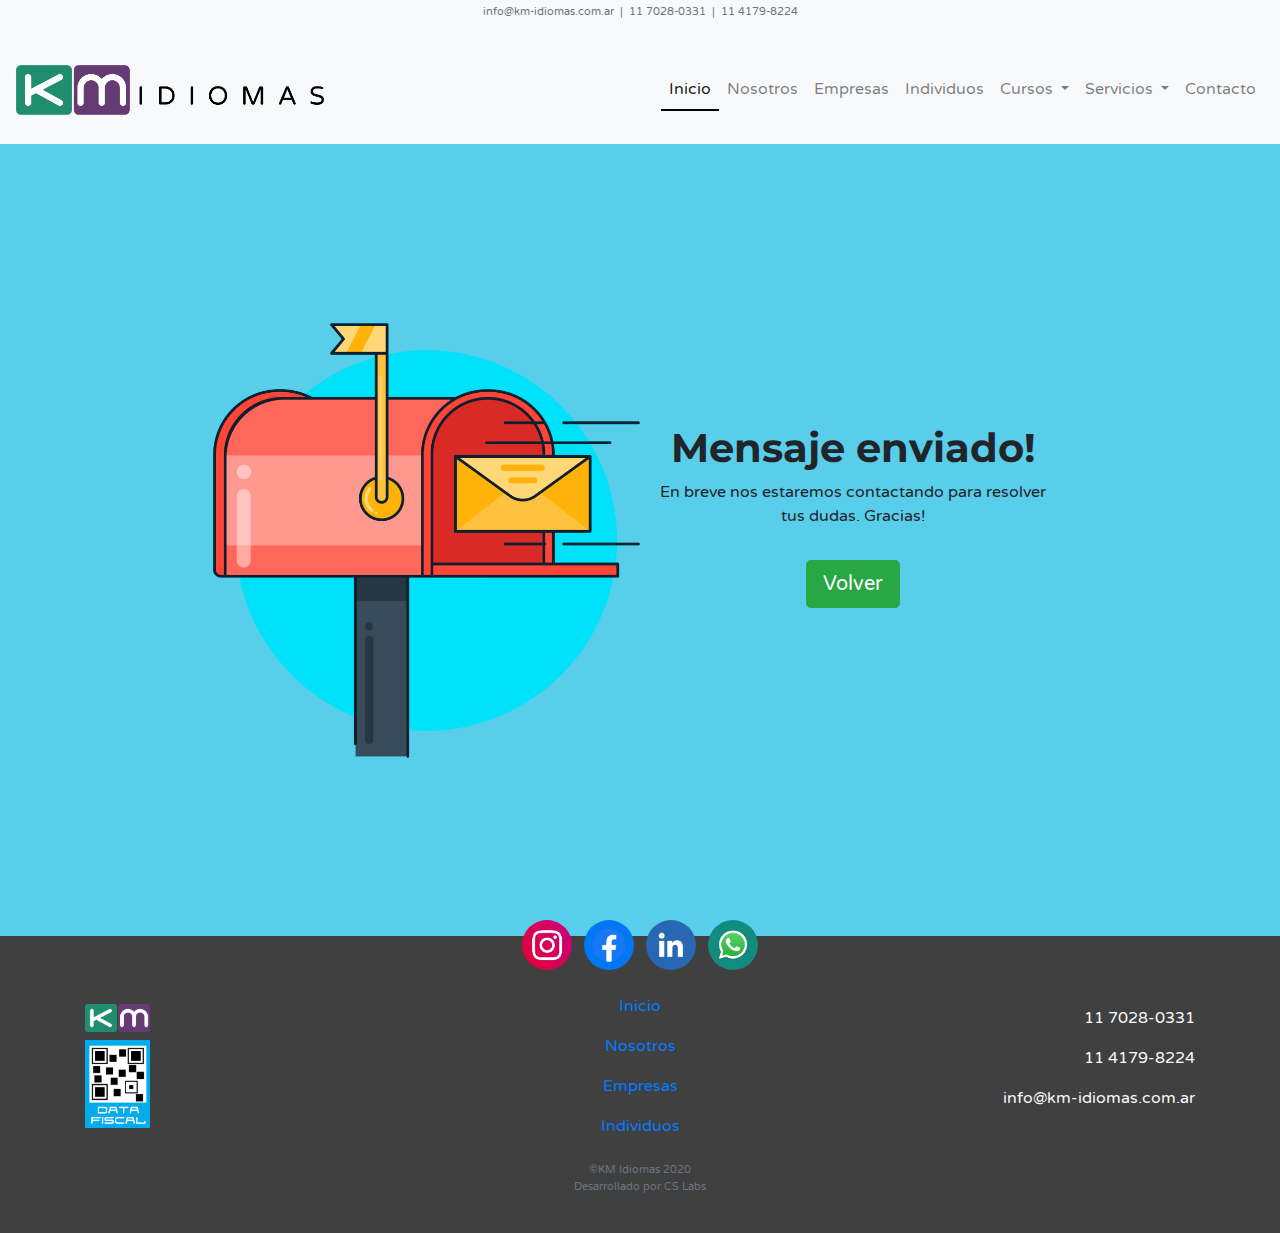
<file: sendok.html>
<!DOCTYPE html>
<html lang="es">
<head>
    <meta charset="UTF-8">
    <meta name="viewport" content="width=device-width, initial-scale=1.0, shrink-to-fit=no">
    <meta http-equiv="X-UA-Compatible" content="ie=edge">
    <title>KM Idiomas | Mensaje enviado!</title>
    <link href="https://stackpath.bootstrapcdn.com/bootstrap/4.3.1/css/bootstrap.min.css" rel="stylesheet" integrity="sha384-ggOyR0iXCbMQv3Xipma34MD+dH/1fQ784/j6cY/iJTQUOhcWr7x9JvoRxT2MZw1T" crossorigin="anonymous">
    <link rel="stylesheet" href="css/km.css">
    <link href="https://fonts.googleapis.com/css?family=Varela+Round&display=swap" rel="stylesheet">
    <link href="https://fonts.googleapis.com/css?family=Montserrat:400,700&display=swap" rel="stylesheet">
    <link rel="icon" href="images/favicon.png" sizes="64x64" type="image/png">
</head>
<body>
    <div class="fluid-container">
        <div class="row bg-light w-100 mx-0" id="minimal-info">
            <div class="col">
                <p class="text-small text-muted text-center mt-1 mb-0">info@km-idiomas.com.ar&nbsp;&nbsp;|&nbsp;&nbsp;11 7028-0331&nbsp;&nbsp;|&nbsp;&nbsp;11 4179-8224</p>
            </div>
        </div>
    </div>

    <nav class="navbar navbar-expand-lg navbar-light bg-light">
        <!--<div class="container">-->
            <a class="navbar-brand" href="#"><img src="images/km_logo_transparent_noreflex.png" alt="Logo KM Idiomas" class="d-inline-block" height=50></a>
            <button class="navbar-toggler mb-1" type="button" data-toggle="collapse" data-target="#navbarSupportedContent" aria-controls="navbarSupportedContent" aria-expanded="false" aria-label="Toggle navigation">
                <span class="navbar-toggler-icon"></span>
            </button>
            
            <div class="collapse navbar-collapse" id="navbarSupportedContent">
                <ul class="navbar-nav ml-auto">
                    <li class="nav-item active">
                        <a class="nav-link" href="#">Inicio <span class="sr-only">(current)</span></a>
                    </li>
                    <li class="nav-item"><a href="nosotros.html" class="nav-link">Nosotros</a></li>
                    <li class="nav-item"><a href="empresas.html" class="nav-link">Empresas</a></li>
                    <li class="nav-item"><a href="individuos.html" class="nav-link">Individuos</a></li>
                    <li class="nav-item dropdown">
                        <a class="nav-link dropdown-toggle" href="#" id="navbarDropdown" role="button" data-toggle="dropdown" aria-haspopup="true" aria-expanded="false">
                        Cursos
                        </a>
                        <div class="dropdown-menu" aria-labelledby="navbarDropdown">
                            <a class="dropdown-item" href="ingles.html">Inglés/Portugués</a>
                            <a class="dropdown-item" href="chino.html">Chino</a>
                        </div>
                    </li>                    
                    <li class="nav-item dropdown">
                        <a class="nav-link dropdown-toggle" href="#" id="navbarDropdown" role="button" data-toggle="dropdown" aria-haspopup="true" aria-expanded="false">
                        Servicios
                        </a>
                        <div class="dropdown-menu" aria-labelledby="navbarDropdown">
                            <a class="dropdown-item" href="servicios.html#auditorias">Auditorías</a>
                            <a class="dropdown-item" href="servicios.html#talleres">Talleres</a>
                            <a class="dropdown-item" href="servicios.html#traducciones">Traducciones</a>
                            <a class="dropdown-item" href="servicios.html#interpretaciones">Interpretaciones</a>
                        </div>
                    </li>
                    <li class="nav-item">
                        <a class="nav-link" href="#Contacto">Contacto</a>
                    </li>
                </ul>
            </div>
        <!--</div>-->
    </nav>

    <div class="row justify-content-center align-items-center w-100 m-0 p-0" id="okenvio">
        <div class="col-8 col-sm-4 my-3" id="mailbox"></div>
        <div class="col-8 col-sm-4 text-center">
            <h1>Mensaje enviado!</h1>
            <p>En breve nos estaremos contactando para resolver tus dudas. Gracias!</p>
            <a href="javascript:history.back(1)" class="btn btn-success btn-lg mt-3 mb-5">Volver</a>
        </div>
    </div>

    <script src="https://code.jquery.com/jquery-3.3.1.slim.min.js" integrity="sha384-q8i/X+965DzO0rT7abK41JStQIAqVgRVzpbzo5smXKp4YfRvH+8abtTE1Pi6jizo" crossorigin="anonymous"></script>
    <script src="https://cdnjs.cloudflare.com/ajax/libs/popper.js/1.14.7/umd/popper.min.js" integrity="sha384-UO2eT0CpHqdSJQ6hJty5KVphtPhzWj9WO1clHTMGa3JDZwrnQq4sF86dIHNDz0W1" crossorigin="anonymous"></script>
    <script src="https://stackpath.bootstrapcdn.com/bootstrap/4.3.1/js/bootstrap.min.js" integrity="sha384-JjSmVgyd0p3pXB1rRibZUAYoIIy6OrQ6VrjIEaFf/nJGzIxFDsf4x0xIM+B07jRM" crossorigin="anonymous"></script>
</body>

<footer>
    <div class="container">
        <div class="row justify-content-center w-100 mx-0">
            
            <div class="col-md-5 mt-n3 text-center">
                <a href="https://www.instagram.com/kmidiomas" class="mx-1 d-inline-block"><img src="images/ig-logo-gradient.png" width="50" alt="Nuestro perfil en Instagram" class="social-link rounded-circle"></a>
                <a href="https://www.facebook.com/kmidiomas/" class="mx-1 d-inline-block"><img src="images/fb-logo-lightblue.png" width="50" alt="Nuestro perfil en Facebook" class="social-link rounded-circle"></a>
                <a href="https://ar.linkedin.com/company/km-idiomas" class="mx-1 d-inline-block"><img src="images/li-logo-blue.png" width="50" alt="Nuestro perfil en Linked-In" class="social-link rounded-circle"></a>
                <a href="https://wa.me/5491170280331?text=Quisiera%20que%20me%20asesoren%20acerca%20de%20los%20cursos%20disponibles" class="mx-1 d-none d-sm-inline-block"><img src="images/wap-logo-teal.png" width="50" alt="Nuestro contacto de WhatsApp" class="social-link rounded-circle"></a>
            </div>

        </div>
        <div class="row align-items-center justify-content-between mt-3">
            <div class="col-2 col-md-1 justify-content-center align-items-between">
                <img src="images/km-isologo.png" alt="Logo KM Idiomas" class="w-100 d-none d-md-block">
                <a href="http://qr.afip.gob.ar/?qr=FL38AAmkWEaszoJjpjRrXw,," class="d-block text-center"><img src="images/data-fiscal.png" alt="Nuestros datos fiscales" class="mt-2 data-fiscal"></a>

            </div>
            <div class="col-6 col-md-4 offset-md-2 justify-content-center">
                <nav class="">
                    <ul class="navbar-nav text-light text-center">
                        <li class="nav-item"><a href="index.html" class="nav-link">Inicio</a></li>
                        <li class="nav-item"><a href="nosotros.html" class="nav-link">Nosotros</a></li>
                        <li class="nav-item"><a href="empresas.html" class="nav-link">Empresas</a></li>
                        <li class="nav-item"><a href="individuos.html" class="nav-link">Individuos</a></li>
                    </ul>
                </nav>
            </div>
            <div class="d-none d-md-block col-md-3 text-right">
                <p class="text-light">11 7028-0331</p>
                <p class="text-light">11 4179-8224</p>
                <p class="text-light">info@km-idiomas.com.ar</p>
            </div>
        </div>
    </div>
    <div class="row mt-2 justify-content-center mt-3 mx-0 w-100">
        <div class="col text-center">
            <p class="text-small text-muted m-0 ">&copy;KM Idiomas 2020<br></p>
            <p class="text-small text-muted m-0">Desarrollado por CS Labs</p>
        </div>
    </div>
</footer>
</html>
</file>
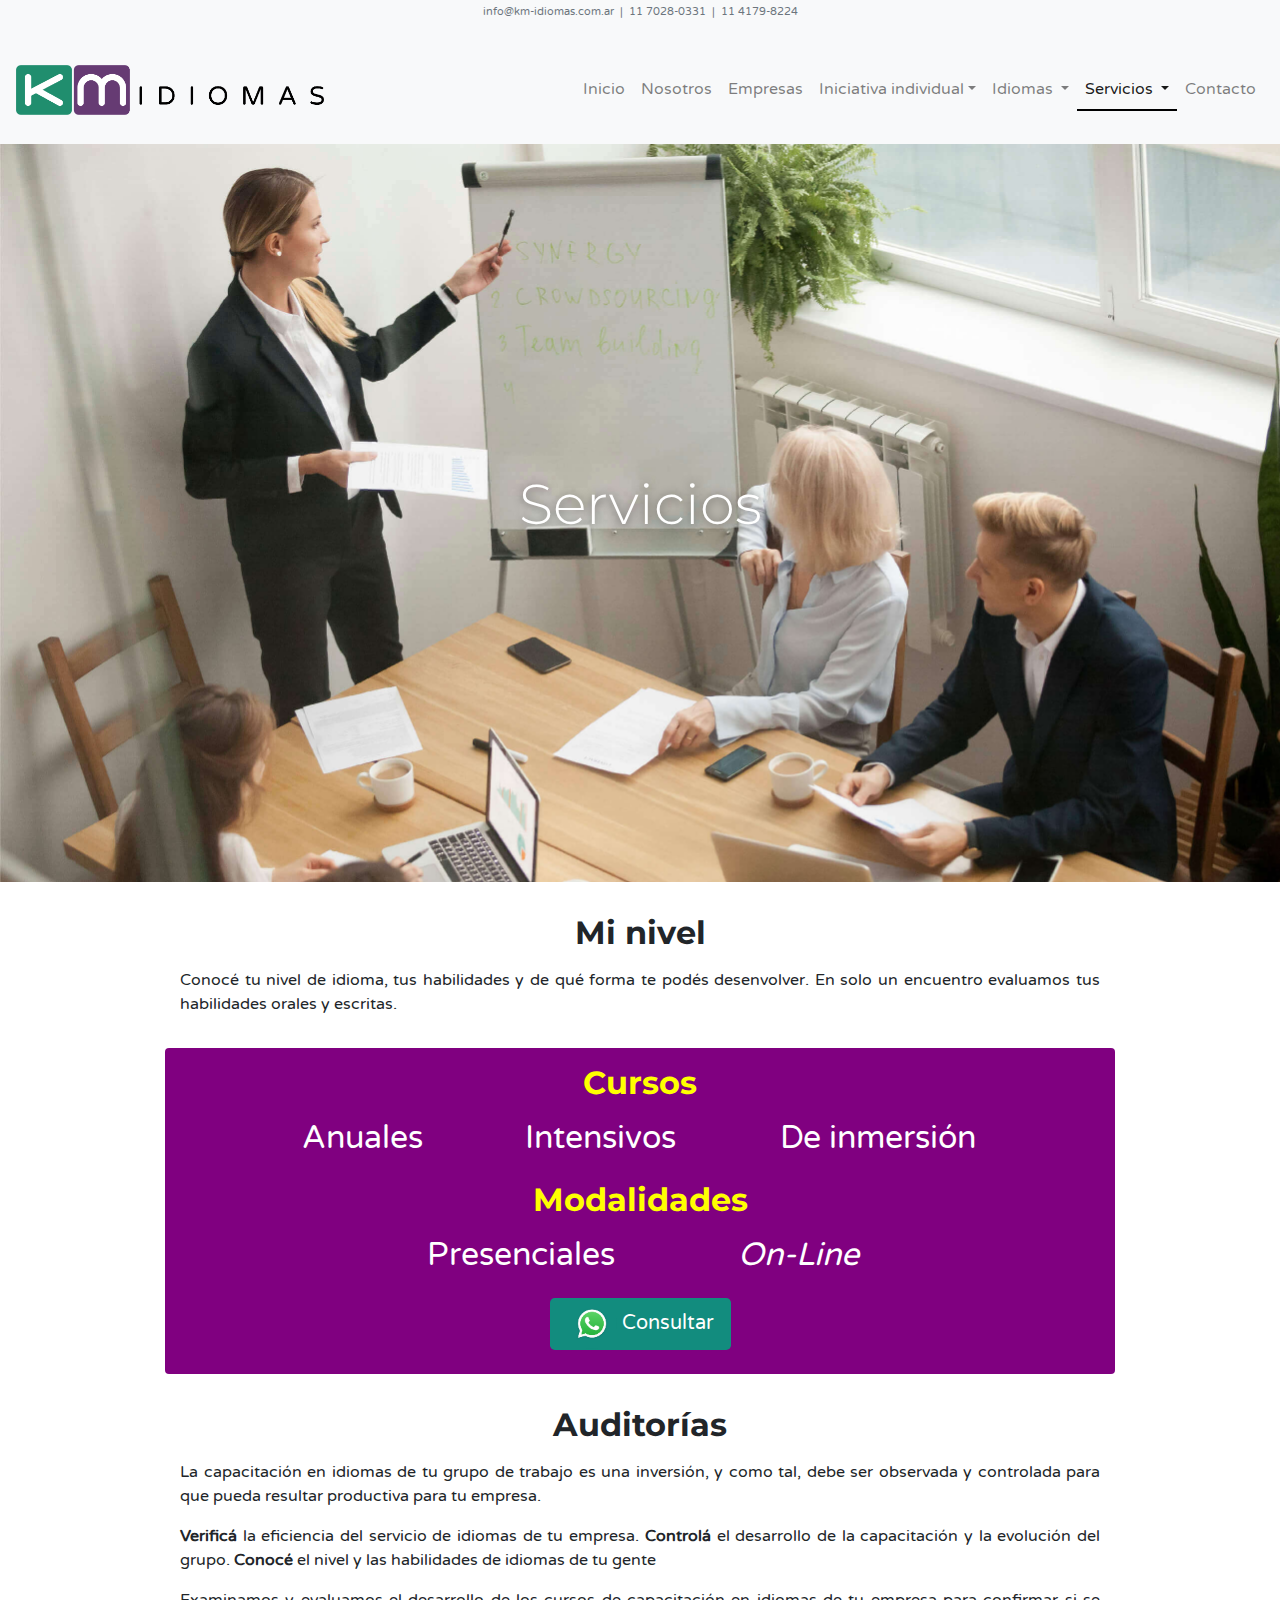
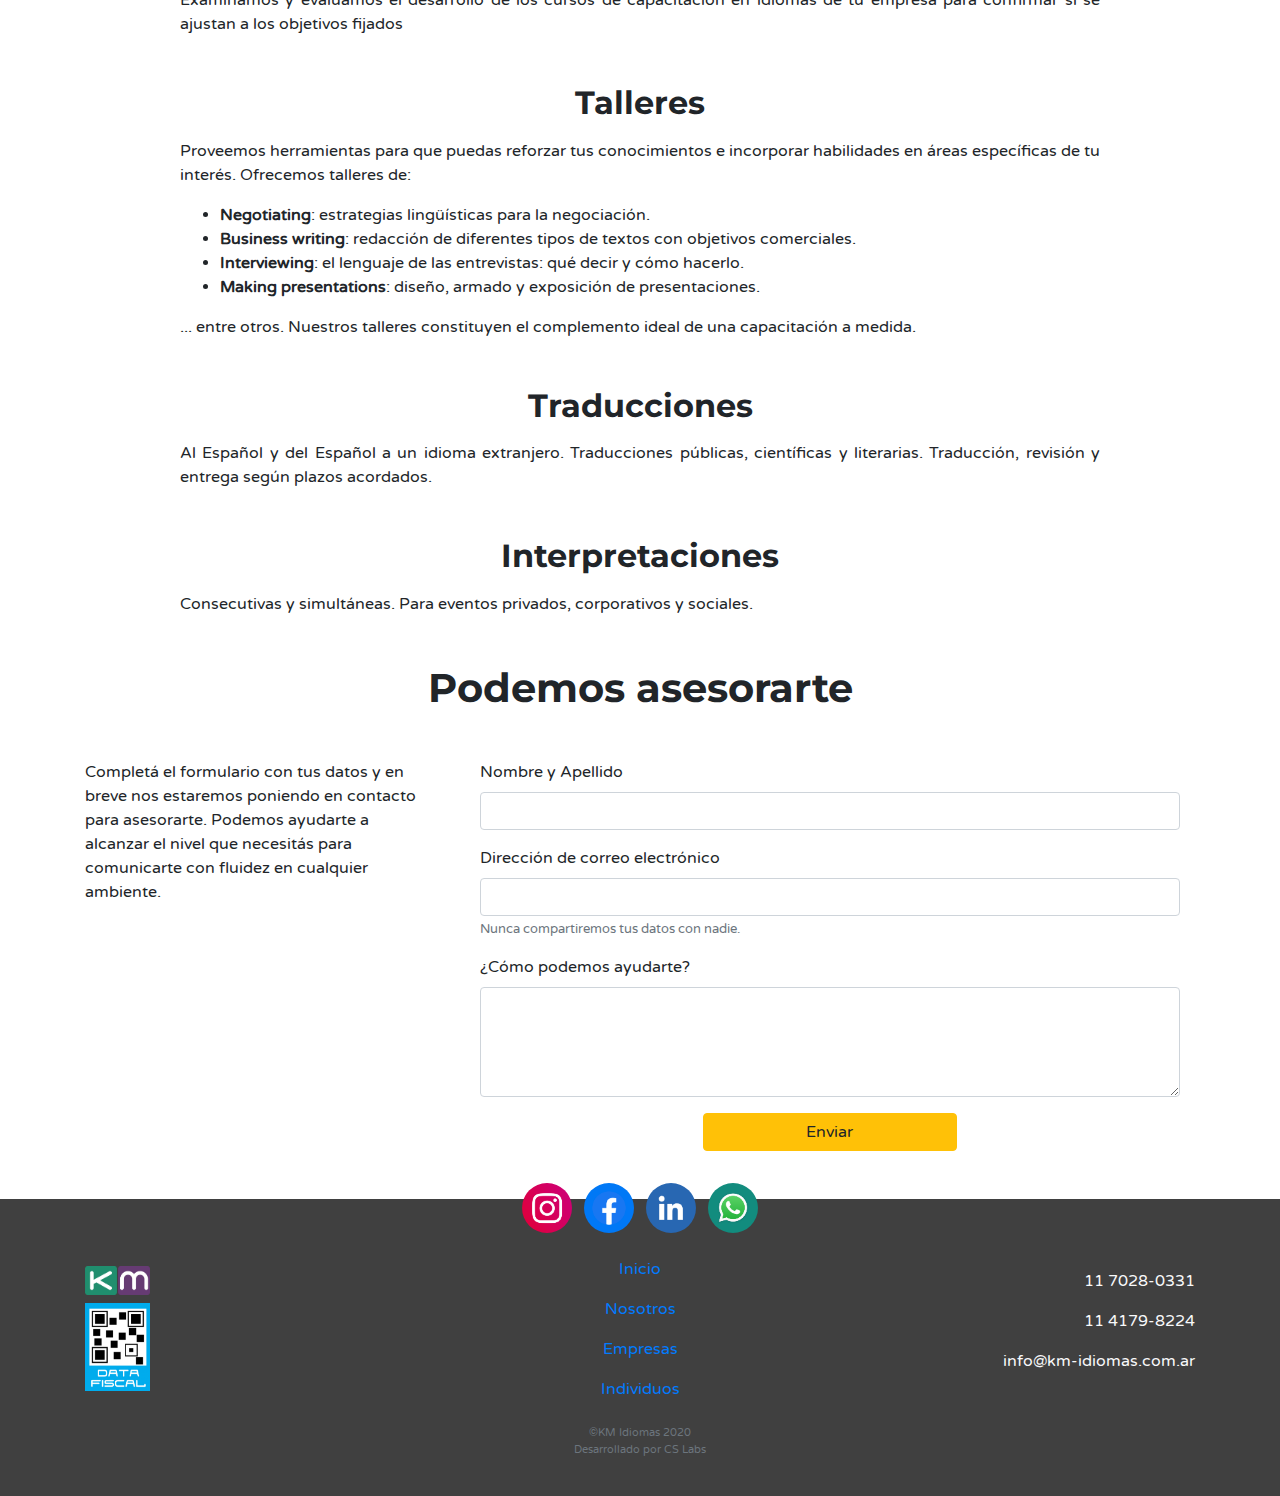
<file: servicios.html>
<!DOCTYPE html>
<html lang="es">
<head>
    <meta charset="UTF-8">
    <meta name="viewport" content="width=device-width, initial-scale=1.0, shrink-to-fit=no">
    <meta http-equiv="X-UA-Compatible" content="ie=edge">
    <title>KM Idiomas | Servicios</title>
    <link href="https://stackpath.bootstrapcdn.com/bootstrap/4.3.1/css/bootstrap.min.css" rel="stylesheet" integrity="sha384-ggOyR0iXCbMQv3Xipma34MD+dH/1fQ784/j6cY/iJTQUOhcWr7x9JvoRxT2MZw1T" crossorigin="anonymous">
    <link rel="stylesheet" href="css/km.css">
    <link href="https://fonts.googleapis.com/css?family=Varela+Round&display=swap" rel="stylesheet">
    <link href="https://fonts.googleapis.com/css?family=Montserrat:400,700&display=swap" rel="stylesheet">
    <link rel="icon" href="images/favicon.png" sizes="64x64" type="image/png">
</head>

<body>
    <div class="fluid-container">
        <div class="row bg-light w-100 mx-0" id="minimal-info">
            <div class="col">
                <p class="text-small text-muted text-center mt-1 mb-0">info@km-idiomas.com.ar&nbsp;&nbsp;|&nbsp;&nbsp;11 7028-0331&nbsp;&nbsp;|&nbsp;&nbsp;11 4179-8224</p>
            </div>
        </div>
    </div>

    <nav class="navbar navbar-expand-lg navbar-light bg-light">
        <!--<div class="container">-->
            <a class="navbar-brand" href="#"><img src="images/km_logo_transparent_noreflex.png" alt="Logo KM Idiomas" class="d-inline-block" height=50></a>
            <button class="navbar-toggler mb-1" type="button" data-toggle="collapse" data-target="#navbarSupportedContent" aria-controls="navbarSupportedContent" aria-expanded="false" aria-label="Toggle navigation">
                <span class="navbar-toggler-icon"></span>
            </button>
            
            <div class="collapse navbar-collapse" id="navbarSupportedContent">
                <ul class="navbar-nav ml-auto">
                    <li class="nav-item"><a class="nav-link" href="index.html">Inicio</a></li>
                    <li class="nav-item"><a href="nosotros.html" class="nav-link">Nosotros</a></li>
                    <li class="nav-item"><a href="empresas.html" class="nav-link">Empresas</a></li>
                    <li class="nav-item dropdown">
                        <a class="nav-link dropdown-toggle" href="#" id="navbarDropdown" role="button" data-toggle="dropdown" aria-haspopup="true" aria-expanded="false">Iniciativa individual</a>
                        <div class="dropdown-menu" aria-labelledby="navbarDropdown">
                            <a href="individuos.html#turistas" class="dropdown-item">Cursos para viajeros</a>    
                            <a href="individuos.html#entrevistas" class="dropdown-item">Entrevistas de trabajo</a>    
                            <a href="individuos.html#conversacion" class="dropdown-item">Conversación</a>    
                        </div>
                    </li>
                    <li class="nav-item dropdown">
                        <a class="nav-link dropdown-toggle" href="#" id="navbarDropdown" role="button" data-toggle="dropdown" aria-haspopup="true" aria-expanded="false">
                        Idiomas
                        </a>
                        <div class="dropdown-menu" aria-labelledby="navbarDropdown">
                            <a class="dropdown-item" href="ingles.html">Inglés</a>
                            <a class="dropdown-item" href="portugues.html">Portugués</a>
                            <a class="dropdown-item" href="chino.html">Chino</a>
                        </div>
                    </li>                    
                    <li class="nav-item dropdown active">
                        <a class="nav-link dropdown-toggle" href="#" id="navbarDropdown" role="button" data-toggle="dropdown" aria-haspopup="true" aria-expanded="false">
                        Servicios <span class="sr-only">(current)</span>
                        </a>
                        <div class="dropdown-menu" aria-labelledby="navbarDropdown">
                            <a class="dropdown-item" href="servicios.html#nivel">Mi nivel</a>
                            <a class="dropdown-item" href="servicios.html#cursos">Cursos</a>
                            <a class="dropdown-item" href="servicios.html#auditorias">Auditorías</a>
                            <a class="dropdown-item" href="servicios.html#talleres">Talleres</a>
                            <a class="dropdown-item" href="servicios.html#traducciones">Traducciones</a>
                            <a class="dropdown-item" href="servicios.html#interpretaciones">Interpretaciones</a>
                        </div>
                    </li>
                    <li class="nav-item">
                        <a class="nav-link" href="index.html#contacto">Contacto</a>
                    </li>
                </ul>
            </div>
        <!--</div>-->
    </nav>

    
    <div class="row">
        <div class="col-2 d-sm-none fixed-bottom mb-4 ml-auto mr-2">
            <a href="https://wa.me/5491170280331?text=Quisiera%20que%20me%20asesoren%20acerca%20de%20los%20cursos%20disponibles"><img src="images/wap-logo-teal.png" width="50" alt="WhatsApp" class="rounded-circle floating-element"></a>
        </div>
    </div>
    
    <div class="container-fluid d-flex justify-content-center align-items-center hero" id="lpservicios">
        <div class="hero-container rounded text-center">
            <p class="hero-text display-4">Servicios</p>
        </div>
    </div>
    
    <div class="container">

        <div class="row justify-content-center my-3">
            <div class="col-md-10" id="nivel">
                <h2 class="text-center my-3">Mi nivel</h2>
                <p class="text-justify">
                    Conocé tu nivel de idioma, tus habilidades y de qué forma te podés desenvolver. En solo un encuentro evaluamos tus habilidades orales y escritas.
                </p>
            </div>
        </div>

        <div class="row justify-content-center my-3">
            <div class="col-md-10 rounded bg-purple text-white" id="cursos">
                <h2 class="display-5 text-center color-yellow my-3">Cursos</h2>
                <div class="row justify-content-center mb-3">
                    <div class="col-12 col-md-3">
                        <p class="h2 text-center">Anuales</p>
                    </div>
                    <div class="col-12 col-md-3">
                        <p class="h2 text-center">Intensivos</p>
                    </div>
                    <div class="col-12 col-md-4">
                        <p class="h2 text-center">De inmersión</p>
                    </div>
                </div>
                <h2 class="display-5 text-center color-yellow my-3">Modalidades</h2>
                <div class="row justify-content-center mb-3">
                    <div class="col-12 col-md-4">
                        <p class="h2 text-center">Presenciales</p>
                    </div>
                    <div class="col-12 col-md-3">
                        <p class="h2 text-center"><span class="font-italic">On-Line</span></p>
                    </div>
                </div>
                <div class="row justify-content-center">
                    <div class="col-auto mb-4">
                        <a href="https://wa.me/5491170280331?text=Quisiera%20que%20me%20asesoren%20acerca%20de%20los%20cursos%20disponibles" class="btn btn-lg btn-teal py-0 text-center"><span><img src="images/wap-logo-teal.png" width="50" alt="WhatsApp" class="rounded-circle"></span> Consultar</a>
                    </div>
                </div>
            </div>
        </div>

        <div class="row justify-content-center my-3">
            <div class="col-md-10" id="auditorias">
                <h2 class="text-center my-3">Auditorías</h2>
                <p class="text-justify">
                    La capacitación en idiomas de tu grupo de trabajo es una inversión, y como tal, debe ser observada y controlada para que pueda resultar productiva para tu empresa.
                </p>
                <p class="text-justify">
                    <span class="font-weight-bold">Verificá</span> la eficiencia del servicio de idiomas de tu empresa. <span class="font-weight-bold">Controlá</span> el desarrollo de la capacitación y la evolución del grupo. <span class="font-weight-bold">Conocé</span> el nivel y las habilidades de idiomas de tu gente
                </p>
                <p class="text-justify">
                    Examinamos y evaluamos el desarrollo de los cursos de capacitación en idiomas de tu empresa para confirmar si se ajustan a los objetivos fijados
                </p>
            </div>
        </div>
        
        <div class="row justify-content-center my-3">
            <div class="col-md-10" id="talleres">
                <h2 class="text-center my-3">Talleres</h2>
                <p class="text-justify">
                    Proveemos herramientas para que puedas reforzar tus conocimientos e incorporar habilidades en áreas específicas de tu interés. Ofrecemos talleres de:
                </p>
                <ul>
                    <li><span class="font-weight-bold">Negotiating</span>: estrategias lingüísticas para la negociación.</li>
                    <li><span class="font-weight-bold">Business writing</span>: redacción de diferentes tipos de textos con objetivos comerciales.</li>
                    <li><span class="font-weight-bold">Interviewing</span>: el lenguaje de las entrevistas: qué decir y cómo hacerlo.</li>
                    <li><span class="font-weight-bold">Making presentations</span>: diseño, armado y exposición de presentaciones.</li>
                </ul>
                <p class="text-justify">
                    ... entre otros. Nuestros talleres constituyen el complemento ideal de una capacitación a medida.
                </p>
            </div>
        </div>
        
        <div class="row justify-content-center my-3">
            <div class="col-md-10" id="traducciones">
                <h2 class="text-center my-3">Traducciones</h2>
                <p class="text-justify">
                    Al Español y del Español a un idioma extranjero. Traducciones públicas, científicas y literarias. Traducción, revisión y entrega según plazos acordados.
                </p>
            </div>
        </div>

        <div class="row justify-content-center my-3">
            <div class="col-md-10" id="interpretaciones">
                <h2 class="text-center my-3">Interpretaciones</h2>
                <p class="text-justify">
                    Consecutivas y simultáneas. Para eventos privados, corporativos y sociales.
                </p>
            </div>
        </div>
        
        <div class="row justify-content-center">
            <h1 class="text-center mt-3 mb-5 w-100">Podemos asesorarte</h1>
            <div class="col-md-4">
                <p class="">
                    Completá el formulario con tus datos y en breve nos estaremos poniendo
                    en contacto para asesorarte. Podemos ayudarte a alcanzar el nivel que
                    necesitás para comunicarte con fluidez en cualquier ambiente.
                </p>
            </div>
            <form class="col-md-8 form-container" action="formmail_v7.php" method="POST" enctype="application/x-www-form-urlencoded">
                <!-- Inicio - Conjunto de elementos [input] con datos de configuración -->
                <input type="hidden" name="recipient" value="pFger57Rqñpbx79S">
                <input type="hidden" name="mail_newline" value="2">
                <input type="hidden" name="subject" value="Consulta enviada desde formulario Web - Servicios">
                <input type="hidden" name="gmt_offset" value="-1">
                <input type="hidden" name="alias" value="realname=Nombre, email=Correo electronico, telephone=Telefono, request=Consulta, submit=Pedido">
                <input type="hidden" name="alias_method" value="both">
                <input type="hidden" name="redirect" value="sendok.html">
                <input type="text" name="otherinfo" id="otherinfo" value="" class="d-none"><!--checker-->
                <!-- Fin - Conjunto de elementos [input] con datos de configuración -->
                <div class="form-group col">
                    <label for="realname">Nombre y Apellido</label>
                    <input type="text" class="form-control" id="pricing-name"  name="realname" placeholder="" required="">
                </div>
                <div class="form-group col">
                    <label for="email">Dirección de correo electrónico</label>
                    <input type="email" class="form-control" id="pricing-email"  name="email" aria-describedby="pricing-email-help" placeholder="" required="">
                    <small id="pricing-email-help" class="form-text text-muted">Nunca compartiremos tus datos con nadie.</small>
                </div>

                <div class="form-group col">
                    <label for="pricing-request">¿Cómo podemos ayudarte?</label>
                    <textarea class="form-control" id="question"  name="question" rows="4" required=""></textarea>
                </div>

                <div class="form-group row justify-content-center mb-5">
                    <button type="submit" class="col-6 col-md-4 btn btn-warning level-1">Enviar</button>
                </div>
            </form>
        </div>

    </div>
    <script src="https://code.jquery.com/jquery-3.3.1.slim.min.js" integrity="sha384-q8i/X+965DzO0rT7abK41JStQIAqVgRVzpbzo5smXKp4YfRvH+8abtTE1Pi6jizo" crossorigin="anonymous"></script>
    <script src="https://cdnjs.cloudflare.com/ajax/libs/popper.js/1.14.7/umd/popper.min.js" integrity="sha384-UO2eT0CpHqdSJQ6hJty5KVphtPhzWj9WO1clHTMGa3JDZwrnQq4sF86dIHNDz0W1" crossorigin="anonymous"></script>
    <script src="https://stackpath.bootstrapcdn.com/bootstrap/4.3.1/js/bootstrap.min.js" integrity="sha384-JjSmVgyd0p3pXB1rRibZUAYoIIy6OrQ6VrjIEaFf/nJGzIxFDsf4x0xIM+B07jRM" crossorigin="anonymous"></script>
</body>

<footer>
    <div class="container">
        <div class="row justify-content-center w-100 mx-0">
            
            <div class="col-md-5 mt-n3 text-center">
                <a href="https://www.instagram.com/kmidiomas" class="mx-1 d-inline-block"><img src="images/ig-logo-gradient.png" width="50" alt="Nuestro perfil en Instagram" class="social-link rounded-circle"></a>
                <a href="https://www.facebook.com/kmidiomas/" class="mx-1 d-inline-block"><img src="images/fb-logo-lightblue.png" width="50" alt="Nuestro perfil en Facebook" class="social-link rounded-circle"></a>
                <a href="https://ar.linkedin.com/company/km-idiomas" class="mx-1 d-inline-block"><img src="images/li-logo-blue.png" width="50" alt="Nuestro perfil en Linked-In" class="social-link rounded-circle"></a>
                <a href="https://wa.me/5491170280331?text=Quisiera%20que%20me%20asesoren%20acerca%20de%20los%20cursos%20disponibles" class="mx-1 d-none d-sm-inline-block"><img src="images/wap-logo-teal.png" width="50" alt="Nuestro contacto de WhatsApp" class="social-link rounded-circle"></a>
            </div>

        </div>
        <div class="row align-items-center justify-content-between mt-3">
            <div class="col-2 col-md-1 justify-content-center align-items-between">
                <img src="images/km-isologo.png" alt="Logo KM Idiomas" class="w-100 d-none d-md-block">
                <a href="http://qr.afip.gob.ar/?qr=FL38AAmkWEaszoJjpjRrXw,," class="d-block text-center"><img src="images/data-fiscal.png" alt="Nuestros datos fiscales" class="mt-2 data-fiscal"></a>

            </div>
            <div class="col-6 col-md-4 offset-md-2 justify-content-center">
                <nav class="">
                    <ul class="navbar-nav text-light text-center">
                        <li class="nav-item"><a href="index.html" class="nav-link">Inicio</a></li>
                        <li class="nav-item"><a href="nosotros.html" class="nav-link">Nosotros</a></li>
                        <li class="nav-item"><a href="empresas.html" class="nav-link">Empresas</a></li>
                        <li class="nav-item"><a href="individuos.html" class="nav-link">Individuos</a></li>
                    </ul>
                </nav>
            </div>
            <div class="d-none d-md-block col-md-3 text-right">
                <p class="text-light">11 7028-0331</p>
                <p class="text-light">11 4179-8224</p>
                <p class="text-light">info@km-idiomas.com.ar</p>
            </div>
        </div>
    </div>
    <div class="row mt-2 justify-content-center mt-3 mx-0 w-100">
        <div class="col text-center">
            <p class="text-small text-muted m-0 ">&copy;KM Idiomas 2020<br></p>
            <p class="text-small text-muted m-0">Desarrollado por CS Labs</p>
        </div>
    </div>
</footer>
</html>
</file>
<file: css/km.css>
/*Estilos de personalización del sitio*/
html{
	max-width: 100%;
}

body{
    font-family: "Varela Round", sans-serif;
    min-height: 100vh;
    max-width: 100%;
}

footer{
	min-height: 33vh;
	background-color: rgb(64,64,64);
	max-width: 100%;
}

h1, h2, h3{
	font-family: "Montserrat", sans-serif;
	font-weight: bold;
}

.hero{
	min-height: 82vh;
	background-size: cover;
	/*background-size: contain;*/
	/*background-position: center top;*/
	background-position: left top;
	background-repeat: no-repeat;
}

.hero-container{
	/*background-color: rgba(0,0,0,0.25);
	border: solid 2px white;*/
}

.hero-text{
	font-family: "Montserrat", sans-serif;
	color: white;
	text-shadow: 0 1px 10px rgba(0,0,0,0.5);
}

.brand-holder{
	height: 25vh;
	background-position: center center;
	background-repeat: no-repeat;
	background-size: contain;
}


.navbar{
	min-height: 12vh;
}

.navbar-toggler{
	max-height: 6vh;
	border:none;
}

.active{
	border-bottom: 2px solid black;
}

.carousel-container{
	overflow: hidden;
	max-height: 82vh;
}

.carousel-item{
	height: 82vh;
	background-size: cover;
	background-repeat: no-repeat;
	background-position: center top;
}

.image-holder{
	background-repeat: no-repeat;
	background-position: center top;
	background-size: cover;
}

.overlay-box{
	background-color: white;
}

.card{
	border: none;
	border-radius: 0;
	background-color: rgba(255,255,255,0.95);
}	

.img-muted{
	-webkit-filter: opacity(30%) grayscale(100%); /* Safari 6.0 - 9.0 */
  	filter: opacity(30%) grayscale(100%);
}

.img-muted:hover{
	-webkit-filter: none; /* Safari 6.0 - 9.0 */
  	filter: none;
}

.profile-photo{
	/*background-position: center center;
	background-size: contain;
	background-repeat: no-repeat;*/
	width: 100%;
}

.social-link{
	/*box-shadow: 0 2px 1px rgba(0,0,0,.75)*/
}

.data-fiscal{
	width: 100%;
	height: auto;
}

/*Estilos de color*/

.bg-purple{
	background-color: purple;
}

.btn-teal{
	background-color: #128C7E;
	color: white;
	transition: all 0.5s ease;
}

.btn-teal:hover{
	transform: scale(1.05);
	color: white;
}
/*Estilos de texto*/

.text-small{
	font-size: 0.70em;
}

.text-large{
	font-size: 1.25em;
}
.quote{
	color: purple;
	font-family: serif;
	font-size: 1.25em;
	font-style: italic;
}

.carousel-container h3, p{
	text-shadow: 0px 0px 2px, #000;
}

.developer{
	color: #7fffd4;
}

.bullet-circle{
}

.color-white{color: white;}
.color-purple{color: purple;}
.color-yellow{color: yellow;}

.bg-dark-translucent-50{background-color: rgba(0,0,0,0.5);}


.floating-element{
	box-shadow: 1px 1px 5px rgba(0,0,0,0.5);
}

#minimal-info{
	height: 4vh;
}


#slide-01{background-image: url(../images/carousel/slide_01.png);}
/*#slide-02{background-image: url(../images/carousel/slide_02.png);}*/
#slide-02{background-image: url(../images/carousel/slide_02.jpg);}
#slide-03{background-image: url(../images/carousel/slide_03.jpg);}
#slide-04{background-image: url(../images/carousel/slide_04.png);}
#slide-05{background-image: url(../images/carousel/slide_05.jpg);}

#english{background-image: url(../images/ingles.jpg); height: 33vh;}
#portuguese{background-image: url(../images/portugues.jpg); height: 33vh;}
#chinese{background-image: url(../images/red_chinese_lamps.png); height: 33vh;}

/*#lpnosotros{background-image: url(../images/teacher_and_students.jpg); background-position: center top;}*/
#lpnosotros{background-image: url(../images/incompany.jpg); background-position: center top;}
/*#lpempresas{background-image: url(../images/presentation_high_view.jpg);}*/
#lpempresas{background-image: url(../images/writing_on_a_board.jpg); background-position: center top;}
#lpindividuos{background-image: url(../images/online_student.jpg); background-position: center top;}
/*#lpingles{background-image: linear-gradient(rgba(0, 0, 0, 0.75), rgba(0, 0, 0, 0.5)), url(../images/red_phone_booths.png);}*/
#lpingles{background-image: /*linear-gradient(rgba(0, 0, 0, 0.75), rgba(0, 0, 0, 0.5)),*/ url(../images/ingles.jpg);}
/*#lpportugues{background-image: url(../images/ipanema_shore.jpg);}*/
#lpportugues{background-image: url(../images/portugues.jpg);}
#lpchino{background-image: url(../images/red_chinese_lamps.png); background-position: center top}
#chinese-article{
	/*
	background-image: linear-gradient(rgba(255, 255, 255, 0.95), rgba(255, 255, 255, 0.95)), url(../images/texto-chino.png);
	background-size: contain;
	background-repeat: no-repeat;
	background-position: top center;
	*/
}

#lpservicios{background-image: url(../images/presentation.jpg); background-position: center top;}

#mv_img{
	transform: rotate(30deg);
}


#aa{background-image: url(../images/clients/aa.png);}
#lb{background-image: url(../images/clients/lb.png);}
#aqb{background-image: url(../images/clients/tivit.png);}
#cynsa{background-image: url(../images/clients/cynsa.png);}
#msc{background-image: url(../images/clients/msc.png);}
#ib{background-image: url(../images/clients/ib.png);}
#att{background-image: url(../images/clients/att.png);}
#cc{background-image: url(../images/clients/cocacola.png);}
#tl{background-image: url(../images/clients/temislostalo.png);}
#chr{background-image: url(../images/clients/chrhansen.png);}
#md{background-image: url(../images/clients/ministeriodefensa.png);}
#bc{background-image: url(../images/clients/citi.png);}
#dn{background-image: url(../images/clients/danone.png);}
#ur{background-image: url(../images/clients/ul.jpg);}
#ea{background-image: url(../images/clients/elster.jpg);}
#pc{background-image: url(../images/clients/pcsc.png);}
#csa{background-image: url(../images/clients/logo-coelsa-cuadrado-spaced.png);}

#okenvio{
	min-height: 88vh;
	background-color: #58ceea;
}

#mailbox{
	height: 50vh;
	background-image: url(../images/mailbox.png);
	background-size: contain;
	background-position: center center;
	background-repeat: no-repeat;
}

#kc-profile{background-image: url(../images/kc-profile-photo.jpg);}

@media only screen and (max-width: 768px){
	.hero{
	    /*background-size: contain;*/
	    width: 100%;
	    min-height: 40vh;
	}
	.hero-container{
		/*height: 50vh;*/
	}
	.carousel-container{
		max-height: 65vh;
	}
	.carousel-item{
	height: 65vh;
	}
}
</file>
